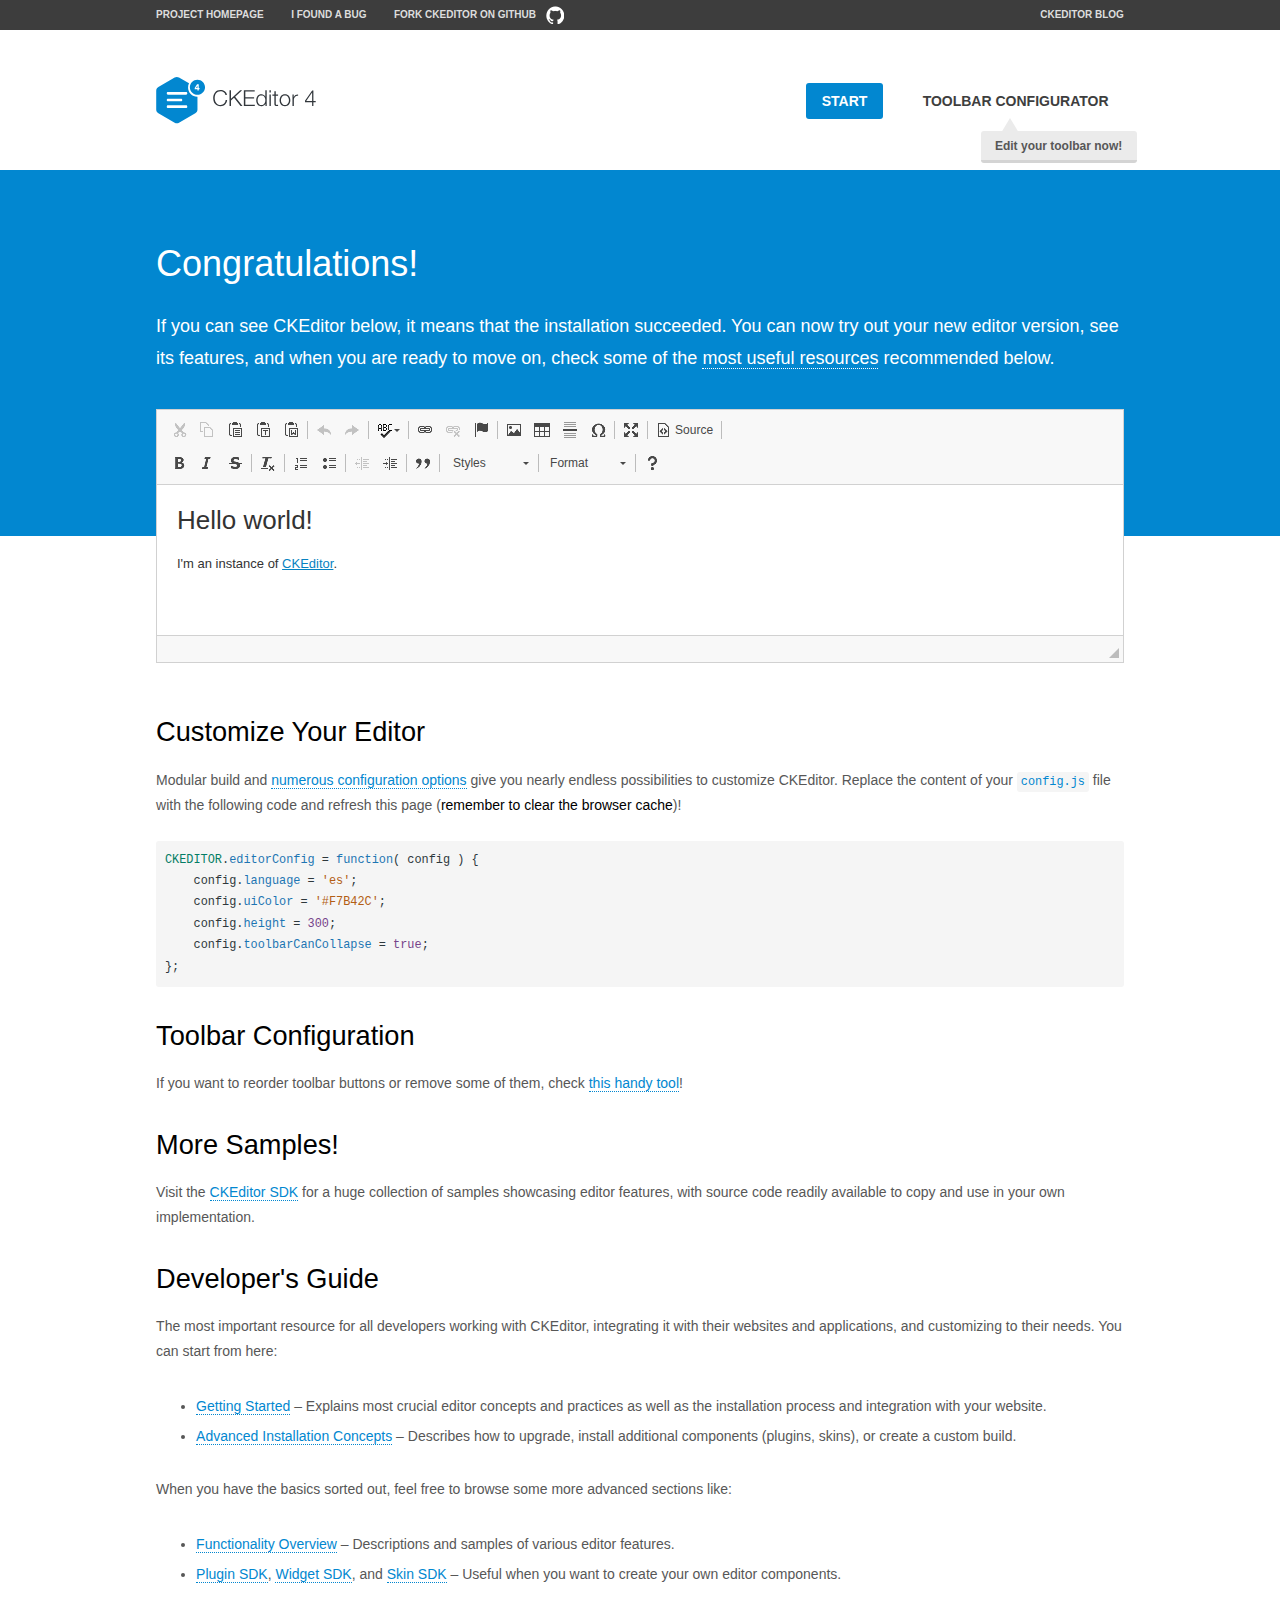
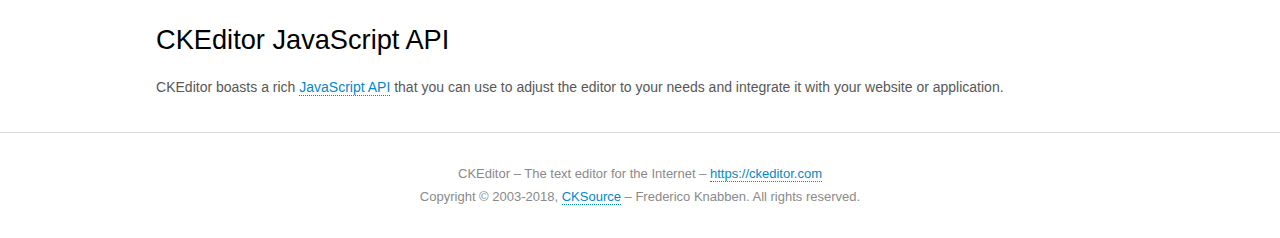
<file: app/static/ckeditor/samples/index.html>
<!DOCTYPE html>
<!--
Copyright (c) 2003-2018, CKSource - Frederico Knabben. All rights reserved.
For licensing, see LICENSE.md or https://ckeditor.com/legal/ckeditor-oss-license
-->
<html>
<head>
	<meta charset="utf-8">
	<title>CKEditor Sample</title>
	<script src="../ckeditor.js"></script>
	<script src="js/sample.js"></script>
	<link rel="stylesheet" href="css/samples.css">
	<link rel="stylesheet" href="toolbarconfigurator/lib/codemirror/neo.css">
</head>
<body id="main">

<nav class="navigation-a">
	<div class="grid-container">
		<ul class="navigation-a-left grid-width-70">
			<li><a href="https://ckeditor.com/ckeditor-4/">Project Homepage</a></li>
			<li><a href="https://github.com/ckeditor/ckeditor-dev/issues">I found a bug</a></li>
			<li><a href="http://github.com/ckeditor/ckeditor-dev" class="icon-pos-right icon-navigation-a-github">Fork CKEditor on GitHub</a></li>
		</ul>
		<ul class="navigation-a-right grid-width-30">
			<li><a href="https://ckeditor.com/blog/">CKEditor Blog</a></li>
		</ul>
	</div>
</nav>

<header class="header-a">
	<div class="grid-container">
		<h1 class="header-a-logo grid-width-30">
			<a href="index.html"><img src="img/logo.svg" onerror="this.src='img/logo.png'; this.onerror=null;" alt="CKEditor Sample"></a>
		</h1>

		<nav class="navigation-b grid-width-70">
			<ul>
				<li><a href="index.html" class="button-a button-a-background">Start</a></li>
				<li><a href="toolbarconfigurator/index.html" class="button-a">Toolbar configurator <span class="balloon-a balloon-a-nw">Edit your toolbar now!</span></a></li>
			</ul>
		</nav>
	</div>
</header>

<main>
	<div class="adjoined-top">
		<div class="grid-container">
			<div class="content grid-width-100">
				<h1>Congratulations!</h1>
				<p>
					If you can see CKEditor below, it means that the installation succeeded.
					You can now try out your new editor version, see its features, and when you are ready to move on, check some of the <a href="#sample-customize">most useful resources</a> recommended below.
				</p>
			</div>
		</div>
	</div>
	<div class="adjoined-bottom">
		<div class="grid-container">
			<div class="grid-width-100">
				<div id="editor">
					<h1>Hello world!</h1>
					<p>I'm an instance of <a href="https://ckeditor.com">CKEditor</a>.</p>
				</div>
			</div>
		</div>
	</div>

	<div class="grid-container">
		<div class="content grid-width-100">
			<section id="sample-customize">
				<h2>Customize Your Editor</h2>
				<p>Modular build and <a href="https://docs.ckeditor.com/ckeditor4/docs/#!/guide/dev_configuration">numerous configuration options</a> give you nearly endless possibilities to customize CKEditor. Replace the content of your <code><a href="../config.js">config.js</a></code> file with the following code and refresh this page (<strong>remember to clear the browser cache</strong>)!</p>
		<pre class="cm-s-neo CodeMirror"><code><span style="padding-right: 0.1px;"><span class="cm-variable">CKEDITOR</span>.<span class="cm-property">editorConfig</span> <span class="cm-operator">=</span> <span class="cm-keyword">function</span>( <span class="cm-def">config</span> ) {</span>
<span style="padding-right: 0.1px;"><span class="cm-tab">	</span><span class="cm-variable-2">config</span>.<span class="cm-property">language</span> <span class="cm-operator">=</span> <span class="cm-string">'es'</span>;</span>
<span style="padding-right: 0.1px;"><span class="cm-tab">	</span><span class="cm-variable-2">config</span>.<span class="cm-property">uiColor</span> <span class="cm-operator">=</span> <span class="cm-string">'#F7B42C'</span>;</span>
<span style="padding-right: 0.1px;"><span class="cm-tab">	</span><span class="cm-variable-2">config</span>.<span class="cm-property">height</span> <span class="cm-operator">=</span> <span class="cm-number">300</span>;</span>
<span style="padding-right: 0.1px;"><span class="cm-tab">	</span><span class="cm-variable-2">config</span>.<span class="cm-property">toolbarCanCollapse</span> <span class="cm-operator">=</span> <span class="cm-atom">true</span>;</span>
<span style="padding-right: 0.1px;">};</span></code></pre>
			</section>

			<section>
				<h2>Toolbar Configuration</h2>
				<p>If you want to reorder toolbar buttons or remove some of them, check <a href="toolbarconfigurator/index.html">this handy tool</a>!</p>
			</section>

			<section>
				<h2>More Samples!</h2>
				<p>Visit the <a href="https://sdk.ckeditor.com">CKEditor SDK</a> for a huge collection of samples showcasing editor features, with source code readily available to copy and use in your own implementation.</p>
			</section>

			<section>
				<h2>Developer's Guide</h2>
				<p>The most important resource for all developers working with CKEditor, integrating it with their websites and applications, and customizing to their needs. You can start from here:</p>
				<ul>
					<li><a href="https://docs.ckeditor.com/ckeditor4/docs/#!/guide/dev_installation">Getting Started</a> &ndash; Explains most crucial editor concepts and practices as well as the installation process and integration with your website.</li>
					<li><a href="https://docs.ckeditor.com/ckeditor4/docs/#!/guide/dev_advanced_installation">Advanced Installation Concepts</a> &ndash; Describes how to upgrade, install additional components (plugins, skins), or create a custom build.</li>
				</ul>
					<p>When you have the basics sorted out, feel free to browse some more advanced sections like:</p>
				<ul>
					<li><a href="https://docs.ckeditor.com/ckeditor4/docs/#!/guide/dev_features">Functionality Overview</a> &ndash; Descriptions and samples of various editor features.</li>
					<li><a href="https://docs.ckeditor.com/ckeditor4/docs/#!/guide/plugin_sdk_intro">Plugin SDK</a>, <a href="https://docs.ckeditor.com/ckeditor4/docs/#!/guide/widget_sdk_intro">Widget SDK</a>, and <a href="https://docs.ckeditor.com/ckeditor4/docs/#!/guide/skin_sdk_intro">Skin SDK</a> &ndash; Useful when you want to create your own editor components.</li>
				</ul>
			</section>

			<section>
				<h2>CKEditor JavaScript API</h2>
				<p>CKEditor boasts a rich <a href="https://docs.ckeditor.com/ckeditor4/docs/#!/api">JavaScript API</a> that you can use to adjust the editor to your needs and integrate it with your website or application.</p>
			</section>
		</div>
	</div>
</main>

<footer class="footer-a grid-container">
	<div class="grid-container">
		<p class="grid-width-100">
			CKEditor &ndash; The text editor for the Internet &ndash; <a class="samples" href="https://ckeditor.com/">https://ckeditor.com</a>
		</p>
		<p class="grid-width-100" id="copy">
			Copyright &copy; 2003-2018, <a class="samples" href="https://cksource.com/">CKSource</a> &ndash; Frederico Knabben. All rights reserved.
		</p>
	</div>
</footer>
<script>
	initSample();
</script>

</body>
</html>
</file>
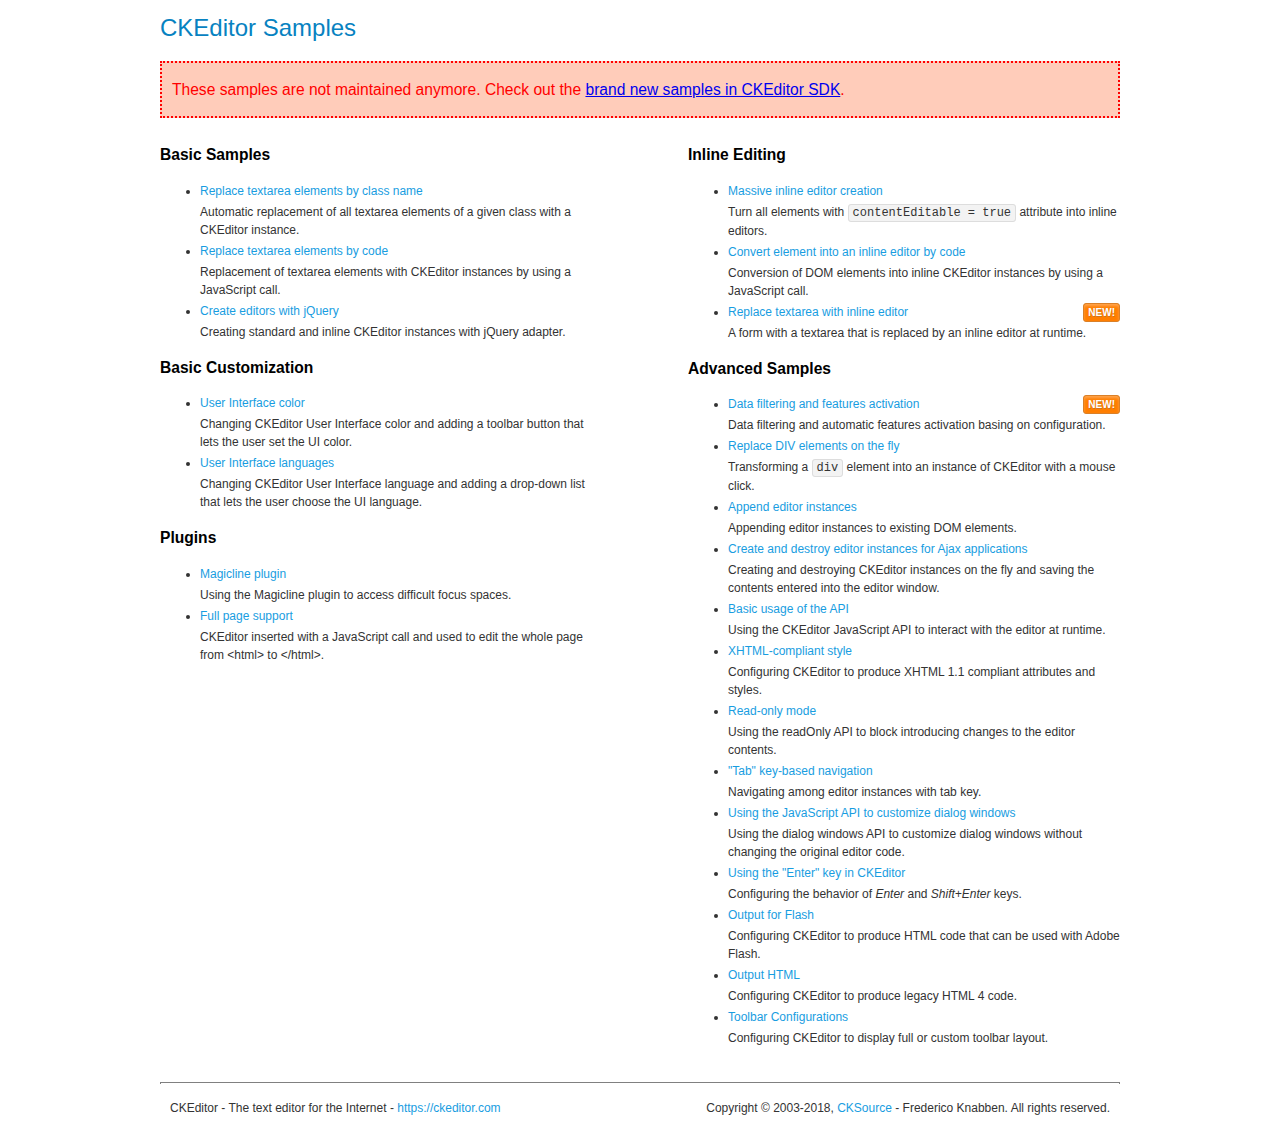
<file: app/static/ckeditor/samples/old/index.html>
<!DOCTYPE html>
<!--
Copyright (c) 2003-2018, CKSource - Frederico Knabben. All rights reserved.
For licensing, see LICENSE.md or https://ckeditor.com/legal/ckeditor-oss-license
-->
<html>
<head>
	<meta charset="utf-8">
	<title>CKEditor Samples</title>
	<link rel="stylesheet" href="sample.css">
</head>
<body>
	<h1 class="samples">
		CKEditor Samples
	</h1>
	<div class="warning deprecated">
		These samples are not maintained anymore. Check out the <a href="https://sdk.ckeditor.com/">brand new samples in CKEditor SDK</a>.
	</div>
	<div class="twoColumns">
		<div class="twoColumnsLeft">
			<h2 class="samples">
				Basic Samples
			</h2>
			<dl class="samples">
				<dt><a class="samples" href="replacebyclass.html">Replace textarea elements by class name</a></dt>
				<dd>Automatic replacement of all textarea elements of a given class with a CKEditor instance.</dd>

				<dt><a class="samples" href="replacebycode.html">Replace textarea elements by code</a></dt>
				<dd>Replacement of textarea elements with CKEditor instances by using a JavaScript call.</dd>

				<dt><a class="samples" href="jquery.html">Create editors with jQuery</a></dt>
				<dd>Creating standard and inline CKEditor instances with jQuery adapter.</dd>
			</dl>

			<h2 class="samples">
				Basic Customization
			</h2>
			<dl class="samples">
				<dt><a class="samples" href="uicolor.html">User Interface color</a></dt>
				<dd>Changing CKEditor User Interface color and adding a toolbar button that lets the user set the UI color.</dd>

				<dt><a class="samples" href="uilanguages.html">User Interface languages</a></dt>
				<dd>Changing CKEditor User Interface language and adding a drop-down list that lets the user choose the UI language.</dd>
			</dl>


			<h2 class="samples">Plugins</h2>
<dl class="samples">
<dt><a class="samples" href="magicline/magicline.html">Magicline plugin</a></dt>
<dd>Using the Magicline plugin to access difficult focus spaces.</dd>

<dt><a class="samples" href="wysiwygarea/fullpage.html">Full page support</a></dt>
<dd>CKEditor inserted with a JavaScript call and used to edit the whole page from &lt;html&gt; to &lt;/html&gt;.</dd>
</dl>
		</div>
		<div class="twoColumnsRight">
			<h2 class="samples">
				Inline Editing
			</h2>
			<dl class="samples">
				<dt><a class="samples" href="inlineall.html">Massive inline editor creation</a></dt>
				<dd>Turn all elements with <code>contentEditable = true</code> attribute into inline editors.</dd>

				<dt><a class="samples" href="inlinebycode.html">Convert element into an inline editor by code</a></dt>
				<dd>Conversion of DOM elements into inline CKEditor instances by using a JavaScript call.</dd>

				<dt><a class="samples" href="inlinetextarea.html">Replace textarea with inline editor</a> <span class="new">New!</span></dt>
				<dd>A form with a textarea that is replaced by an inline editor at runtime.</dd>

				
			</dl>

			<h2 class="samples">
				Advanced Samples
			</h2>
			<dl class="samples">
				<dt><a class="samples" href="datafiltering.html">Data filtering and features activation</a> <span class="new">New!</span></dt>
				<dd>Data filtering and automatic features activation basing on configuration.</dd>

				<dt><a class="samples" href="divreplace.html">Replace DIV elements on the fly</a></dt>
				<dd>Transforming a <code>div</code> element into an instance of CKEditor with a mouse click.</dd>

				<dt><a class="samples" href="appendto.html">Append editor instances</a></dt>
				<dd>Appending editor instances to existing DOM elements.</dd>

				<dt><a class="samples" href="ajax.html">Create and destroy editor instances for Ajax applications</a></dt>
				<dd>Creating and destroying CKEditor instances on the fly and saving the contents entered into the editor window.</dd>

				<dt><a class="samples" href="api.html">Basic usage of the API</a></dt>
				<dd>Using the CKEditor JavaScript API to interact with the editor at runtime.</dd>

				<dt><a class="samples" href="xhtmlstyle.html">XHTML-compliant style</a></dt>
				<dd>Configuring CKEditor to produce XHTML 1.1 compliant attributes and styles.</dd>

				<dt><a class="samples" href="readonly.html">Read-only mode</a></dt>
				<dd>Using the readOnly API to block introducing changes to the editor contents.</dd>

				<dt><a class="samples" href="tabindex.html">"Tab" key-based navigation</a></dt>
				<dd>Navigating among editor instances with tab key.</dd>


				
<dt><a class="samples" href="dialog/dialog.html">Using the JavaScript API to customize dialog windows</a></dt>
<dd>Using the dialog windows API to customize dialog windows without changing the original editor code.</dd>

<dt><a class="samples" href="enterkey/enterkey.html">Using the &quot;Enter&quot; key in CKEditor</a></dt>
<dd>Configuring the behavior of <em>Enter</em> and <em>Shift+Enter</em> keys.</dd>

<dt><a class="samples" href="htmlwriter/outputforflash.html">Output for Flash</a></dt>
<dd>Configuring CKEditor to produce HTML code that can be used with Adobe Flash.</dd>

<dt><a class="samples" href="htmlwriter/outputhtml.html">Output HTML</a></dt>
<dd>Configuring CKEditor to produce legacy HTML 4 code.</dd>

<dt><a class="samples" href="toolbar/toolbar.html">Toolbar Configurations</a></dt>
<dd>Configuring CKEditor to display full or custom toolbar layout.</dd>

			</dl>
		</div>
	</div>
	<div id="footer">
		<hr>
		<p>
			CKEditor - The text editor for the Internet - <a class="samples" href="https://ckeditor.com/">https://ckeditor.com</a>
		</p>
		<p id="copy">
			Copyright &copy; 2003-2018, <a class="samples" href="https://cksource.com/">CKSource</a> - Frederico Knabben. All rights reserved.
		</p>
	</div>
</body>
</html>
</file>
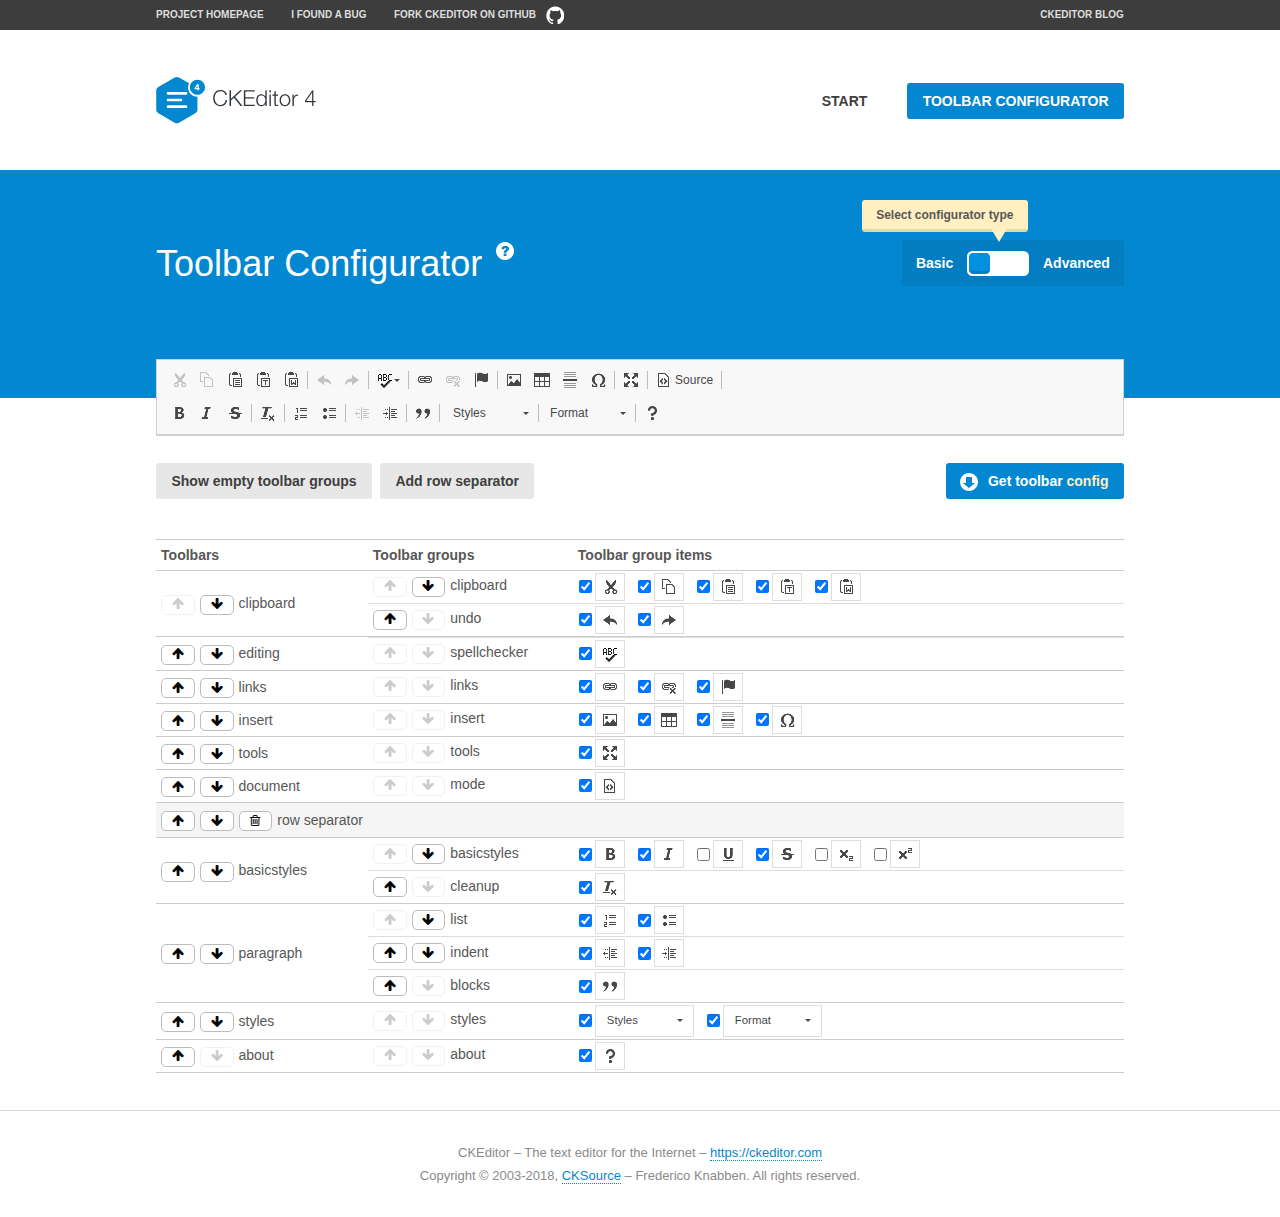
<file: app/static/ckeditor/samples/toolbarconfigurator/index.html>
<!DOCTYPE html>
<!--
Copyright (c) 2003-2018, CKSource - Frederico Knabben. All rights reserved.
For licensing, see LICENSE.md or https://ckeditor.com/legal/ckeditor-oss-license
-->
<!--[if IE 8]><html class="ie8"><![endif]-->
<!--[if gt IE 8]><html><![endif]-->
<!--[if !IE]><!--><html><!--<![endif]-->
<head>
	<meta charset="utf-8">
	<title>Toolbar Configurator</title>
	<script src="../../ckeditor.js"></script>
	<script>
		if ( CKEDITOR.env.ie && CKEDITOR.env.version < 9 )
			CKEDITOR.tools.enableHtml5Elements( document );
	</script>
	<link rel="stylesheet" href="lib/codemirror/codemirror.css">
	<link rel="stylesheet" href="lib/codemirror/show-hint.css">
	<link rel="stylesheet" href="lib/codemirror/neo.css">
	<link rel="stylesheet" href="css/fontello.css">
	<link rel="stylesheet" href="../css/samples.css">
</head>
<body id="toolbar">

<nav class="navigation-a">
	<div class="grid-container">
		<ul class="navigation-a-left grid-width-70">
			<li><a href="https://ckeditor.com/ckeditor-4/">Project Homepage</a></li>
			<li><a href="https://github.com/ckeditor/ckeditor-dev/issues">I found a bug</a></li>
			<li><a href="http://github.com/ckeditor/ckeditor-dev" class="icon-pos-right icon-navigation-a-github">Fork CKEditor on GitHub</a></li>
		</ul>
		<ul class="navigation-a-right grid-width-30">
			<li><a href="https://ckeditor.com/blog/">CKEditor Blog</a></li>
		</ul>
	</div>
</nav>

<header class="header-a">
	<div class="grid-container">
		<h1 class="header-a-logo grid-width-30">
			<a href="../index.html"><img src="../img/logo.svg" onerror="this.src='../img/logo.png'; this.onerror=null;" alt="CKEditor Logo"></a>
		</h1>
		<nav class="navigation-b grid-width-70">
			<ul>
				<li><a href="../index.html"  class="button-a">Start</a></li>
				<li><a href="index.html"  class="button-a button-a-background">Toolbar configurator</a></li>
			</ul>
		</nav>
	</div>
</header>

<main>
	<div class="adjoined-top">
		<div class="grid-container">
			<div class="content grid-width-100">
				<div class="grid-container-nested">
					<h1 class="grid-width-60">
						Toolbar Configurator
						<a href="#help-content" type="button" title="Configurator help" id="help" class="button-a button-a-background button-a-no-text icon-pos-left icon-question-mark">Help</a>
					</h1>

					<div class="grid-width-40 grid-switch-magic">
						<div class="switch">
							<span class="balloon-a balloon-a-se">Select configurator type</span>
							<input type="radio" name="radio" data-num="1" id="radio-basic" />
							<input type="radio" name="radio" data-num="2" id="radio-advanced" />
							<label data-for="1" for="radio-basic">Basic</label>
							<span class="switch-inner">
								<span class="handler"></span>
							</span>
							<label data-for="2" for="radio-advanced">Advanced</label>
						</div>
					</div>
				</div>
			</div>
		</div>
	</div>
	<div class="adjoined-bottom">
		<div class="grid-container">
			<div class="grid-width-100">
				<div class="editors-container">
					<div id="editor-basic"></div>
					<div id="editor-advanced"></div>
				</div>
			</div>
		</div>
	</div>

	<div class="grid-container configurator">
		<div class="content grid-width-100">
			<div class="configurator">
				<div>
					<div id="toolbarModifierWrapper"></div>
				</div>
			</div>
		</div>
	</div>

	<div id="help-content">
		<div class="grid-container">
			<div class="grid-width-100">
				<h2>What Am I Doing Here?</h2>

				<div class="grid-container grid-container-nested">
					<div class="basic">
						<div class="grid-width-50">
							<p>Arrange <a href="https://docs.ckeditor.com/ckeditor4/docs/#!/api/CKEDITOR.config-cfg-toolbarGroups">toolbar groups</a>, toggle <a href="https://docs.ckeditor.com/ckeditor4/docs/#!/api/CKEDITOR.config-cfg-removeButtons">button visibility</a> according to your needs and get your toolbar configuration.</p>
							<p>You can replace the content of the <a href="../../config.js"><code>config.js</code></a> file with the generated configuration. If you already set some configuration options you will need to merge both configurations.</p>
						</div>
						<div class="grid-width-50">
							<p>Read more about different ways of <a href="https://docs.ckeditor.com/ckeditor4/docs/#!/guide/dev_configuration">setting configuration</a> and do not forget about <strong>clearing browser cache</strong>.</p>
							<p>Arranging toolbar groups is the recommended way of configuring the toolbar, but if you need more freedom you can use the <a href="#advanced">advanced configurator</a>.</p>
						</div>
					</div>
					<div class="advanced" style="display: none;">
						<div class="grid-width-50">
							<p>With this code editor you can edit your <a href="https://docs.ckeditor.com/ckeditor4/docs/#!/api/CKEDITOR.config-cfg-toolbar">toolbar configuration</a> live.</p>
							<p>You can replace the content of the <a href="../../config.js"><code>config.js</code></a> file with the generated configuration. If you already set some configuration options you will need to merge both configurations.</p>
						</div>
						<div class="grid-width-50">
							<p>Read more about different ways of <a href="https://docs.ckeditor.com/ckeditor4/docs/#!/guide/dev_configuration">setting configuration</a> and do not forget about <strong>clearing browser cache</strong>.</p>
						</div>
					</div>
				</div>

				<p class="grid-container grid-container-nested">
					<button type="button" class="help-content-close grid-width-100 button-a button-a-background">Got it. Let's play!</button>
				</p>
			</div>
		</div>
	</div>
</main>

<footer class="footer-a grid-container">
	<p class="grid-width-100">
		CKEditor &ndash; The text editor for the Internet &ndash; <a class="samples" href="https://ckeditor.com/">https://ckeditor.com</a>
	</p>
	<p class="grid-width-100" id="copy">
		Copyright &copy; 2003-2018, <a class="samples" href="https://cksource.com/">CKSource</a> &ndash; Frederico Knabben. All rights reserved.
	</p>
</footer>

<script src="lib/codemirror/codemirror.js"></script>
<script src="lib/codemirror/javascript.js"></script>
<script src="lib/codemirror/show-hint.js"></script>

<script src="js/fulltoolbareditor.js"></script>
<script src="js/abstracttoolbarmodifier.js"></script>
<script src="js/toolbarmodifier.js"></script>
<script src="js/toolbartextmodifier.js"></script>
<script src="../js/sf.js"></script>

<script>
	( function() {
		'use strict';

		var mode = ( window.location.hash.substr( 1 ) === 'advanced' ) ? 'advanced' : 'basic',
			configuratorSection = CKEDITOR.document.findOne( 'main > .grid-container.configurator' ),
			basicInstruction = CKEDITOR.document.findOne( '#help-content .basic' ),
			advancedInstruction = CKEDITOR.document.findOne( '#help-content .advanced' ),

			// Configurator mode switcher.
			modeSwitchBasic = CKEDITOR.document.getById( 'radio-basic' ),
			modeSwitchAdvanced = CKEDITOR.document.getById( 'radio-advanced' );

		// Initial setup
		function updateSwitcher() {
			if ( mode === 'advanced' ) {
				modeSwitchAdvanced.$.checked = true;
			} else {
				modeSwitchBasic.$.checked = true;
			}
		}

		updateSwitcher();

		CKEDITOR.document.getWindow().on( 'hashchange', function( e ) {
			var hash = window.location.hash.substr( 1 );
			if ( !( hash === 'advanced' || hash === 'basic' ) ) {
				return;
			}
			mode = hash;
			onToolbarsDone( mode );
		} );

		CKEDITOR.document.getWindow().on( 'resize', function() {
			updateToolbar( ( mode === 'basic' ? toolbarModifier : toolbarTextModifier )[ 'editorInstance' ] );
		} );

		function onRefresh( modifier ) {
			modifier = modifier || this;

			if ( mode === 'basic' && modifier instanceof ToolbarConfigurator.ToolbarTextModifier ) {
				return;
			}

			// CodeMirror container becomes visible, so we need to refresh and to avoid rendering problems.
			if ( mode === 'advanced' && modifier instanceof ToolbarConfigurator.ToolbarTextModifier ) {
				modifier.codeContainer.refresh();
			}

			updateToolbar( modifier.editorInstance );
		}

		function updateToolbar( editor ) {
			var editorContainer = editor.container;

			// Not always editor is loaded.
			if ( !editorContainer ) {
				return;
			}

			var displayStyle = editorContainer.getStyle( 'display' );

			editorContainer.setStyle( 'display', 'block' );

			var newHeight = editorContainer.getSize( 'height' );

			var newMarginTop = parseInt( editorContainer.getComputedStyle( 'margin-top' ), 10 );
			newMarginTop = ( isNaN( newMarginTop ) ? 0 : Number( newMarginTop ) );

			var newMarginBottom = parseInt( editorContainer.getComputedStyle( 'margin-bottom' ), 10 );
			newMarginBottom = ( isNaN( newMarginBottom ) ? 0 : Number( newMarginBottom ) );

			var result = newHeight + newMarginTop + newMarginBottom;

			editorContainer.setStyle( 'display', displayStyle );

			editor.container.getAscendant( 'div' ).setStyle( 'height', result + 'px' );
		}

		var toolbarModifier = new ToolbarConfigurator.ToolbarModifier( 'editor-basic' );

		var done = 0;
		toolbarModifier.init( onToolbarInit );
		toolbarModifier.onRefresh = onRefresh;

		CKEDITOR.document.getById( 'toolbarModifierWrapper' ).append( toolbarModifier.mainContainer );

		var toolbarTextModifier = new ToolbarConfigurator.ToolbarTextModifier( 'editor-advanced' );
		toolbarTextModifier.init( onToolbarInit );
		toolbarTextModifier.onRefresh = onRefresh;

		function onToolbarInit() {
			if ( ++done === 2 ) {
				onToolbarsDone();

				positionSticky.watch( CKEDITOR.document.findOne( '.toolbar' ), function() {
					return mode === 'advanced';
				} );
			}
		}

		function onToolbarsDone() {
			if ( mode === 'basic' ) {
				toggleModeBasic( false );
			} else {
				toggleModeAdvanced( false );
			}

			updateSwitcher();

			setTimeout( function() {
				CKEDITOR.document.findOne( '.editors-container' ).addClass( 'active' );
				CKEDITOR.document.findOne( '#toolbarModifierWrapper' ).addClass( 'active' );
			}, 200 );
		}

		CKEDITOR.document.getById( 'toolbarModifierWrapper' ).append( toolbarTextModifier.mainContainer );

		function toogleModeSwitch( onElement, offElement, onModifier, offModifier ) {
			onElement.addClass( 'fancy-button-active' );
			offElement.removeClass( 'fancy-button-active' );

			onModifier.showUI();
			offModifier.hideUI();
		}

		function toggleModeBasic( callOnRefresh ) {
			callOnRefresh = ( callOnRefresh !== false );
			mode = 'basic';
			window.location.hash = '#basic';
			toogleModeSwitch( modeSwitchBasic, modeSwitchAdvanced, toolbarModifier, toolbarTextModifier );

			configuratorSection.removeClass( 'freed-width' );
			basicInstruction.show();
			advancedInstruction.hide();

			callOnRefresh && onRefresh( toolbarModifier );
		}

		function toggleModeAdvanced( callOnRefresh ) {
			callOnRefresh = ( callOnRefresh !== false );
			mode = 'advanced';
			window.location.hash = '#advanced';
			toogleModeSwitch( modeSwitchAdvanced, modeSwitchBasic, toolbarTextModifier, toolbarModifier );

			configuratorSection.addClass( 'freed-width' );
			advancedInstruction.show();
			basicInstruction.hide();

			callOnRefresh && onRefresh( toolbarTextModifier );
		}

		modeSwitchBasic.on( 'click', toggleModeBasic );
		modeSwitchAdvanced.on( 'click', toggleModeAdvanced );

		//
		// Position:sticky for the toolbar.
		//

		// Will make elements behave like they were styled with position:sticky.
		var positionSticky = {
			// Store object: {
			// 		element: CKEDITOR.dom.element, // Element which will float.
			// 		placeholder: CKEDITOR.dom.element, // Placeholder which is place to prevent page bounce.
			// 		isFixed: boolean // Whether element float now.
			// }
			watched: [],

			active: [],

			staticContainer: null,

			init: function() {
				var element = CKEDITOR.dom.element.createFromHtml(
					'<div class="staticContainer">' +
						'<div class="grid-container" >' +
							'<div class="grid-width-100">' +
								'<div class="inner"></div>' +
							'</div>' +
						'</div>' +
					'</div>' );

				this.staticContainer = element.findOne( '.inner' );

				CKEDITOR.document.getBody().append( element );
			},

			watch: function( element, preventFunc ) {
				this.watched.push( {
					element: element,
					placeholder: new CKEDITOR.dom.element( 'div' ),
					isFixed: false,
					preventFunc: preventFunc
				} );
			},

			checkAll: function() {
				for ( var i = 0; i < this.watched.length; i++ ) {
					this.check( this.watched[ i ] );
				}
			},

			check: function( element ) {
				var isFixed = element.isFixed;
				var shouldBeFixed = this.shouldBeFixed( element );

				// Nothing to be done.
				if ( isFixed === shouldBeFixed ) {
					return;
				}

				var placeholder = element.placeholder;

				if ( isFixed ) {
					// Unfixing.

					element.element.insertBefore( placeholder );
					placeholder.remove();

					element.element.removeStyle( 'margin' );

					this.active.splice( CKEDITOR.tools.indexOf( this.active, element ), 1 );

				} else {
					// Fixing.
					placeholder.setStyle( 'width', element.element.getSize( 'width' ) + 'px' );
					placeholder.setStyle( 'height', element.element.getSize( 'height' ) + 'px' );
					placeholder.setStyle( 'margin-bottom', element.element.getComputedStyle( 'margin-bottom' ) );
					placeholder.setStyle( 'display', element.element.getComputedStyle( 'display' ) );
					placeholder.insertAfter( element.element );

					this.staticContainer.append( element.element );

					this.active.push( element );
				}

				element.isFixed = !element.isFixed;
			},

			shouldBeFixed: function( element ) {
				if ( element.preventFunc && element.preventFunc() ) {
					return false;
				}

				// If element is already fixed we are checking it's placeholder.
				var related = ( element.isFixed ? element.placeholder : element.element ),
					clientRect = related.$.getBoundingClientRect(),
					staticHeight = this.staticContainer.getSize('height' ),
					elemHeight = element.element.getSize( 'height' );

				if ( element.isFixed ) {
					return ( clientRect.top + elemHeight < staticHeight );
				} else {
					return ( clientRect.top < staticHeight );
				}
			}
		};

		positionSticky.init();

		CKEDITOR.document.getWindow().on( 'scroll',
			new CKEDITOR.tools.eventsBuffer( 100, positionSticky.checkAll, positionSticky ).input
		);

		// Make the toolbar sticky.
		positionSticky.watch( CKEDITOR.document.findOne( '.editors-container' ) );

		// Help button and help-content.
		( function() {
			var helpButton = CKEDITOR.document.getById( 'help' ),
				helpContent = CKEDITOR.document.getById( 'help-content' );

			// Don't show help button on IE8 because it's unsupported by Pico Modal.
			if ( CKEDITOR.env.ie && CKEDITOR.env.version == 8 ) {
				helpButton.hide();
			} else {
				// Display help modal when the button is clicked.
				helpButton.on( 'click', function( evt ) {
					SF.modal( {
						// Clone modal content from DOM.
						content: helpContent.getHtml(),

						afterCreate: function( modal ) {
							// Enable modal content button to close the modal.
							new CKEDITOR.dom.element( modal.modalElem() ).findOne( '.help-content-close' ).once( 'click', modal.close );
						}
					} ).show();
				} );
			}
		} )();
	} )();
</script>
</body>
</html>
</file>
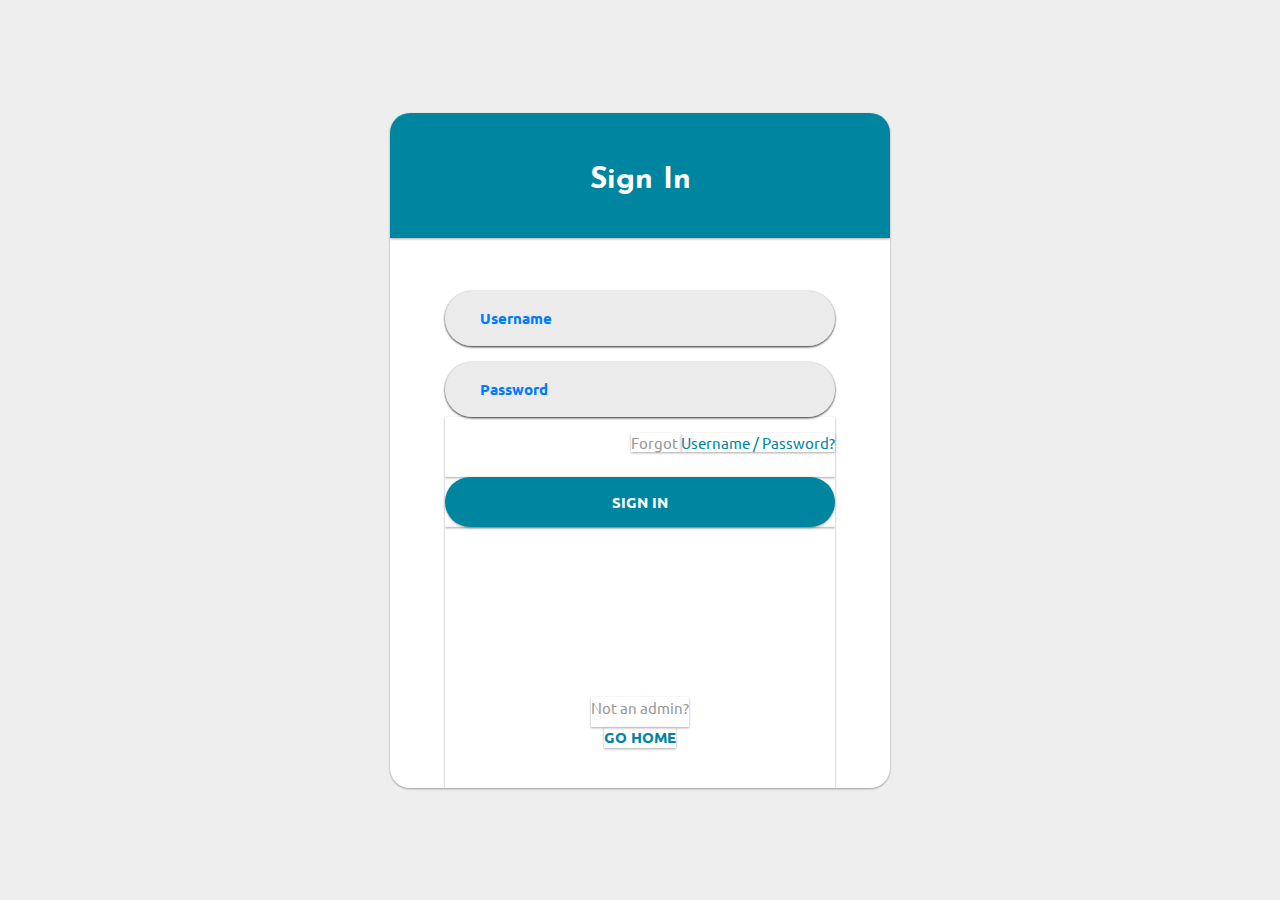
<file: app/templates/login.html>
<!DOCTYPE html>
<html lang="en">
<head>
	<title>Admin login</title>
	<meta charset="UTF-8">
	<meta name="viewport" content="width=device-width, initial-scale=1">
<!--===============================================================================================-->
	<link rel="stylesheet" type="text/css" href="../static/1vendor/bootstrap/css/bootstrap.min.css">
<!--===============================================================================================-->
	<link rel="stylesheet" type="text/css" href="../static/1fonts/font-awesome-4.7.0/css/font-awesome.min.css">
<!--===============================================================================================-->
	<link rel="stylesheet" type="text/css" href="../static/1vendor/animate/animate.css">
<!--===============================================================================================-->	
	<link rel="stylesheet" type="text/css" href="../static/1vendor/css-hamburgers/hamburgers.min.css">
<!--===============================================================================================-->
	<link rel="stylesheet" type="text/css" href="../static/1vendor/animsition/css/animsition.min.css">
<!--===============================================================================================-->
	<link rel="stylesheet" type="text/css" href="../static/1vendor/select2/select2.min.css">
<!--===============================================================================================-->	
	<link rel="stylesheet" type="text/css" href="../static/1vendor/daterangepicker/daterangepicker.css">
<!--===============================================================================================-->
	<link rel="stylesheet" type="text/css" href="../static/1css/util.css">
	<link rel="stylesheet" type="text/css" href="../static/1css/main.css">
<!--===============================================================================================-->
</head>
<body>
	
	<div class="limiter">
		<div class="container-login100">
			<div class="wrap-login100">
				<form class="login100-form validate-form p-l-55 p-r-55 p-t-178">
					<span class="login100-form-title">
						Sign In
					</span>

					<div class="wrap-input100 validate-input m-b-16" data-validate='Please enter username'>
						<input class="input100" type="text" name="username" placeholder="Username">
						<span class="focus-input100"></span>
					</div>

					<div class="wrap-input100 validate-input" data-validate = "Please enter password">
						<input class="input100" type="password" name="pass" placeholder="Password">
						<span class="focus-input100"></span>
					</div>

					<div class="text-right p-t-13 p-b-23">
						<span class="txt1">
							Forgot
						</span>

						<a href="#" class="txt2">
							Username / Password?
						</a>
					</div>

					<div class="container-login100-form-btn">
						<button class="login100-form-btn">
							Sign in
						</button>
					</div>

					<div class="flex-col-c p-t-170 p-b-40">
						<span class="txt1 p-b-9">
							Not an admin?
						</span>

						<a href="{{ url_for('index')}}" class="txt3">
							Go Home 
						</a>
					</div>
				</form>
			</div>
		</div>
	</div>
	
	
<!--===============================================================================================-->
	<script src="../static/1vendor/jquery/jquery-3.2.1.min.js"></script>
<!--===============================================================================================-->
	<script src="../static/1vendor/animsition/js/animsition.min.js"></script>
<!--===============================================================================================-->
	<script src="../static/1vendor/bootstrap/js/popper.js"></script>
	<script src="../static/1vendor/bootstrap/js/bootstrap.min.js"></script>
<!--===============================================================================================-->
	<script src="../static/1vendor/select2/select2.min.js"></script>
<!--===============================================================================================-->
	<script src="../static/1vendor/daterangepicker/moment.min.js"></script>
	<script src="../static/1vendor/daterangepicker/daterangepicker.js"></script>
<!--===============================================================================================-->
	<script src="../static/1vendor/countdowntime/countdowntime.js"></script>
<!--===============================================================================================-->
	<script src="../static/1js/main.js"></script>

</body>
</html>
</file>
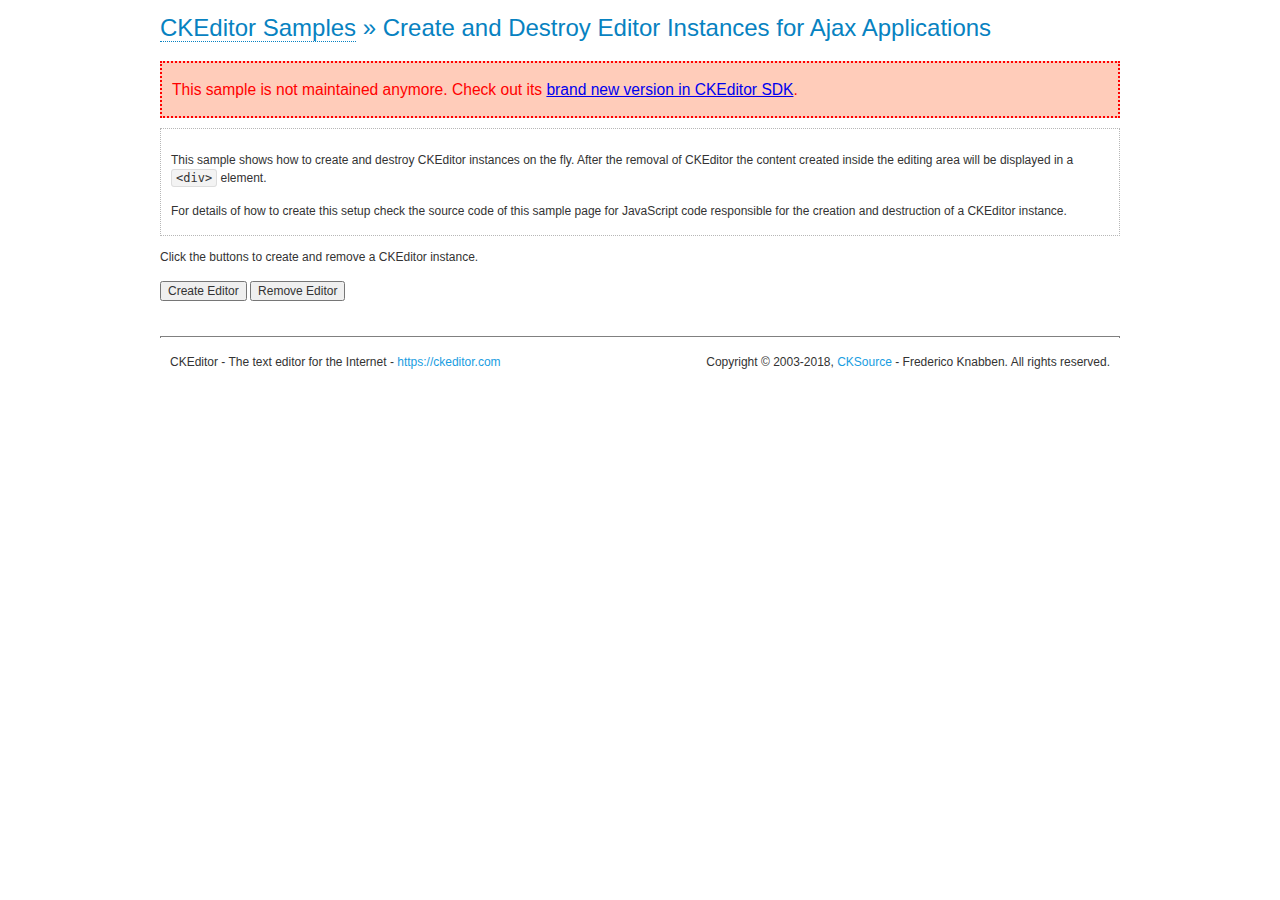
<file: app/static/ckeditor/samples/old/ajax.html>
<!DOCTYPE html>
<!--
Copyright (c) 2003-2018, CKSource - Frederico Knabben. All rights reserved.
For licensing, see LICENSE.md or https://ckeditor.com/legal/ckeditor-oss-license
-->
<html>
<head>
	<meta charset="utf-8">
	<title>Ajax &mdash; CKEditor Sample</title>
	<script src="../../ckeditor.js"></script>
	<link rel="stylesheet" href="sample.css">
	<script>

		var editor, html = '';

		function createEditor() {
			if ( editor )
				return;

			// Create a new editor inside the <div id="editor">, setting its value to html
			var config = {};
			editor = CKEDITOR.appendTo( 'editor', config, html );
		}

		function removeEditor() {
			if ( !editor )
				return;

			// Retrieve the editor contents. In an Ajax application, this data would be
			// sent to the server or used in any other way.
			document.getElementById( 'editorcontents' ).innerHTML = html = editor.getData();
			document.getElementById( 'contents' ).style.display = '';

			// Destroy the editor.
			editor.destroy();
			editor = null;
		}

	</script>
</head>
<body>
	<h1 class="samples">
		<a href="index.html">CKEditor Samples</a> &raquo; Create and Destroy Editor Instances for Ajax Applications
	</h1>
	<div class="warning deprecated">
		This sample is not maintained anymore. Check out its <a href="https://sdk.ckeditor.com/samples/saveajax.html">brand new version in CKEditor SDK</a>.
	</div>
	<div class="description">
		<p>
			This sample shows how to create and destroy CKEditor instances on the fly. After the removal of CKEditor the content created inside the editing
			area will be displayed in a <code>&lt;div&gt;</code> element.
		</p>
		<p>
			For details of how to create this setup check the source code of this sample page
			for JavaScript code responsible for the creation and destruction of a CKEditor instance.
		</p>
	</div>
	<p>Click the buttons to create and remove a CKEditor instance.</p>
	<p>
		<input onclick="createEditor();" type="button" value="Create Editor">
		<input onclick="removeEditor();" type="button" value="Remove Editor">
	</p>
	<!-- This div will hold the editor. -->
	<div id="editor">
	</div>
	<div id="contents" style="display: none">
		<p>
			Edited Contents:
		</p>
		<!-- This div will be used to display the editor contents. -->
		<div id="editorcontents">
		</div>
	</div>
	<div id="footer">
		<hr>
		<p>
			CKEditor - The text editor for the Internet - <a class="samples" href="https://ckeditor.com/">https://ckeditor.com</a>
		</p>
		<p id="copy">
			Copyright &copy; 2003-2018, <a class="samples" href="https://cksource.com/">CKSource</a> - Frederico
			Knabben. All rights reserved.
		</p>
	</div>
</body>
</html>
</file>
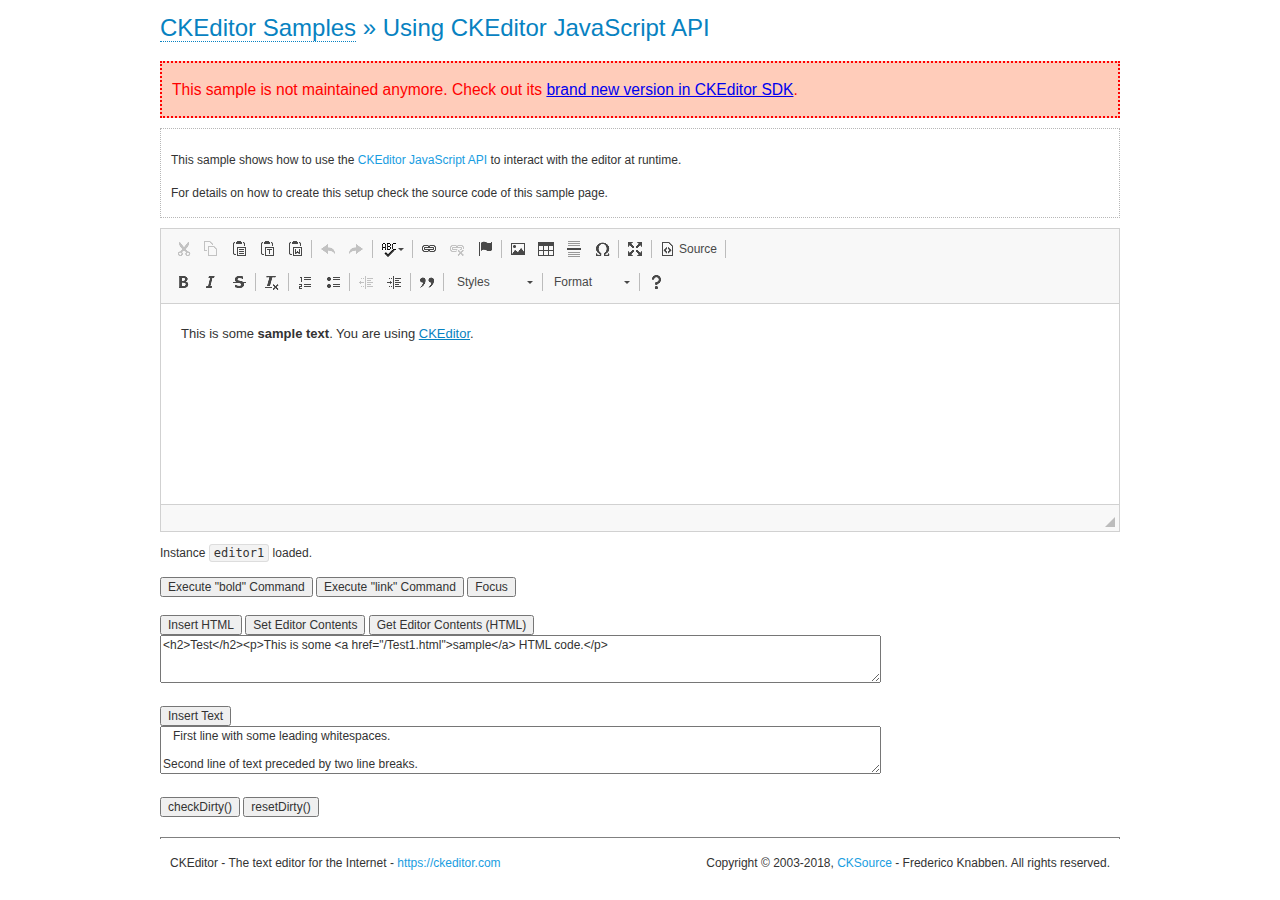
<file: app/static/ckeditor/samples/old/api.html>
<!DOCTYPE html>
<!--
Copyright (c) 2003-2018, CKSource - Frederico Knabben. All rights reserved.
For licensing, see LICENSE.md or https://ckeditor.com/legal/ckeditor-oss-license
-->
<html>
<head>
	<meta charset="utf-8">
	<title>API Usage &mdash; CKEditor Sample</title>
	<script src="../../ckeditor.js"></script>
	<link href="sample.css" rel="stylesheet">
	<script>

// The instanceReady event is fired, when an instance of CKEditor has finished
// its initialization.
CKEDITOR.on( 'instanceReady', function( ev ) {
	// Show the editor name and description in the browser status bar.
	document.getElementById( 'eMessage' ).innerHTML = 'Instance <code>' + ev.editor.name + '<\/code> loaded.';

	// Show this sample buttons.
	document.getElementById( 'eButtons' ).style.display = 'block';
});

function InsertHTML() {
	// Get the editor instance that we want to interact with.
	var editor = CKEDITOR.instances.editor1;
	var value = document.getElementById( 'htmlArea' ).value;

	// Check the active editing mode.
	if ( editor.mode == 'wysiwyg' )
	{
		// Insert HTML code.
		// https://docs.ckeditor.com/ckeditor4/docs/#!/api/CKEDITOR.editor-method-insertHtml
		editor.insertHtml( value );
	}
	else
		alert( 'You must be in WYSIWYG mode!' );
}

function InsertText() {
	// Get the editor instance that we want to interact with.
	var editor = CKEDITOR.instances.editor1;
	var value = document.getElementById( 'txtArea' ).value;

	// Check the active editing mode.
	if ( editor.mode == 'wysiwyg' )
	{
		// Insert as plain text.
		// https://docs.ckeditor.com/ckeditor4/docs/#!/api/CKEDITOR.editor-method-insertText
		editor.insertText( value );
	}
	else
		alert( 'You must be in WYSIWYG mode!' );
}

function SetContents() {
	// Get the editor instance that we want to interact with.
	var editor = CKEDITOR.instances.editor1;
	var value = document.getElementById( 'htmlArea' ).value;

	// Set editor contents (replace current contents).
	// https://docs.ckeditor.com/ckeditor4/docs/#!/api/CKEDITOR.editor-method-setData
	editor.setData( value );
}

function GetContents() {
	// Get the editor instance that you want to interact with.
	var editor = CKEDITOR.instances.editor1;

	// Get editor contents
	// https://docs.ckeditor.com/ckeditor4/docs/#!/api/CKEDITOR.editor-method-getData
	alert( editor.getData() );
}

function ExecuteCommand( commandName ) {
	// Get the editor instance that we want to interact with.
	var editor = CKEDITOR.instances.editor1;

	// Check the active editing mode.
	if ( editor.mode == 'wysiwyg' )
	{
		// Execute the command.
		// https://docs.ckeditor.com/ckeditor4/docs/#!/api/CKEDITOR.editor-method-execCommand
		editor.execCommand( commandName );
	}
	else
		alert( 'You must be in WYSIWYG mode!' );
}

function CheckDirty() {
	// Get the editor instance that we want to interact with.
	var editor = CKEDITOR.instances.editor1;
	// Checks whether the current editor contents present changes when compared
	// to the contents loaded into the editor at startup
	// https://docs.ckeditor.com/ckeditor4/docs/#!/api/CKEDITOR.editor-method-checkDirty
	alert( editor.checkDirty() );
}

function ResetDirty() {
	// Get the editor instance that we want to interact with.
	var editor = CKEDITOR.instances.editor1;
	// Resets the "dirty state" of the editor (see CheckDirty())
	// https://docs.ckeditor.com/ckeditor4/docs/#!/api/CKEDITOR.editor-method-resetDirty
	editor.resetDirty();
	alert( 'The "IsDirty" status has been reset' );
}

function Focus() {
	CKEDITOR.instances.editor1.focus();
}

function onFocus() {
	document.getElementById( 'eMessage' ).innerHTML = '<b>' + this.name + ' is focused </b>';
}

function onBlur() {
	document.getElementById( 'eMessage' ).innerHTML = this.name + ' lost focus';
}

	</script>

</head>
<body>
	<h1 class="samples">
		<a href="index.html">CKEditor Samples</a> &raquo; Using CKEditor JavaScript API
	</h1>
	<div class="warning deprecated">
		This sample is not maintained anymore. Check out its <a href="https://sdk.ckeditor.com/samples/api.html">brand new version in CKEditor SDK</a>.
	</div>
	<div class="description">
	<p>
		This sample shows how to use the
		<a class="samples" href="https://docs.ckeditor.com/ckeditor4/docs/#!/api/CKEDITOR.editor">CKEditor JavaScript API</a>
		to interact with the editor at runtime.
	</p>
	<p>
		For details on how to create this setup check the source code of this sample page.
	</p>
	</div>

	<!-- This <div> holds alert messages to be display in the sample page. -->
	<div id="alerts">
		<noscript>
			<p>
				<strong>CKEditor requires JavaScript to run</strong>. In a browser with no JavaScript
				support, like yours, you should still see the contents (HTML data) and you should
				be able to edit it normally, without a rich editor interface.
			</p>
		</noscript>
	</div>
	<form action="../../../samples/sample_posteddata.php" method="post">
		<textarea cols="100" id="editor1" name="editor1" rows="10">&lt;p&gt;This is some &lt;strong&gt;sample text&lt;/strong&gt;. You are using &lt;a href="https://ckeditor.com/"&gt;CKEditor&lt;/a&gt;.&lt;/p&gt;</textarea>

		<script>
			// Replace the <textarea id="editor1"> with an CKEditor instance.
			CKEDITOR.replace( 'editor1', {
				on: {
					focus: onFocus,
					blur: onBlur,

					// Check for availability of corresponding plugins.
					pluginsLoaded: function( evt ) {
						var doc = CKEDITOR.document, ed = evt.editor;
						if ( !ed.getCommand( 'bold' ) )
							doc.getById( 'exec-bold' ).hide();
						if ( !ed.getCommand( 'link' ) )
							doc.getById( 'exec-link' ).hide();
					}
				}
			});
		</script>

		<p id="eMessage">
		</p>

		<div id="eButtons" style="display: none">
			<input id="exec-bold" onclick="ExecuteCommand('bold');" type="button" value="Execute &quot;bold&quot; Command">
			<input id="exec-link" onclick="ExecuteCommand('link');" type="button" value="Execute &quot;link&quot; Command">
			<input onclick="Focus();" type="button" value="Focus">
			<br><br>
			<input onclick="InsertHTML();" type="button" value="Insert HTML">
			<input onclick="SetContents();" type="button" value="Set Editor Contents">
			<input onclick="GetContents();" type="button" value="Get Editor Contents (HTML)">
			<br>
			<textarea cols="100" id="htmlArea" rows="3">&lt;h2&gt;Test&lt;/h2&gt;&lt;p&gt;This is some &lt;a href="/Test1.html"&gt;sample&lt;/a&gt; HTML code.&lt;/p&gt;</textarea>
			<br>
			<br>
			<input onclick="InsertText();" type="button" value="Insert Text">
			<br>
			<textarea cols="100" id="txtArea" rows="3">   First line with some leading whitespaces.

Second line of text preceded by two line breaks.</textarea>
			<br>
			<br>
			<input onclick="CheckDirty();" type="button" value="checkDirty()">
			<input onclick="ResetDirty();" type="button" value="resetDirty()">
		</div>
	</form>
	<div id="footer">
		<hr>
		<p>
			CKEditor - The text editor for the Internet - <a class="samples" href="https://ckeditor.com/">https://ckeditor.com</a>
		</p>
		<p id="copy">
			Copyright &copy; 2003-2018, <a class="samples" href="https://cksource.com/">CKSource</a> - Frederico
			Knabben. All rights reserved.
		</p>
	</div>
</body>
</html>
</file>
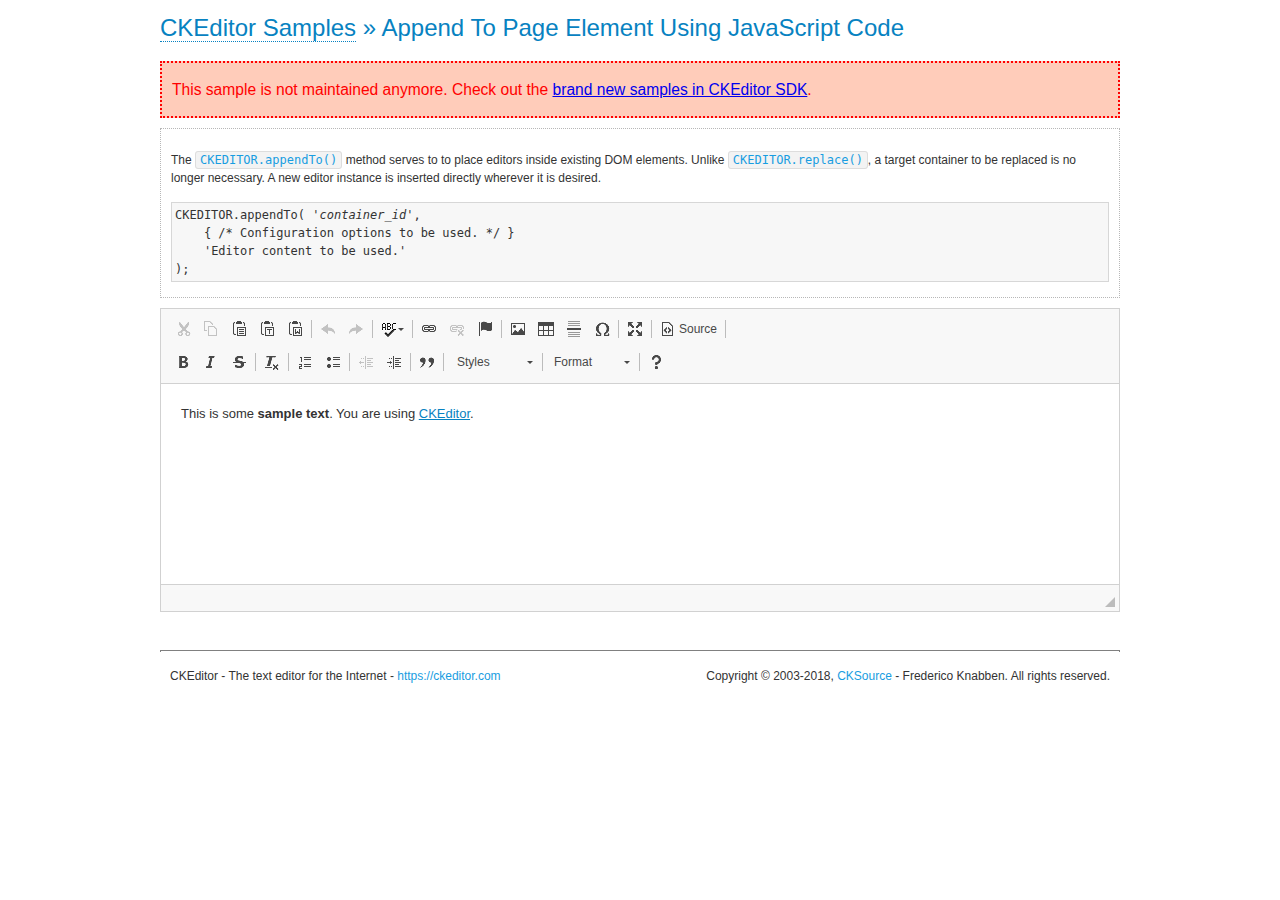
<file: app/static/ckeditor/samples/old/appendto.html>
<!DOCTYPE html>
<!--
Copyright (c) 2003-2018, CKSource - Frederico Knabben. All rights reserved.
For licensing, see LICENSE.md or https://ckeditor.com/legal/ckeditor-oss-license
-->
<html>
<head>
	<meta charset="utf-8">
	<title>Append To Page Element Using JavaScript Code &mdash; CKEditor Sample</title>
	<script src="../../ckeditor.js"></script>
	<link rel="stylesheet" href="sample.css">
</head>
<body>
	<h1 class="samples">
		<a href="index.html">CKEditor Samples</a> &raquo; Append To Page Element Using JavaScript Code
	</h1>
	<div class="warning deprecated">
		This sample is not maintained anymore. Check out the <a href="https://sdk.ckeditor.com/">brand new samples in CKEditor SDK</a>.
	</div>
	<div id="section1">
		<div class="description">
			<p>
				The <code><a class="samples" href="https://docs.ckeditor.com/ckeditor4/docs/#!/api/CKEDITOR-method-appendTo">CKEDITOR.appendTo()</a></code> method serves to to place editors inside existing DOM elements. Unlike <code><a class="samples" href="https://docs.ckeditor.com/ckeditor4/docs/#!/api/CKEDITOR-method-replace">CKEDITOR.replace()</a></code>,
				a target container to be replaced is no longer necessary. A new editor
				instance is inserted directly wherever it is desired.
			</p>
<pre class="samples">CKEDITOR.appendTo( '<em>container_id</em>',
	{ /* Configuration options to be used. */ }
	'Editor content to be used.'
);</pre>
		</div>
		<script>

			// This call can be placed at any point after the
			// DOM element to append CKEditor to or inside the <head><script>
			// in a window.onload event handler.

			// Append a CKEditor instance using the default configuration and the
			// provided content to the <div> element of ID "section1".
			CKEDITOR.appendTo( 'section1',
				null,
				'<p>This is some <strong>sample text</strong>. You are using <a href="https://ckeditor.com/">CKEditor</a>.</p>'
			);

		</script>
	</div>
	<br>
	<div id="footer">
		<hr>
		<p>
			CKEditor - The text editor for the Internet - <a class="samples" href="https://ckeditor.com/">https://ckeditor.com</a>
		</p>
		<p id="copy">
			Copyright &copy; 2003-2018, <a class="samples" href="https://cksource.com/">CKSource</a> - Frederico
			Knabben. All rights reserved.
		</p>
	</div>
</body>
</html>
</file>
<file: app/static/ckeditor/samples/css/samples.css>
/**
 * @license Copyright (c) 2003-2018, CKSource - Frederico Knabben. All rights reserved.
 * For licensing, see LICENSE.md or https://ckeditor.com/legal/ckeditor-oss-license
 */
@media (max-width: 900px) {
  .global-is-mobile-hidden {
    display: none !important;
  }
}
article,
aside,
details,
figcaption,
figure,
footer,
header,
hgroup,
main,
menu,
nav,
section {
  display: block;
}
body,
html {
  margin: 0;
  padding: 0;
  font: 16px / 1.8 Arial, 'Helvetica Neue', Helvetica, sans-serif;
  font-weight: 300;
  color: #575757;
}
.grid-width-10 {
  width: 10%;
}
.grid-width-20 {
  width: 20%;
}
.grid-width-30 {
  width: 30%;
}
.grid-width-40 {
  width: 40%;
}
.grid-width-50 {
  width: 50%;
}
.grid-width-60 {
  width: 60%;
}
.grid-width-70 {
  width: 70%;
}
.grid-width-80 {
  width: 80%;
}
.grid-width-90 {
  width: 90%;
}
.grid-width-100 {
  width: 100%;
}
@media (max-width: 900px) {
  .grid-width-10,
  .grid-width-20,
  .grid-width-30,
  .grid-width-40,
  .grid-width-50,
  .grid-width-60,
  .grid-width-70,
  .grid-width-80,
  .grid-width-90,
  .grid-width-100 {
    width: 100%;
  }
}
*[class*="grid-width"] {
  -webkit-box-sizing: border-box;
  -moz-box-sizing: border-box;
  box-sizing: border-box;
  padding-left: 4%;
  padding-right: 4%;
  float: left;
}
*[class*="grid-width"]:after,
.grid-container:after,
*[class*="grid-width"]:before,
.grid-container:before {
  content: '';
  display: block;
  overflow: hidden;
  visibility: hidden;
  font-size: 0;
  line-height: 0;
  width: 0;
  height: 0;
}
*[class*="grid-width"]:after,
.grid-container:after {
  clear: both;
}
.grid-container {
  -webkit-box-sizing: border-box;
  -moz-box-sizing: border-box;
  box-sizing: border-box;
  margin-left: auto;
  margin-right: auto;
}
.grid-container-nested *[class*="grid-width"]:first-child {
  padding-left: 0;
}
.grid-container-nested *[class*="grid-width"]:last-child {
  padding-right: 0;
}
@media (max-width: 900px) {
  .grid-container-nested *[class*="grid-width"]:first-child {
    padding-left: 4%;
  }
  .grid-container-nested *[class*="grid-width"]:last-child {
    padding-right: 4%;
  }
}
.header-a {
  min-height: 140px;
  overflow: hidden;
}
.header-a .header-a-logo {
  margin: 40px 0 0;
}
@media (max-width: 900px) {
  .header-a .header-a-logo {
    text-align: center;
  }
}
.header-a .header-a-logo img {
  border: transparent;
}
.navigation-a {
  height: 30px;
  background: #3D3D3D;
  position: absolute;
  left: 0;
  right: 0;
  top: 0;
  padding: 0;
  overflow: hidden;
}
@media (max-width: 900px) {
  .navigation-a {
    text-align: center;
  }
}
.navigation-a ul {
  list-style: none;
  margin: 0;
  overflow: hidden;
}
.navigation-a ul li,
.navigation-a ul li a {
  display: inline-block;
}
@media (max-width: 900px) {
  .navigation-a ul {
    width: auto;
    text-overflow: ellipsis;
    white-space: nowrap;
    display: inline-block;
    float: none;
  }
  .navigation-a ul:before,
  .navigation-a ul:after {
    display: none;
  }
}
.navigation-a ul.navigation-a-left {
  text-align: left;
}
@media (max-width: 900px) {
  .navigation-a ul.navigation-a-left {
    padding-right: 0;
  }
}
.navigation-a ul.navigation-a-right {
  text-align: right;
}
@media (max-width: 900px) {
  .navigation-a ul.navigation-a-right {
    padding-left: 23px;
  }
}
.navigation-a ul li + li {
  margin-left: 23px;
}
.navigation-a ul li a {
  font-size: 10px;
  font-size: 0.625rem;
  line-height: 18px;
  line-height: 1.13rem;
  line-height: 30px;
  float: left;
  color: #ddd;
  font-weight: bold;
  text-decoration: none;
  text-transform: uppercase;
}
.navigation-a ul li a:hover {
  cursor: pointer;
  color: #fff;
}
.icon-navigation-a-github:before,
.icon-navigation-a-github:after {
  background-image: url("[data-uri]");
}
.navigation-b {
  text-align: right;
  margin: 52px 0 0;
  overflow: visible;
}
@media (max-width: 900px) {
  .navigation-b {
    text-align: center;
    margin-top: 20px;
    padding: 0;
  }
}
.navigation-b ul {
  padding: 0;
  list-style: none;
  margin: 0;
  overflow: visible;
}
.navigation-b ul li,
.navigation-b ul li a {
  display: inline-block;
}
@media (max-width: 900px) {
  .navigation-b ul {
    display: table;
    width: 100%;
    padding-bottom: 1.5em;
  }
}
@media (max-width: 900px) {
  .navigation-b ul li {
    display: table-row;
  }
}
.navigation-b ul li + li {
  margin-left: 20px;
}
@media (max-width: 900px) {
  .navigation-b ul li + li {
    margin-left: 0;
  }
}
.navigation-b ul li a {
  -webkit-box-sizing: border-box;
  -moz-box-sizing: border-box;
  box-sizing: border-box;
  text-transform: uppercase;
  text-decoration: none;
  outline: none;
}
@media (max-width: 900px) {
  .navigation-b ul li a {
    width: 100%;
    -webkit-border-radius: 0;
    -webkit-background-clip: padding-box;
    -moz-border-radius: 0;
    -moz-background-clip: padding;
    border-radius: 0;
    background-clip: padding-box;
  }
}
.footer-a {
  font-size: 13px;
  font-size: 0.8125rem;
  line-height: 23.4px;
  line-height: 1.46rem;
  padding-top: 2.25em;
  padding-bottom: 2.25em;
  overflow: hidden;
  color: #8a8a8a;
}
.footer-a a {
  color: #0287D0;
  text-decoration: none;
  border-bottom: 1px dotted #0287D0;
}
.footer-a a:hover {
  color: #0277b7;
}
.footer-a p {
  margin: 0;
  display: inline-block;
  text-align: center;
}
.content {
  font-size: 14px;
  font-size: 0.875rem;
  line-height: 25.2px;
  line-height: 1.57rem;
  overflow: hidden;
  padding-top: 1.5em;
  padding-bottom: 1.5em;
}
.content p {
  margin: 0.75em 0;
}
.content ul,
.content ol,
.content pre,
.content blockquote,
.content textarea:not([class^="cke"]),
.content .cke {
  margin: 1.875em 0;
}
.content code,
.content kbd {
  -webkit-border-radius: 3px;
  -webkit-background-clip: padding-box;
  -moz-border-radius: 3px;
  -moz-background-clip: padding;
  border-radius: 3px;
  background-clip: padding-box;
  padding: 3px 4px;
}
.content pre,
.content code,
.content kbd,
.content blockquote {
  background: #f5f5f5;
}
.content blockquote,
.content pre {
  background: none;
  border-left: 4px solid #0287D0;
  padding: 1.5em 2.25em;
}
.content p a,
.content ul a,
.content ol a,
.content blockquote a,
.content h1 a,
.content h2 a,
.content h3 a,
.content h4 a,
.content h5 a {
  color: #0287D0;
  text-decoration: none;
  border-bottom: 1px dotted #0287D0;
}
.content p a:hover,
.content ul a:hover,
.content ol a:hover,
.content blockquote a:hover,
.content h1 a:hover,
.content h2 a:hover,
.content h3 a:hover,
.content h4 a:hover,
.content h5 a:hover {
  color: #0277b7;
}
.content h1,
.content h2,
.content h3,
.content h4,
.content h5 {
  color: #000;
  font-weight: 100;
}
.content h1 code,
.content h2 code,
.content h3 code,
.content h4 code,
.content h5 code,
.content h1 kbd,
.content h2 kbd,
.content h3 kbd,
.content h4 kbd,
.content h5 kbd {
  font-size: inherit;
}
.content h1 a.content-heading-anchor,
.content h2 a.content-heading-anchor,
.content h3 a.content-heading-anchor,
.content h4 a.content-heading-anchor,
.content h5 a.content-heading-anchor {
  font-weight: 100;
  vertical-align: middle;
  opacity: 0;
  border: 0;
}
.content h1:hover a.content-heading-anchor,
.content h2:hover a.content-heading-anchor,
.content h3:hover a.content-heading-anchor,
.content h4:hover a.content-heading-anchor,
.content h5:hover a.content-heading-anchor {
  opacity: 1;
}
.content h1:target a,
.content h2:target a,
.content h3:target a,
.content h4:target a,
.content h5:target a {
  -webkit-animation: targetLinkOpacity 0.5s linear alternate;
  -moz-animation: targetLinkOpacity 0.5s linear alternate;
  -o-animation: targetLinkOpacity 0.5s linear alternate;
  animation: targetLinkOpacity 0.5s linear alternate;
  opacity: 1;
}
.content input,
.content select,
.content textarea:not([class^="cke"]) {
  -webkit-border-radius: 3px;
  -webkit-background-clip: padding-box;
  -moz-border-radius: 3px;
  -moz-background-clip: padding;
  border-radius: 3px;
  background-clip: padding-box;
  -webkit-box-shadow: inset 0 1px 1px rgba(0, 0, 0, 0.08);
  -moz-box-shadow: inset 0 1px 1px rgba(0, 0, 0, 0.08);
  box-shadow: inset 0 1px 1px rgba(0, 0, 0, 0.08);
  font: inherit;
  color: inherit;
  border: 1px solid #D9D9D9;
  padding: .2em .5em;
}
.content input:focus,
.content select:focus,
.content textarea:not([class^="cke"]):focus {
  border-color: #66afe9;
  outline: 0;
  -webkit-box-shadow: inset 0 1px 1px rgba(0, 0, 0, 0.08), 0 0 8px #93c6ef;
  -moz-box-shadow: inset 0 1px 1px rgba(0, 0, 0, 0.08), 0 0 8px #93c6ef;
  box-shadow: inset 0 1px 1px rgba(0, 0, 0, 0.08), 0 0 8px #93c6ef;
}
.content abbr {
  border-bottom: 1px dotted #666;
  cursor: pointer;
}
.content blockquote {
  font-style: italic;
  font-family: Georgia, Times, "Times New Roman", serif;
  font-size: 16px;
  font-size: 1rem;
  line-height: 28.8px;
  line-height: 1.8rem;
}
.content em {
  font-style: italic;
}
.content h1 {
  font-size: 36px;
  font-size: 2.25rem;
  line-height: 64.8px;
  line-height: 4.05rem;
  margin: 1.125em 0 0;
}
.content h2 {
  font-size: 27.2px;
  font-size: 1.7rem;
  line-height: 48.96px;
  line-height: 3.06rem;
  margin: 0.9em 0 0;
}
.content h3 {
  font-size: 24px;
  font-size: 1.5rem;
  line-height: 43.2px;
  line-height: 2.7rem;
  font-weight: 500;
  margin: 0.75em 0 0;
}
.content h4 {
  font-size: 19.2px;
  font-size: 1.2rem;
  line-height: 34.56px;
  line-height: 2.16rem;
  font-weight: 500;
  margin: 0.75em 0 0;
}
.content h5 {
  font-size: 17.6px;
  font-size: 1.1rem;
  line-height: 31.68px;
  line-height: 1.98rem;
  font-weight: 500;
  margin: 0.75em 0 0;
}
.content hr {
  border: 0;
  border-top: 4px solid #D9D9D9;
  margin: 1.5em 0;
}
.content input[type="text"] {
  height: 1.8em;
  line-height: 1.8em;
}
.content input[type="button"] {
  -webkit-appearance: button;
  -moz-appearance: button;
  appearance: button;
}
.content kbd {
  font-size: 12px;
  font-size: 0.75rem;
  line-height: 21.6px;
  line-height: 1.35rem;
  font-family: Arial, 'Helvetica Neue', Helvetica, sans-serif;
  padding: 2px 6px;
  -webkit-box-shadow: 0 0 4px #fff inset, 0 2px 0 #D9D9D9;
  -moz-box-shadow: 0 0 4px #fff inset, 0 2px 0 #D9D9D9;
  box-shadow: 0 0 4px #fff inset, 0 2px 0 #D9D9D9;
}
.content p img {
  vertical-align: middle;
}
.content p pre {
  padding: 1.5em;
}
.content pre {
  padding: 0;
  border: 0;
  tab-size: 4;
  -o-tab-size: 4;
  -moz-tab-size: 4;
}
.content pre,
.content code {
  font-size: 11.89px;
  font-size: 0.743rem;
  line-height: 21.4px;
  line-height: 1.34rem;
  font-family: Consolas, Menlo, Monaco, Lucida Console, Liberation Mono, DejaVu Sans Mono, Bitstream Vera Sans Mono, Courier New, monospace, serif;
}
.content pre a,
.content code a {
  border: 0;
}
.content pre code {
  padding: 0.75em;
  display: block;
}
.content strong {
  color: #000;
}
.content ul ul,
.content ol ul,
.content ul ol,
.content ol ol {
  margin: 0.75em 0;
}
.content ul li,
.content ol li {
  font-size: 14px;
  font-size: 0.875rem;
  line-height: 30.24px;
  line-height: 1.89rem;
}
.content textarea:not([class^="cke"]) {
  width: 100%;
}
.content div.todo {
  border: 2px dotted #444;
  padding: 10px;
  margin: 60px 0 10px 0;
  /* Remove me some day */
}
.content div.todo:before {
  content: "TODO";
  font-weight: bold;
}
body a.button-a,
body button.button-a,
body input.button-a {
  -webkit-border-radius: 3px;
  -webkit-background-clip: padding-box;
  -moz-border-radius: 3px;
  -moz-background-clip: padding;
  border-radius: 3px;
  background-clip: padding-box;
  font-size: 14px;
  font-size: 0.875rem;
  line-height: 25.2px;
  line-height: 1.57rem;
  height: 36px;
  line-height: 36px;
  padding: 0 1.1em;
  font-weight: 700;
  color: #3e3e3e;
  white-space: nowrap;
  text-decoration: none;
  display: inline-block;
  cursor: pointer;
  border: 0;
  vertical-align: middle;
  margin: 1px 0;
  background: transparent;
}
body a.button-a.icon-pos-left,
body button.button-a.icon-pos-left,
body input.button-a.icon-pos-left {
  padding-left: .8em;
}
body a.button-a.icon-pos-right,
body button.button-a.icon-pos-right,
body input.button-a.icon-pos-right {
  padding-right: .8em;
}
body a.button-a.button-a-no-text,
body button.button-a.button-a-no-text,
body input.button-a.button-a-no-text {
  -webkit-border-radius: 100px;
  -webkit-background-clip: padding-box;
  -moz-border-radius: 100px;
  -moz-background-clip: padding;
  border-radius: 100px;
  background-clip: padding-box;
  width: 36px;
  padding: 0;
  text-indent: -999px;
  overflow: hidden;
  position: relative;
  text-align: center;
}
body a.button-a.button-a-no-text:before,
body button.button-a.button-a-no-text:before,
body input.button-a.button-a-no-text:before {
  position: absolute;
  left: 50%;
  top: 50%;
  margin: -9px 0 0 -9px;
}
@media (max-width: 900px) {
  body a.button-a.button-a-mobile-collapsed,
  body button.button-a.button-a-mobile-collapsed,
  body input.button-a.button-a-mobile-collapsed {
    -webkit-border-radius: 100px;
    -webkit-background-clip: padding-box;
    -moz-border-radius: 100px;
    -moz-background-clip: padding;
    border-radius: 100px;
    background-clip: padding-box;
    width: 36px;
    padding: 0;
    text-indent: -999px;
    overflow: hidden;
    position: relative;
    text-align: center;
  }
  body a.button-a.button-a-mobile-collapsed:before,
  body button.button-a.button-a-mobile-collapsed:before,
  body input.button-a.button-a-mobile-collapsed:before {
    position: absolute;
    left: 50%;
    top: 50%;
    margin: -9px 0 0 -9px;
  }
  body a.button-a.button-a-mobile-collapsed:before,
  body button.button-a.button-a-mobile-collapsed:before,
  body input.button-a.button-a-mobile-collapsed:before {
    position: absolute;
    left: 50%;
    top: 50%;
    margin: -9px 0 0 -9px;
  }
}
body a.button-a:active,
body button.button-a:active,
body input.button-a:active,
body a.button-a:hover,
body button.button-a:hover,
body input.button-a:hover {
  color: #fff;
  background: #0277b7;
}
body a.button-a:focus,
body button.button-a:focus,
body input.button-a:focus {
  border-color: #66afe9;
  outline: 0;
  -webkit-box-shadow: inset 0 1px 1px rgba(0, 0, 0, 0.075), 0 0 8px #93c6ef;
  -moz-box-shadow: inset 0 1px 1px rgba(0, 0, 0, 0.075), 0 0 8px #93c6ef;
  box-shadow: inset 0 1px 1px rgba(0, 0, 0, 0.075), 0 0 8px #93c6ef;
}
body a.button-a-soft,
body button.button-a-soft,
body input.button-a-soft {
  background: #e7e7e7;
}
body a.button-a-soft:active,
body button.button-a-soft:active,
body input.button-a-soft:active,
body a.button-a-soft:hover,
body button.button-a-soft:hover,
body input.button-a-soft:hover {
  color: #3e3e3e;
  background: #cecece;
}
body a.button-a-background,
body button.button-a-background,
body input.button-a-background,
body a.navigation-b ul li a:hover,
body button.navigation-b ul li a:hover,
body input.navigation-b ul li a:hover {
  color: #fff;
  background: #0287D0;
}
body a.button-a-background:active,
body button.button-a-background:active,
body input.button-a-background:active,
body a.button-a-background:hover,
body button.button-a-background:hover,
body input.button-a-background:hover,
body a.navigation-b ul li a:hover:active,
body button.navigation-b ul li a:hover:active,
body input.navigation-b ul li a:hover:active,
body a.navigation-b ul li a:hover:hover,
body button.navigation-b ul li a:hover:hover,
body input.navigation-b ul li a:hover:hover {
  color: #fff;
  background: #0277b7;
}
.balloon-a {
  font-size: 12px;
  font-size: 0.75rem;
  line-height: 21.6px;
  line-height: 1.35rem;
  -webkit-border-radius: 3px;
  -webkit-background-clip: padding-box;
  -moz-border-radius: 3px;
  -moz-background-clip: padding;
  border-radius: 3px;
  background-clip: padding-box;
  border-bottom: 3px solid #d4d4d4;
  background: #ebebeb;
  display: inline-block;
  white-space: nowrap;
  padding: .4em 1.2em .2em;
  font-weight: 700;
  position: relative;
  z-index: 1000;
  text-transform: none;
  color: #575757;
}
.balloon-a:hover {
  color: #575757;
}
.balloon-a:before {
  content: '';
  width: 0;
  height: 0;
  border-style: solid;
  position: absolute;
}
.balloon-a-ne:before,
.balloon-a-nw:before {
  top: -13px;
  border-width: 0 9px 15.6px 9px;
  border-color: transparent transparent #ebebeb transparent;
}
.balloon-a-se:before,
.balloon-a-sw:before {
  bottom: -13px;
  border-width: 15.6px 9px 0 9px;
  border-color: #ebebeb transparent transparent transparent;
}
.balloon-a-nw:before,
.balloon-a-sw:before {
  left: 20px;
}
.balloon-a-ne:before,
.balloon-a-se:before {
  right: 20px;
}
.icon-pos-left:before,
.icon-pos-right:after {
  content: '';
  display: inline-block;
  width: 18px;
  height: 18px;
  vertical-align: middle;
  background-repeat: no-repeat;
}
.icon-pos-left:before {
  margin-right: 10px;
}
.icon-pos-right:after {
  margin-left: 10px;
}
.icon-download:before,
.icon-download:after {
  background-image: url("[data-uri]");
}
.icon-question-mark:before,
.icon-question-mark:after {
  background-image: url("[data-uri]");
}
.icon-close:before,
.icon-close:after {
  background-image: url("[data-uri]");
}
.ie8 .switch > * {
  vertical-align: middle;
}
.ie8 .switch input[type="radio"] {
  margin: 0 0.25em;
  display: inline-block;
}
.ie8 .switch label {
  margin-left: 0 !important;
  margin-right: 0 !important;
}
.ie8 .switch label[data-for="1"] {
  float: left;
}
.ie8 .switch label[data-for="2"] {
  float: right;
}
.ie8 .switch .switch-inner {
  display: none;
}
.switch {
  font-size: 14px;
  font-size: 0.875rem;
  line-height: 25.2px;
  line-height: 1.57rem;
  font-weight: bold;
  background-color: #0287D0;
  overflow: hidden;
  display: inline-block;
  padding: 0.75em 0.25em;
  color: #fff;
  -webkit-border-radius: 3px;
  -webkit-background-clip: padding-box;
  -moz-border-radius: 3px;
  -moz-background-clip: padding;
  border-radius: 3px;
  background-clip: padding-box;
  position: relative;
}
.switch input[type="radio"] {
  display: none;
}
.switch label {
  position: relative;
  z-index: 2;
  float: left;
  cursor: pointer;
  padding: 0 0.75em;
}
.switch label:hover {
  text-decoration: underline;
}
.switch .switch-inner {
  float: left;
  background-color: #FFF;
  height: 1.5em;
  width: 4.125em;
  padding: 2px;
  margin: 0 0.25em;
  -webkit-border-radius: 5.5px;
  -webkit-background-clip: padding-box;
  -moz-border-radius: 5.5px;
  -moz-background-clip: padding;
  border-radius: 5.5px;
  background-clip: padding-box;
}
.switch .switch-inner .handler {
  overflow: hidden;
  position: relative;
  display: block;
  height: 1.5em;
  width: 1.5em;
  background: #027dc1;
  -webkit-border-radius: 4.5px;
  -webkit-background-clip: padding-box;
  -moz-border-radius: 4.5px;
  -moz-background-clip: padding;
  border-radius: 4.5px;
  background-clip: padding-box;
}
.switch .switch-inner .handler:before {
  content: '';
  display: block;
  position: absolute;
  top: 0;
  right: 0;
  bottom: 3px;
  left: 0;
  background-color: #0291df;
  -webkit-border-bottom-left-radius: 4.5px;
  -moz-border-radius-bottomleft: 4.5px;
  border-bottom-left-radius: 4.5px;
  -webkit-border-bottom-right-radius: 4.5px;
  -webkit-background-clip: padding-box;
  -moz-border-radius-bottomright: 4.5px;
  -moz-background-clip: padding;
  border-bottom-right-radius: 4.5px;
  background-clip: padding-box;
}
.switch:hover .switch-inner .handler:before {
  background: #029ef3;
}
.switch input[data-num="2"]:checked ~ .switch-inner > .handler {
  margin-left: auto;
}
.switch input[data-num="2"]:checked ~ label[data-for="1"] {
  padding-right: 5.125em;
  margin-right: -4.375em;
}
.switch input[data-num="1"]:checked ~ label[data-for="2"] {
  padding-left: 5.125em;
  margin-left: -4.375em;
}
.toggler {
  -webkit-user-select: none;
  -moz-user-select: none;
  -ms-user-select: none;
  user-select: none;
}
.toggler label {
  cursor: pointer;
}
.toggler [data-collapse] {
  display: inherit;
}
.toggler [data-expand] {
  display: none;
}
.toggler.collapsed [data-collapse] {
  display: none;
}
.toggler.collapsed [data-expand] {
  display: inherit;
}
.toggler-container {
  overflow: hidden;
}
.toggler-container.collapsed {
  height: 0;
}
.icon-toggler-expanded:before,
.icon-toggler-collapsed:before,
.icon-toggler-expanded:after,
.icon-toggler-collapsed:after {
  background-image: url("[data-uri]");
}
.icon-toggler-expanded.icon-light:before,
.icon-toggler-collapsed.icon-light:before,
.icon-toggler-expanded.icon-light:after,
.icon-toggler-collapsed.icon-light:after {
  background-image: url("[data-uri]");
}
.icon-toggler-expanded:before,
.icon-toggler-expanded:after {
  background-position: top left;
}
.icon-toggler-collapsed:before,
.icon-toggler-collapsed:after {
  background-position: bottom left;
}
.modal {
  padding: 20px;
  border-radius: 3px;
  background-color: white;
  max-width: 700px;
  -webkit-box-sizing: border-box;
  -moz-box-sizing: border-box;
  box-sizing: border-box;
  width: 80% !important;
  top: 50% !important;
  -webkit-transform: translate(-50%, -50%) !important;
  -moz-transform: translate(-50%, -50%) !important;
  -ms-transform: translate(-50%, -50%) !important;
  -o-transform: translate(-50%, -50%) !important;
  transform: translate(-50%, -50%) !important;
}
.modal-close {
  -webkit-border-radius: 100px;
  -webkit-background-clip: padding-box;
  -moz-border-radius: 100px;
  -moz-background-clip: padding;
  border-radius: 100px;
  background-clip: padding-box;
  cursor: pointer;
  height: 18px;
  width: 18px;
  position: absolute;
  top: 10px;
  right: 10px;
  font-size: 17px;
  text-align: center;
  line-height: 19px;
  background: #cccccc;
}
main .grid-container,
header .grid-container,
.navigation-a > div,
footer > div {
  max-width: 968px;
}
.header-a {
  margin-top: 30px;
}
.footer-a {
  border-top: 1px solid #D9D9D9;
}
.adjoined-top {
  background-color: #0287D0;
  color: #fff;
}
.adjoined-top .content h1,
.adjoined-top .content h2,
.adjoined-top .content h3,
.adjoined-top .content h4,
.adjoined-top .content h5 {
  color: #fff;
}
.adjoined-top .content p {
  font-size: 18px;
  font-size: 1.125rem;
  line-height: 32.4px;
  line-height: 2.02rem;
  font-weight: 100;
}
.adjoined-top .content p a {
  text-decoration: none;
  border-bottom: 1px dotted #fff;
  color: inherit;
}
.adjoined-top .content p a:hover {
  color: #e6e6e6;
}
.adjoined-top .content button {
  color: #fff;
}
.adjoined-top .content strong {
  color: #fff;
}
.adjoined-top .content code {
  font-size: inherit;
  color: #0287D0;
}
.adjoined-bottom {
  position: relative;
}
.adjoined-bottom:before {
  z-index: -1;
  content: '';
  background: #0287D0;
  position: absolute;
  top: 0;
  left: 0;
  right: 0;
  height: 50%;
}
main .grid-container,
header .grid-container,
.navigation-a > div,
footer > div {
  max-width: 1052px;
}
main .grid-container.freed-width {
  max-width: none;
}
.switch {
  background: #027dc1;
  float: right;
  overflow: visible;
}
.switch .balloon-a {
  position: absolute;
  top: -40px;
  right: 50%;
  margin-right: -15px;
  background: #FFEFC1;
  border-bottom-color: #DCDCA4;
}
.switch .balloon-a:before {
  border-color: #FFEFC1 transparent transparent transparent;
}
#toolbar .editors-container {
  overflow: hidden;
  height: 0;
  transition: height 200ms;
}
#toolbar .editors-container.active {
  height: auto;
}
#main #editor {
  background: #FFF;
  padding: 2% 4%;
  border: dashed 5px #0287D0;
}
#main .adjoined-top:before {
  height: 335px;
}
#toolbar .adjoined-top:before {
  height: 219px;
}
#toolbar .adjoined-top .grid-container-nested {
  height: 147px;
}
.content .grid-switch-magic {
  margin: 3.5em 0 0;
}
#info-box {
  padding-bottom: 0;
}
#info-box > div {
  width: 100%;
  text-align: right;
}
#info-box > div .toggler {
  padding-right: 0;
}
#info-box > div .toggler:hover {
  background: transparent;
  color: #000;
}
#info-box > div .toggler:hover > label {
  text-decoration: underline;
}
#info-box > div h2 {
  float: left;
  margin-top: 0;
}
#info-box > div#instructions-container {
  text-align: left;
}
#toolbarModifierWrapper {
  overflow: hidden;
  height: 0;
  opacity: 0;
  transition: height 200ms;
}
#toolbarModifierWrapper.active {
  height: auto;
  opacity: 1;
}
header {
  overflow: visible;
}
header div.grid-container {
  overflow: visible;
}
header .navigation-b {
  overflow: visible;
}
header .navigation-b ul {
  overflow: visible;
}
header .navigation-b a {
  position: relative;
}
header .balloon-a {
  position: absolute;
  top: 48px;
  left: 50%;
  margin-left: -35px;
}
@media (max-width: 1140px) {
  header .balloon-a {
    left: auto;
    margin-left: auto;
    right: 50%;
    margin-right: -35px;
  }
  header .balloon-a:before {
    left: auto;
    right: 22px;
  }
}
@media (max-width: 900px) {
  header .balloon-a {
    display: none;
  }
}
header .header-a-logo img {
  width: 160px;
  height: 60px;
}

#toolbar .cke_toolbar {
  pointer-events: none;
  -webkit-user-select: none;
  -moz-user-select: none;
  -ms-user-select: none;
  user-select: none;
  cursor: default;
}
.some-toolbar-active .cke_toolbar {
  zoom: 1;
  filter: alpha(opacity=50);
  -webkit-opacity: 0.5;
  -moz-opacity: 0.5;
  opacity: 0.5;
}
.cke_toolbar.active {
  position: relative;
  zoom: 1;
  filter: alpha(opacity=100);
  -webkit-opacity: 1;
  -moz-opacity: 1;
  opacity: 1;
}
.cke_toolbar.active:after {
  content: '';
  display: block;
  position: absolute;
  top: 0;
  right: 6px;
  bottom: 5px;
  left: 0;
  -webkit-border-radius: 5px;
  -webkit-background-clip: padding-box;
  -moz-border-radius: 5px;
  -moz-background-clip: padding;
  border-radius: 5px;
  background-clip: padding-box;
  -webkit-box-shadow: 0px 0px 15px 3px #fff4b0;
  -moz-box-shadow: 0px 0px 15px 3px #fff4b0;
  box-shadow: 0px 0px 15px 3px #fff4b0;
}
.cke_toolbar.active .cke_toolgroup {
  -webkit-box-shadow: none;
  -moz-box-shadow: none;
  box-shadow: none;
  border-color: #e3c300;
}
.cke_toolbar.active .cke_combo,
.cke_toolbar.active .cke_toolgroup {
  position: relative;
  z-index: 2;
}
.cke_toolbar.active .cke_combo_button {
  -webkit-box-shadow: none;
  -moz-box-shadow: none;
  box-shadow: none;
}
.unselectable {
  -webkit-user-select: none;
  -moz-user-select: none;
  -ms-user-select: none;
  user-select: none;
}
.toolbar {
  padding: 5px 0;
  margin-bottom: 2.4em;
  overflow: hidden;
  background: #fff;
}
.toolbar button.button-a.cke_button {
  cursor: pointer;
  display: inline-block;
  padding: 4px 6px;
  outline: 0;
  border: 1px solid #a6a6a6;
}
.toolbar button.button-a.hidden {
  display: none;
}
.toolbar button.button-a.left {
  float: left;
  margin-right: 8px;
}
.toolbar button.button-a.right {
  float: right;
  margin-left: 8px;
}
.toolbar button.button-a .highlight {
  color: #ffefc1;
}
.configContainer.hidden,
.toolbarModifier.hidden,
.toolbarModifier-hints.hidden {
  display: none;
}
.toolbarModifier :focus,
.toolbar button:focus,
.configContainer textarea.configCode:focus {
  outline: none;
}
div.toolbarModifier {
  padding: 0;
  overflow: hidden;
  width: 100%;
  position: relative;
  display: table;
  border-collapse: collapse;
}
div.toolbarModifier ::-moz-focus-inner {
  border: 0;
}
div.toolbarModifier .empty {
  display: none;
}
div.toolbarModifier.empty-visible .empty {
  display: table-row;
  zoom: 1;
  filter: alpha(opacity=60);
  -webkit-opacity: 0.6;
  -moz-opacity: 0.6;
  opacity: 0.6;
}
div.toolbarModifier .empty > p {
  line-height: 31px;
}
div.toolbarModifier > ul {
  padding: 0;
  margin: 0;
  border-top: 1px solid #ccc;
  width: 100%;
}
div.toolbarModifier > ul[data-type="table-header"] {
  display: table-header-group;
}
div.toolbarModifier > ul[data-type="table-body"] {
  display: table-row-group;
}
div.toolbarModifier > ul p {
  padding: 0;
  margin: 0;
}
div.toolbarModifier > ul > li {
  display: table-row;
}
div.toolbarModifier > ul > li[data-type="header"] {
  font-weight: bold;
  user-select: none;
  cursor: default;
}
div.toolbarModifier > ul > li[data-type="group"],
div.toolbarModifier > ul > li[data-type="separator"] {
  border-bottom: 1px solid #ccc;
}
div.toolbarModifier > ul > li[data-type="subgroup"] {
  border-top: 1px solid #eee;
}
div.toolbarModifier > ul > li[data-type="subgroup"]:first-child {
  border-top: none;
}
div.toolbarModifier > ul > li[data-type="group"].active,
div.toolbarModifier > ul > li[data-type="group"]:hover,
div.toolbarModifier > ul > li[data-type="separator"].active,
div.toolbarModifier > ul > li[data-type="separator"]:hover {
  overflow: hidden;
  z-index: 2;
}
div.toolbarModifier > ul > li[data-type="group"].active,
div.toolbarModifier > ul > li[data-type="separator"].active,
div.toolbarModifier > ul > li[data-type="group"].active:hover,
div.toolbarModifier > ul > li[data-type="separator"].active:hover {
  background: #f0fafb;
}
div.toolbarModifier > ul > li[data-type="group"]:hover,
div.toolbarModifier > ul > li[data-type="separator"]:hover {
  background: #fffbe3;
}
div.toolbarModifier > ul > li[data-type="separator"] {
  background: #f5f5f5;
}
div.toolbarModifier > ul > li[data-type="separator"]:after {
  content: '';
  width: 100%;
}
div.toolbarModifier > ul > li[data-type="separator"] > p {
  padding: 2px 5px;
}
div.toolbarModifier > ul > li > p,
div.toolbarModifier > ul > li > ul {
  display: table-cell;
  vertical-align: middle;
}
div.toolbarModifier > ul > li p {
  padding-left: 5px;
  min-width: 200px;
}
div.toolbarModifier > ul > li p span {
  white-space: nowrap;
  cursor: default;
}
div.toolbarModifier > ul > li p span button {
  font-size: 12.666px;
  margin-right: 5px;
  cursor: pointer;
  background: #fff;
  -webkit-border-radius: 5px;
  -webkit-background-clip: padding-box;
  -moz-border-radius: 5px;
  -moz-background-clip: padding;
  border-radius: 5px;
  background-clip: padding-box;
  border: 1px solid #bbb;
  padding: 0 7px;
  line-height: 12px;
  height: 20px;
}
div.toolbarModifier > ul > li p span button:not(.disabled):hover,
div.toolbarModifier > ul > li p span button:not(.disabled):focus {
  color: #fff;
  background-color: #454545;
  border-color: transparent;
}
div.toolbarModifier > ul > li p span button.move.disabled {
  cursor: default;
  zoom: 1;
  filter: alpha(opacity=20);
  -webkit-opacity: 0.2;
  -moz-opacity: 0.2;
  opacity: 0.2;
}
div.toolbarModifier > ul > li ul {
  border-collapse: collapse;
  padding: 0;
  width: 100%;
}
div.toolbarModifier > ul > li ul li {
  display: table-row;
  list-style-type: none;
  line-height: 1;
}
div.toolbarModifier > ul > li ul li[data-type="subgroup"] {
  border-top: 1px solid #ddd;
}
div.toolbarModifier > ul > li ul li[data-type="subgroup"]:first-child {
  border-top: 0;
}
div.toolbarModifier > ul > li ul li[data-type="subgroup"] [data-type="button"] {
  -webkit-border-radius: 3px;
  -webkit-background-clip: padding-box;
  -moz-border-radius: 3px;
  -moz-background-clip: padding;
  border-radius: 3px;
  background-clip: padding-box;
  padding: 0 2px;
}
div.toolbarModifier > ul > li ul li[data-type="subgroup"] [data-type="button"]:focus {
  background: rgba(0, 0, 0, 0.04);
}
div.toolbarModifier > ul > li ul li[data-type="subgroup"] [data-type="button"] input {
  vertical-align: middle;
}
div.toolbarModifier > ul > li ul li > p,
div.toolbarModifier > ul > li ul li > ul {
  display: table-cell;
  vertical-align: middle;
}
div.toolbarModifier > ul > li ul li ul {
  padding: 0;
}
div.toolbarModifier > ul > li ul li ul li {
  padding: 0;
  display: inline-block;
  cursor: pointer;
  margin: 2px 5px 2px 0;
}
div.toolbarModifier > ul > li ul li ul li .cke_combo_text {
  cursor: pointer;
  white-space: nowrap;
}
div.toolbarModifier > ul > li ul li ul li .cke_toolgroup,
div.toolbarModifier > ul > li ul li ul li .cke_combo_button {
  cursor: pointer;
  margin: 0;
  vertical-align: middle;
  border: 1px solid #ddd;
  font-size: 11.41px;
  font-size: 0.713rem;
  line-height: 20.54px;
  line-height: 1.28rem;
}
div.toolbarModifier > .codemirror-wrapper {
  overflow-y: auto;
}
div.toolbarModifier-hints {
  float: right;
  width: 350px;
  min-width: 150px;
  overflow-y: auto;
  margin-left: 1.5em;
}
div.toolbarModifier-hints h3 {
  font-size: 18.08px;
  font-size: 1.13rem;
  line-height: 32.54px;
  line-height: 2.03rem;
  padding: 0.36em 1.5em;
  background: #f5f5f5;
  border-bottom: 1px solid #ddd;
  margin-top: 0;
  margin-bottom: 1.2em;
}
div.toolbarModifier-hints dl {
  margin-bottom: 1.2em;
  overflow: hidden;
}
div.toolbarModifier-hints dl .list-header {
  font-weight: bold;
  border: 0;
  padding-bottom: 0.6em;
}
div.toolbarModifier-hints dl > p {
  text-align: center;
}
div.toolbarModifier-hints dl dt {
  float: left;
  width: 9em;
  clear: both;
  text-align: right;
  border-top: 1px solid #ddd;
  padding-left: 1.5em;
  padding-right: .1em;
  -webkit-box-sizing: border-box;
  -moz-box-sizing: border-box;
  box-sizing: border-box;
}
div.toolbarModifier-hints dl dt code {
  background: none;
  border: none;
  vertical-align: middle;
}
div.toolbarModifier-hints dl dd {
  margin-left: 10em;
  clear: right;
  padding-right: 1.5em;
}
div.toolbarModifier-hints dl dd code {
  line-height: 2.2em;
}
div.toolbarModifier-hints dl dd:after {
  content: '\00a0';
  display: block;
  clear: left;
  float: right;
  height: 0;
  width: 0;
}
.toolbarModifier-hints,
.configContainer textarea.configCode,
.CodeMirror {
  -webkit-border-radius: 3px;
  -webkit-background-clip: padding-box;
  -moz-border-radius: 3px;
  -moz-background-clip: padding;
  border-radius: 3px;
  background-clip: padding-box;
  border: 1px solid #ccc;
  font-size: 13.01px;
  font-size: 0.813rem;
  line-height: 23.42px;
  line-height: 1.46rem;
}
.configContainer textarea.configCode,
.CodeMirror pre,
.CodeMirror-linenumber {
  font-size: 13.01px;
  font-size: 0.813rem;
  line-height: 23.42px;
  line-height: 1.46rem;
  font-family: Consolas, Menlo, Monaco, Lucida Console, Liberation Mono, DejaVu Sans Mono, Bitstream Vera Sans Mono, Courier New, monospace, serif;
}
.CodeMirror pre {
  border: none;
  padding: 0;
  margin: 0;
}
.configContainer textarea.configCode {
  -webkit-box-sizing: border-box;
  -moz-box-sizing: border-box;
  box-sizing: border-box;
  color: #575757;
  padding: 10px;
  width: 100%;
  min-height: 500px;
  margin: 0;
  resize: none;
  outline: none;
  -moz-tab-size: 4;
  tab-size: 4;
  white-space: pre;
  word-wrap: normal;
  overflow: auto;
}
.CodeMirror-hints.toolbar-modifier {
  padding: 0;
  color: #575757;
  font-size: 14px;
  font-size: 0.875rem;
  line-height: 25.2px;
  line-height: 1.57rem;
  font-family: Consolas, Menlo, Monaco, Lucida Console, Liberation Mono, DejaVu Sans Mono, Bitstream Vera Sans Mono, Courier New, monospace, serif;
}
.CodeMirror-hints.toolbar-modifier .CodeMirror-hint-active {
  color: #575757;
  background: #f0fafb;
}
.CodeMirror-hints.toolbar-modifier > li:hover {
  background: #fffbe3;
}
/* Text modifier */
#toolbarModifierWrapper {
  margin-bottom: 1.2em;
}
#toolbarModifierWrapper .invalid .CodeMirror {
  background: #fff8f8;
  border-color: red;
}
#toolbarModifierWrapper .CodeMirror {
  height: auto;
  padding: 0 0.6em;
}
.staticContainer {
  position: fixed;
  top: 0;
  width: 100%;
  z-index: 10;
}
.staticContainer > .grid-container {
  max-width: 1052px;
}
.staticContainer > .grid-container .inner {
  background: #fff;
}
.staticContainer > .grid-container .inner .toolbar {
  margin-bottom: 0;
}
#help {
  position: relative;
  top: -15px;
  left: -5px;
}
#help-content {
  display: none;
}
/*# sourceMappingURL=[data-uri] */
</file>
<file: app/static/ckeditor/samples/toolbarconfigurator/lib/codemirror/neo.css>
/* neo theme for codemirror */

/* Color scheme */

.cm-s-neo.CodeMirror {
  background-color:#ffffff;
  color:#2e383c;
  line-height:1.4375;
}
.cm-s-neo .cm-comment {color:#75787b}
.cm-s-neo .cm-keyword, .cm-s-neo .cm-property {color:#1d75b3}
.cm-s-neo .cm-atom,.cm-s-neo .cm-number {color:#75438a}
.cm-s-neo .cm-node,.cm-s-neo .cm-tag {color:#9c3328}
.cm-s-neo .cm-string {color:#b35e14}
.cm-s-neo .cm-variable,.cm-s-neo .cm-qualifier {color:#047d65}


/* Editor styling */

.cm-s-neo pre {
  padding:0;
}

.cm-s-neo .CodeMirror-gutters {
  border:none;
  border-right:10px solid transparent;
  background-color:transparent;
}

.cm-s-neo .CodeMirror-linenumber {
  padding:0;
  color:#e0e2e5;
}

.cm-s-neo .CodeMirror-guttermarker { color: #1d75b3; }
.cm-s-neo .CodeMirror-guttermarker-subtle { color: #e0e2e5; }
</file>
<file: app/static/ckeditor/samples/old/sample.css>
/*
Copyright (c) 2003-2018, CKSource - Frederico Knabben. All rights reserved.
For licensing, see LICENSE.md or https://ckeditor.com/legal/ckeditor-oss-license
*/

html, body, h1, h2, h3, h4, h5, h6, div, span, blockquote, p, address, form, fieldset, img, ul, ol, dl, dt, dd, li, hr, table, td, th, strong, em, sup, sub, dfn, ins, del, q, cite, var, samp, code, kbd, tt, pre
{
	line-height: 1.5;
}

body
{
	padding: 10px 30px;
}

input, textarea, select, option, optgroup, button, td, th
{
	font-size: 100%;
}

pre
{
	-moz-tab-size: 4;
	tab-size: 4;
}

pre, code, kbd, samp, tt
{
	font-family: monospace,monospace;
	font-size: 1em;
}

body {
	width: 960px;
	margin: 0 auto;
}

code
{
	background: #f3f3f3;
	border: 1px solid #ddd;
	padding: 1px 4px;
	border-radius: 3px;
}

abbr
{
	border-bottom: 1px dotted #555;
	cursor: pointer;
}

.new, .beta
{
	text-transform: uppercase;
	font-size: 10px;
	font-weight: bold;
	padding: 1px 4px;
	margin: 0 0 0 5px;
	color: #fff;
	float: right;
	border-radius: 3px;
}

.new
{
	background: #FF7E00;
	border: 1px solid #DA8028;
	text-shadow: 0 1px 0 #C97626;

	box-shadow: 0 2px 3px 0 #FFA54E inset;
}

.beta
{
	background: #18C0DF;
	border: 1px solid #19AAD8;
	text-shadow: 0 1px 0 #048CAD;
	font-style: italic;

	box-shadow: 0 2px 3px 0 #50D4FD inset;
}

h1.samples
{
	color: #0782C1;
	font-size: 200%;
	font-weight: normal;
	margin: 0;
	padding: 0;
}

h1.samples a
{
	color: #0782C1;
	text-decoration: none;
	border-bottom: 1px dotted #0782C1;
}

.samples a:hover
{
	border-bottom: 1px dotted #0782C1;
}

h2.samples
{
	color: #000000;
	font-size: 130%;
	margin: 15px 0 0 0;
	padding: 0;
}

p, blockquote, address, form, pre, dl, h1.samples, h2.samples
{
	margin-bottom: 15px;
}

ul.samples
{
	margin-bottom: 15px;
}

.clear
{
	clear: both;
}

fieldset
{
	margin: 0;
	padding: 10px;
}

body, input, textarea
{
	color: #333333;
	font-family: Arial, Helvetica, sans-serif;
}

body
{
	font-size: 75%;
}

a.samples
{
	color: #189DE1;
	text-decoration: none;
}

form
{
	margin: 0;
	padding: 0;
}

pre.samples
{
	background-color: #F7F7F7;
	border: 1px solid #D7D7D7;
	overflow: auto;
	padding: 0.25em;
	white-space: pre-wrap; /* CSS 2.1 */
	word-wrap: break-word; /* IE7 */
}

#footer
{
	clear: both;
	padding-top: 10px;
}

#footer hr
{
	margin: 10px 0 15px 0;
	height: 1px;
	border: solid 1px gray;
	border-bottom: none;
}

#footer p
{
	margin: 0 10px 10px 10px;
	float: left;
}

#footer #copy
{
	float: right;
}

#outputSample
{
	width: 100%;
	table-layout: fixed;
}

#outputSample thead th
{
	color: #dddddd;
	background-color: #999999;
	padding: 4px;
	white-space: nowrap;
}

#outputSample tbody th
{
	vertical-align: top;
	text-align: left;
}

#outputSample pre
{
	margin: 0;
	padding: 0;
}

.description
{
	border: 1px dotted #B7B7B7;
	margin-bottom: 10px;
	padding: 10px 10px 0;
	overflow: hidden;
}

label
{
	display: block;
	margin-bottom: 6px;
}

/**
 *	CKEditor editables are automatically set with the "cke_editable" class
 *	plus cke_editable_(inline|themed) depending on the editor type.
 */

/* Style a bit the inline editables. */
.cke_editable.cke_editable_inline
{
	cursor: pointer;
}

/* Once an editable element gets focused, the "cke_focus" class is
   added to it, so we can style it differently. */
.cke_editable.cke_editable_inline.cke_focus
{
	box-shadow: inset 0px 0px 20px 3px #ddd, inset 0 0 1px #000;
	outline: none;
	background: #eee;
	cursor: text;
}

/* Avoid pre-formatted overflows inline editable. */
.cke_editable_inline pre
{
	white-space: pre-wrap;
	word-wrap: break-word;
}

/**
 *	Samples index styles.
 */

.twoColumns,
.twoColumnsLeft,
.twoColumnsRight
{
	overflow: hidden;
}

.twoColumnsLeft,
.twoColumnsRight
{
	width: 45%;
}

.twoColumnsLeft
{
	float: left;
}

.twoColumnsRight
{
	float: right;
}

dl.samples
{
	padding: 0 0 0 40px;
}
dl.samples > dt
{
	display: list-item;
	list-style-type: disc;
	list-style-position: outside;
	margin: 0 0 3px;
}
dl.samples > dd
{
	margin: 0 0 3px;
}
.warning
{
	color: #ff0000;
	background-color: #FFCCBA;
	border: 2px dotted #ff0000;
	padding: 15px 10px;
	margin: 10px 0;
}

.warning.deprecated {
	font-size: 1.3em;
}

/* Used on inline samples */

blockquote
{
	font-style: italic;
	font-family: Georgia, Times, "Times New Roman", serif;
	padding: 2px 0;
	border-style: solid;
	border-color: #ccc;
	border-width: 0;
}

.cke_contents_ltr blockquote
{
	padding-left: 20px;
	padding-right: 8px;
	border-left-width: 5px;
}

.cke_contents_rtl blockquote
{
	padding-left: 8px;
	padding-right: 20px;
	border-right-width: 5px;
}

img.right {
	border: 1px solid #ccc;
	float: right;
	margin-left: 15px;
	padding: 5px;
}

img.left {
	border: 1px solid #ccc;
	float: left;
	margin-right: 15px;
	padding: 5px;
}

.marker
{
	background-color: Yellow;
}
</file>
<file: app/static/ckeditor/samples/toolbarconfigurator/lib/codemirror/codemirror.css>
/* BASICS */

.CodeMirror {
  /* Set height, width, borders, and global font properties here */
  font-family: monospace;
  height: 300px;
  color: black;
}

/* PADDING */

.CodeMirror-lines {
  padding: 4px 0; /* Vertical padding around content */
}
.CodeMirror pre {
  padding: 0 4px; /* Horizontal padding of content */
}

.CodeMirror-scrollbar-filler, .CodeMirror-gutter-filler {
  background-color: white; /* The little square between H and V scrollbars */
}

/* GUTTER */

.CodeMirror-gutters {
  border-right: 1px solid #ddd;
  background-color: #f7f7f7;
  white-space: nowrap;
}
.CodeMirror-linenumbers {}
.CodeMirror-linenumber {
  padding: 0 3px 0 5px;
  min-width: 20px;
  text-align: right;
  color: #999;
  white-space: nowrap;
}

.CodeMirror-guttermarker { color: black; }
.CodeMirror-guttermarker-subtle { color: #999; }

/* CURSOR */

.CodeMirror div.CodeMirror-cursor {
  border-left: 1px solid black;
}
/* Shown when moving in bi-directional text */
.CodeMirror div.CodeMirror-secondarycursor {
  border-left: 1px solid silver;
}
.CodeMirror.cm-fat-cursor div.CodeMirror-cursor {
  width: auto;
  border: 0;
  background: #7e7;
}
.CodeMirror.cm-fat-cursor div.CodeMirror-cursors {
  z-index: 1;
}

.cm-animate-fat-cursor {
  width: auto;
  border: 0;
  -webkit-animation: blink 1.06s steps(1) infinite;
  -moz-animation: blink 1.06s steps(1) infinite;
  animation: blink 1.06s steps(1) infinite;
}
@-moz-keyframes blink {
  0% { background: #7e7; }
  50% { background: none; }
  100% { background: #7e7; }
}
@-webkit-keyframes blink {
  0% { background: #7e7; }
  50% { background: none; }
  100% { background: #7e7; }
}
@keyframes blink {
  0% { background: #7e7; }
  50% { background: none; }
  100% { background: #7e7; }
}

/* Can style cursor different in overwrite (non-insert) mode */
div.CodeMirror-overwrite div.CodeMirror-cursor {}

.cm-tab { display: inline-block; text-decoration: inherit; }

.CodeMirror-ruler {
  border-left: 1px solid #ccc;
  position: absolute;
}

/* DEFAULT THEME */

.cm-s-default .cm-keyword {color: #708;}
.cm-s-default .cm-atom {color: #219;}
.cm-s-default .cm-number {color: #164;}
.cm-s-default .cm-def {color: #00f;}
.cm-s-default .cm-variable,
.cm-s-default .cm-punctuation,
.cm-s-default .cm-property,
.cm-s-default .cm-operator {}
.cm-s-default .cm-variable-2 {color: #05a;}
.cm-s-default .cm-variable-3 {color: #085;}
.cm-s-default .cm-comment {color: #a50;}
.cm-s-default .cm-string {color: #a11;}
.cm-s-default .cm-string-2 {color: #f50;}
.cm-s-default .cm-meta {color: #555;}
.cm-s-default .cm-qualifier {color: #555;}
.cm-s-default .cm-builtin {color: #30a;}
.cm-s-default .cm-bracket {color: #997;}
.cm-s-default .cm-tag {color: #170;}
.cm-s-default .cm-attribute {color: #00c;}
.cm-s-default .cm-header {color: blue;}
.cm-s-default .cm-quote {color: #090;}
.cm-s-default .cm-hr {color: #999;}
.cm-s-default .cm-link {color: #00c;}

.cm-negative {color: #d44;}
.cm-positive {color: #292;}
.cm-header, .cm-strong {font-weight: bold;}
.cm-em {font-style: italic;}
.cm-link {text-decoration: underline;}
.cm-strikethrough {text-decoration: line-through;}

.cm-s-default .cm-error {color: #f00;}
.cm-invalidchar {color: #f00;}

.CodeMirror-composing { border-bottom: 2px solid; }

/* Default styles for common addons */

div.CodeMirror span.CodeMirror-matchingbracket {color: #0f0;}
div.CodeMirror span.CodeMirror-nonmatchingbracket {color: #f22;}
.CodeMirror-matchingtag { background: rgba(255, 150, 0, .3); }
.CodeMirror-activeline-background {background: #e8f2ff;}

/* STOP */

/* The rest of this file contains styles related to the mechanics of
   the editor. You probably shouldn't touch them. */

.CodeMirror {
  position: relative;
  overflow: hidden;
  background: white;
}

.CodeMirror-scroll {
  overflow: scroll !important; /* Things will break if this is overridden */
  /* 30px is the magic margin used to hide the element's real scrollbars */
  /* See overflow: hidden in .CodeMirror */
  margin-bottom: -30px; margin-right: -30px;
  padding-bottom: 30px;
  height: 100%;
  outline: none; /* Prevent dragging from highlighting the element */
  position: relative;
}
.CodeMirror-sizer {
  position: relative;
  border-right: 30px solid transparent;
}

/* The fake, visible scrollbars. Used to force redraw during scrolling
   before actuall scrolling happens, thus preventing shaking and
   flickering artifacts. */
.CodeMirror-vscrollbar, .CodeMirror-hscrollbar, .CodeMirror-scrollbar-filler, .CodeMirror-gutter-filler {
  position: absolute;
  z-index: 6;
  display: none;
}
.CodeMirror-vscrollbar {
  right: 0; top: 0;
  overflow-x: hidden;
  overflow-y: scroll;
}
.CodeMirror-hscrollbar {
  bottom: 0; left: 0;
  overflow-y: hidden;
  overflow-x: scroll;
}
.CodeMirror-scrollbar-filler {
  right: 0; bottom: 0;
}
.CodeMirror-gutter-filler {
  left: 0; bottom: 0;
}

.CodeMirror-gutters {
  position: absolute; left: 0; top: 0;
  z-index: 3;
}
.CodeMirror-gutter {
  white-space: normal;
  height: 100%;
  display: inline-block;
  margin-bottom: -30px;
  /* Hack to make IE7 behave */
  *zoom:1;
  *display:inline;
}
.CodeMirror-gutter-wrapper {
  position: absolute;
  z-index: 4;
  height: 100%;
}
.CodeMirror-gutter-elt {
  position: absolute;
  cursor: default;
  z-index: 4;
}
.CodeMirror-gutter-wrapper {
  -webkit-user-select: none;
  -moz-user-select: none;
  user-select: none;
}

.CodeMirror-lines {
  cursor: text;
  min-height: 1px; /* prevents collapsing before first draw */
}
.CodeMirror pre {
  /* Reset some styles that the rest of the page might have set */
  -moz-border-radius: 0; -webkit-border-radius: 0; border-radius: 0;
  border-width: 0;
  background: transparent;
  font-family: inherit;
  font-size: inherit;
  margin: 0;
  white-space: pre;
  word-wrap: normal;
  line-height: inherit;
  color: inherit;
  z-index: 2;
  position: relative;
  overflow: visible;
  -webkit-tap-highlight-color: transparent;
}
.CodeMirror-wrap pre {
  word-wrap: break-word;
  white-space: pre-wrap;
  word-break: normal;
}

.CodeMirror-linebackground {
  position: absolute;
  left: 0; right: 0; top: 0; bottom: 0;
  z-index: 0;
}

.CodeMirror-linewidget {
  position: relative;
  z-index: 2;
  overflow: auto;
}

.CodeMirror-widget {}

.CodeMirror-code {
  outline: none;
}

/* Force content-box sizing for the elements where we expect it */
.CodeMirror-scroll,
.CodeMirror-sizer,
.CodeMirror-gutter,
.CodeMirror-gutters,
.CodeMirror-linenumber {
  -moz-box-sizing: content-box;
  box-sizing: content-box;
}

.CodeMirror-measure {
  position: absolute;
  width: 100%;
  height: 0;
  overflow: hidden;
  visibility: hidden;
}
.CodeMirror-measure pre { position: static; }

.CodeMirror div.CodeMirror-cursor {
  position: absolute;
  border-right: none;
  width: 0;
}

div.CodeMirror-cursors {
  visibility: hidden;
  position: relative;
  z-index: 3;
}
.CodeMirror-focused div.CodeMirror-cursors {
  visibility: visible;
}

.CodeMirror-selected { background: #d9d9d9; }
.CodeMirror-focused .CodeMirror-selected { background: #d7d4f0; }
.CodeMirror-crosshair { cursor: crosshair; }
.CodeMirror ::selection { background: #d7d4f0; }
.CodeMirror ::-moz-selection { background: #d7d4f0; }

.cm-searching {
  background: #ffa;
  background: rgba(255, 255, 0, .4);
}

/* IE7 hack to prevent it from returning funny offsetTops on the spans */
.CodeMirror span { *vertical-align: text-bottom; }

/* Used to force a border model for a node */
.cm-force-border { padding-right: .1px; }

@media print {
  /* Hide the cursor when printing */
  .CodeMirror div.CodeMirror-cursors {
    visibility: hidden;
  }
}

/* See issue #2901 */
.cm-tab-wrap-hack:after { content: ''; }

/* Help users use markselection to safely style text background */
span.CodeMirror-selectedtext { background: none; }
</file>
<file: app/static/ckeditor/samples/toolbarconfigurator/lib/codemirror/show-hint.css>
.CodeMirror-hints {
  position: absolute;
  z-index: 10;
  overflow: hidden;
  list-style: none;

  margin: 0;
  padding: 2px;

  -webkit-box-shadow: 2px 3px 5px rgba(0,0,0,.2);
  -moz-box-shadow: 2px 3px 5px rgba(0,0,0,.2);
  box-shadow: 2px 3px 5px rgba(0,0,0,.2);
  border-radius: 3px;
  border: 1px solid silver;

  background: white;
  font-size: 90%;
  font-family: monospace;

  max-height: 20em;
  overflow-y: auto;
}

.CodeMirror-hint {
  margin: 0;
  padding: 0 4px;
  border-radius: 2px;
  max-width: 19em;
  overflow: hidden;
  white-space: pre;
  color: black;
  cursor: pointer;
}

li.CodeMirror-hint-active {
  background: #08f;
  color: white;
}
</file>
<file: app/static/ckeditor/samples/toolbarconfigurator/css/fontello.css>
@font-face {
  font-family: 'fontello';
  src: url('../font/fontello.eot?89024372');
  src: url('../font/fontello.eot?89024372#iefix') format('embedded-opentype'),
       url('../font/fontello.woff?89024372') format('woff'),
       url('../font/fontello.ttf?89024372') format('truetype'),
       url('../font/fontello.svg?89024372#fontello') format('svg');
  font-weight: normal;
  font-style: normal;
}
/* Chrome hack: SVG is rendered more smooth in Windozze. 100% magic, uncomment if you need it. */
/* Note, that will break hinting! In other OS-es font will be not as sharp as it could be */
/*
@media screen and (-webkit-min-device-pixel-ratio:0) {
  @font-face {
    font-family: 'fontello';
    src: url('../font/fontello.svg?89024372#fontello') format('svg');
  }
}
*/

 [class^="icon-"]:before, [class*=" icon-"]:before {
  font-family: "fontello";
  font-style: normal;
  font-weight: normal;
  speak: none;

  display: inline-block;
  text-decoration: inherit;
  width: 1em;
  margin-right: .2em;
  text-align: center;
  /* opacity: .8; */

  /* For safety - reset parent styles, that can break glyph codes*/
  font-variant: normal;
  text-transform: none;

  /* fix buttons height, for twitter bootstrap */
  line-height: 1em;

  /* Animation center compensation - margins should be symmetric */
  /* remove if not needed */
  margin-left: .2em;

  /* you can be more comfortable with increased icons size */
  /* font-size: 120%; */

  /* Uncomment for 3D effect */
  /* text-shadow: 1px 1px 1px rgba(127, 127, 127, 0.3); */
}

.icon-trash:before { content: '\e802'; } /* '' */
.icon-down-big:before { content: '\e800'; } /* '' */
.icon-up-big:before { content: '\e801'; } /* '' */
</file>
<file: app/static/1vendor/daterangepicker/daterangepicker.css>
.daterangepicker {
  position: absolute;
  color: inherit;
  background-color: #fff;
  border-radius: 4px;
  width: 278px;
  padding: 4px;
  margin-top: 1px;
  top: 100px;
  left: 20px;
  /* Calendars */ }
  .daterangepicker:before, .daterangepicker:after {
    position: absolute;
    display: inline-block;
    border-bottom-color: rgba(0, 0, 0, 0.2);
    content: ''; }
  .daterangepicker:before {
    top: -7px;
    border-right: 7px solid transparent;
    border-left: 7px solid transparent;
    border-bottom: 7px solid #ccc; }
  .daterangepicker:after {
    top: -6px;
    border-right: 6px solid transparent;
    border-bottom: 6px solid #fff;
    border-left: 6px solid transparent; }
  .daterangepicker.opensleft:before {
    right: 9px; }
  .daterangepicker.opensleft:after {
    right: 10px; }
  .daterangepicker.openscenter:before {
    left: 0;
    right: 0;
    width: 0;
    margin-left: auto;
    margin-right: auto; }
  .daterangepicker.openscenter:after {
    left: 0;
    right: 0;
    width: 0;
    margin-left: auto;
    margin-right: auto; }
  .daterangepicker.opensright:before {
    left: 9px; }
  .daterangepicker.opensright:after {
    left: 10px; }
  .daterangepicker.dropup {
    margin-top: -5px; }
    .daterangepicker.dropup:before {
      top: initial;
      bottom: -7px;
      border-bottom: initial;
      border-top: 7px solid #ccc; }
    .daterangepicker.dropup:after {
      top: initial;
      bottom: -6px;
      border-bottom: initial;
      border-top: 6px solid #fff; }
  .daterangepicker.dropdown-menu {
    max-width: none;
    z-index: 3001; }
  .daterangepicker.single .ranges, .daterangepicker.single .calendar {
    float: none; }
  .daterangepicker.show-calendar .calendar {
    display: block; }
  .daterangepicker .calendar {
    display: none;
    max-width: 270px;
    margin: 4px; }
    .daterangepicker .calendar.single .calendar-table {
      border: none; }
    .daterangepicker .calendar th, .daterangepicker .calendar td {
      white-space: nowrap;
      text-align: center;
      min-width: 32px; }
  .daterangepicker .calendar-table {
    border: 1px solid #fff;
    padding: 4px;
    border-radius: 4px;
    background-color: #fff; }
  .daterangepicker table {
    width: 100%;
    margin: 0; }
  .daterangepicker td, .daterangepicker th {
    text-align: center;
    width: 20px;
    height: 20px;
    border-radius: 4px;
    border: 1px solid transparent;
    white-space: nowrap;
    cursor: pointer; }
    .daterangepicker td.available:hover, .daterangepicker th.available:hover {
      background-color: #eee;
      border-color: transparent;
      color: inherit; }
    .daterangepicker td.week, .daterangepicker th.week {
      font-size: 80%;
      color: #ccc; }
  .daterangepicker td.off, .daterangepicker td.off.in-range, .daterangepicker td.off.start-date, .daterangepicker td.off.end-date {
    background-color: #fff;
    border-color: transparent;
    color: #999; }
  .daterangepicker td.in-range {
    background-color: #ebf4f8;
    border-color: transparent;
    color: #000;
    border-radius: 0; }
  .daterangepicker td.start-date {
    border-radius: 4px 0 0 4px; }
  .daterangepicker td.end-date {
    border-radius: 0 4px 4px 0; }
  .daterangepicker td.start-date.end-date {
    border-radius: 4px; }
  .daterangepicker td.active, .daterangepicker td.active:hover {
    background-color: #357ebd;
    border-color: transparent;
    color: #fff; }
  .daterangepicker th.month {
    width: auto; }
  .daterangepicker td.disabled, .daterangepicker option.disabled {
    color: #999;
    cursor: not-allowed;
    text-decoration: line-through; }
  .daterangepicker select.monthselect, .daterangepicker select.yearselect {
    font-size: 12px;
    padding: 1px;
    height: auto;
    margin: 0;
    cursor: default; }
  .daterangepicker select.monthselect {
    margin-right: 2%;
    width: 56%; }
  .daterangepicker select.yearselect {
    width: 40%; }
  .daterangepicker select.hourselect, .daterangepicker select.minuteselect, .daterangepicker select.secondselect, .daterangepicker select.ampmselect {
    width: 50px;
    margin-bottom: 0; }
  .daterangepicker .input-mini {
    border: 1px solid #ccc;
    border-radius: 4px;
    color: #555;
    height: 30px;
    line-height: 30px;
    display: block;
    vertical-align: middle;
    margin: 0 0 5px 0;
    padding: 0 6px 0 28px;
    width: 100%; }
    .daterangepicker .input-mini.active {
      border: 1px solid #08c;
      border-radius: 4px; }
  .daterangepicker .daterangepicker_input {
    position: relative; }
    .daterangepicker .daterangepicker_input i {
      position: absolute;
      left: 8px;
      top: 8px; }
  .daterangepicker.rtl .input-mini {
    padding-right: 28px;
    padding-left: 6px; }
  .daterangepicker.rtl .daterangepicker_input i {
    left: auto;
    right: 8px; }
  .daterangepicker .calendar-time {
    text-align: center;
    margin: 5px auto;
    line-height: 30px;
    position: relative;
    padding-left: 28px; }
    .daterangepicker .calendar-time select.disabled {
      color: #ccc;
      cursor: not-allowed; }

.ranges {
  font-size: 11px;
  float: none;
  margin: 4px;
  text-align: left; }
  .ranges ul {
    list-style: none;
    margin: 0 auto;
    padding: 0;
    width: 100%; }
  .ranges li {
    font-size: 13px;
    background-color: #f5f5f5;
    border: 1px solid #f5f5f5;
    border-radius: 4px;
    color: #08c;
    padding: 3px 12px;
    margin-bottom: 8px;
    cursor: pointer; }
    .ranges li:hover {
      background-color: #08c;
      border: 1px solid #08c;
      color: #fff; }
    .ranges li.active {
      background-color: #08c;
      border: 1px solid #08c;
      color: #fff; }

/*  Larger Screen Styling */
@media (min-width: 564px) {
  .daterangepicker {
    width: auto; }
    .daterangepicker .ranges ul {
      width: 160px; }
    .daterangepicker.single .ranges ul {
      width: 100%; }
    .daterangepicker.single .calendar.left {
      clear: none; }
    .daterangepicker.single.ltr .ranges, .daterangepicker.single.ltr .calendar {
      float: left; }
    .daterangepicker.single.rtl .ranges, .daterangepicker.single.rtl .calendar {
      float: right; }
    .daterangepicker.ltr {
      direction: ltr;
      text-align: left; }
      .daterangepicker.ltr .calendar.left {
        clear: left;
        margin-right: 0; }
        .daterangepicker.ltr .calendar.left .calendar-table {
          border-right: none;
          border-top-right-radius: 0;
          border-bottom-right-radius: 0; }
      .daterangepicker.ltr .calendar.right {
        margin-left: 0; }
        .daterangepicker.ltr .calendar.right .calendar-table {
          border-left: none;
          border-top-left-radius: 0;
          border-bottom-left-radius: 0; }
      .daterangepicker.ltr .left .daterangepicker_input {
        padding-right: 12px; }
      .daterangepicker.ltr .calendar.left .calendar-table {
        padding-right: 12px; }
      .daterangepicker.ltr .ranges, .daterangepicker.ltr .calendar {
        float: left; }
    .daterangepicker.rtl {
      direction: rtl;
      text-align: right; }
      .daterangepicker.rtl .calendar.left {
        clear: right;
        margin-left: 0; }
        .daterangepicker.rtl .calendar.left .calendar-table {
          border-left: none;
          border-top-left-radius: 0;
          border-bottom-left-radius: 0; }
      .daterangepicker.rtl .calendar.right {
        margin-right: 0; }
        .daterangepicker.rtl .calendar.right .calendar-table {
          border-right: none;
          border-top-right-radius: 0;
          border-bottom-right-radius: 0; }
      .daterangepicker.rtl .left .daterangepicker_input {
        padding-left: 12px; }
      .daterangepicker.rtl .calendar.left .calendar-table {
        padding-left: 12px; }
      .daterangepicker.rtl .ranges, .daterangepicker.rtl .calendar {
        text-align: right;
        float: right; } }
@media (min-width: 730px) {
  .daterangepicker .ranges {
    width: auto; }
  .daterangepicker.ltr .ranges {
    float: left; }
  .daterangepicker.rtl .ranges {
    float: right; }
  .daterangepicker .calendar.left {
    clear: none !important; } }
</file>
<file: app/static/1css/util.css>
/*[ FONT SIZE ]
///////////////////////////////////////////////////////////
*/
.fs-1 {font-size: 1px;}
.fs-2 {font-size: 2px;}
.fs-3 {font-size: 3px;}
.fs-4 {font-size: 4px;}
.fs-5 {font-size: 5px;}
.fs-6 {font-size: 6px;}
.fs-7 {font-size: 7px;}
.fs-8 {font-size: 8px;}
.fs-9 {font-size: 9px;}
.fs-10 {font-size: 10px;}
.fs-11 {font-size: 11px;}
.fs-12 {font-size: 12px;}
.fs-13 {font-size: 13px;}
.fs-14 {font-size: 14px;}
.fs-15 {font-size: 15px;}
.fs-16 {font-size: 16px;}
.fs-17 {font-size: 17px;}
.fs-18 {font-size: 18px;}
.fs-19 {font-size: 19px;}
.fs-20 {font-size: 20px;}
.fs-21 {font-size: 21px;}
.fs-22 {font-size: 22px;}
.fs-23 {font-size: 23px;}
.fs-24 {font-size: 24px;}
.fs-25 {font-size: 25px;}
.fs-26 {font-size: 26px;}
.fs-27 {font-size: 27px;}
.fs-28 {font-size: 28px;}
.fs-29 {font-size: 29px;}
.fs-30 {font-size: 30px;}
.fs-31 {font-size: 31px;}
.fs-32 {font-size: 32px;}
.fs-33 {font-size: 33px;}
.fs-34 {font-size: 34px;}
.fs-35 {font-size: 35px;}
.fs-36 {font-size: 36px;}
.fs-37 {font-size: 37px;}
.fs-38 {font-size: 38px;}
.fs-39 {font-size: 39px;}
.fs-40 {font-size: 40px;}
.fs-41 {font-size: 41px;}
.fs-42 {font-size: 42px;}
.fs-43 {font-size: 43px;}
.fs-44 {font-size: 44px;}
.fs-45 {font-size: 45px;}
.fs-46 {font-size: 46px;}
.fs-47 {font-size: 47px;}
.fs-48 {font-size: 48px;}
.fs-49 {font-size: 49px;}
.fs-50 {font-size: 50px;}
.fs-51 {font-size: 51px;}
.fs-52 {font-size: 52px;}
.fs-53 {font-size: 53px;}
.fs-54 {font-size: 54px;}
.fs-55 {font-size: 55px;}
.fs-56 {font-size: 56px;}
.fs-57 {font-size: 57px;}
.fs-58 {font-size: 58px;}
.fs-59 {font-size: 59px;}
.fs-60 {font-size: 60px;}
.fs-61 {font-size: 61px;}
.fs-62 {font-size: 62px;}
.fs-63 {font-size: 63px;}
.fs-64 {font-size: 64px;}
.fs-65 {font-size: 65px;}
.fs-66 {font-size: 66px;}
.fs-67 {font-size: 67px;}
.fs-68 {font-size: 68px;}
.fs-69 {font-size: 69px;}
.fs-70 {font-size: 70px;}
.fs-71 {font-size: 71px;}
.fs-72 {font-size: 72px;}
.fs-73 {font-size: 73px;}
.fs-74 {font-size: 74px;}
.fs-75 {font-size: 75px;}
.fs-76 {font-size: 76px;}
.fs-77 {font-size: 77px;}
.fs-78 {font-size: 78px;}
.fs-79 {font-size: 79px;}
.fs-80 {font-size: 80px;}
.fs-81 {font-size: 81px;}
.fs-82 {font-size: 82px;}
.fs-83 {font-size: 83px;}
.fs-84 {font-size: 84px;}
.fs-85 {font-size: 85px;}
.fs-86 {font-size: 86px;}
.fs-87 {font-size: 87px;}
.fs-88 {font-size: 88px;}
.fs-89 {font-size: 89px;}
.fs-90 {font-size: 90px;}
.fs-91 {font-size: 91px;}
.fs-92 {font-size: 92px;}
.fs-93 {font-size: 93px;}
.fs-94 {font-size: 94px;}
.fs-95 {font-size: 95px;}
.fs-96 {font-size: 96px;}
.fs-97 {font-size: 97px;}
.fs-98 {font-size: 98px;}
.fs-99 {font-size: 99px;}
.fs-100 {font-size: 100px;}
.fs-101 {font-size: 101px;}
.fs-102 {font-size: 102px;}
.fs-103 {font-size: 103px;}
.fs-104 {font-size: 104px;}
.fs-105 {font-size: 105px;}
.fs-106 {font-size: 106px;}
.fs-107 {font-size: 107px;}
.fs-108 {font-size: 108px;}
.fs-109 {font-size: 109px;}
.fs-110 {font-size: 110px;}
.fs-111 {font-size: 111px;}
.fs-112 {font-size: 112px;}
.fs-113 {font-size: 113px;}
.fs-114 {font-size: 114px;}
.fs-115 {font-size: 115px;}
.fs-116 {font-size: 116px;}
.fs-117 {font-size: 117px;}
.fs-118 {font-size: 118px;}
.fs-119 {font-size: 119px;}
.fs-120 {font-size: 120px;}
.fs-121 {font-size: 121px;}
.fs-122 {font-size: 122px;}
.fs-123 {font-size: 123px;}
.fs-124 {font-size: 124px;}
.fs-125 {font-size: 125px;}
.fs-126 {font-size: 126px;}
.fs-127 {font-size: 127px;}
.fs-128 {font-size: 128px;}
.fs-129 {font-size: 129px;}
.fs-130 {font-size: 130px;}
.fs-131 {font-size: 131px;}
.fs-132 {font-size: 132px;}
.fs-133 {font-size: 133px;}
.fs-134 {font-size: 134px;}
.fs-135 {font-size: 135px;}
.fs-136 {font-size: 136px;}
.fs-137 {font-size: 137px;}
.fs-138 {font-size: 138px;}
.fs-139 {font-size: 139px;}
.fs-140 {font-size: 140px;}
.fs-141 {font-size: 141px;}
.fs-142 {font-size: 142px;}
.fs-143 {font-size: 143px;}
.fs-144 {font-size: 144px;}
.fs-145 {font-size: 145px;}
.fs-146 {font-size: 146px;}
.fs-147 {font-size: 147px;}
.fs-148 {font-size: 148px;}
.fs-149 {font-size: 149px;}
.fs-150 {font-size: 150px;}
.fs-151 {font-size: 151px;}
.fs-152 {font-size: 152px;}
.fs-153 {font-size: 153px;}
.fs-154 {font-size: 154px;}
.fs-155 {font-size: 155px;}
.fs-156 {font-size: 156px;}
.fs-157 {font-size: 157px;}
.fs-158 {font-size: 158px;}
.fs-159 {font-size: 159px;}
.fs-160 {font-size: 160px;}
.fs-161 {font-size: 161px;}
.fs-162 {font-size: 162px;}
.fs-163 {font-size: 163px;}
.fs-164 {font-size: 164px;}
.fs-165 {font-size: 165px;}
.fs-166 {font-size: 166px;}
.fs-167 {font-size: 167px;}
.fs-168 {font-size: 168px;}
.fs-169 {font-size: 169px;}
.fs-170 {font-size: 170px;}
.fs-171 {font-size: 171px;}
.fs-172 {font-size: 172px;}
.fs-173 {font-size: 173px;}
.fs-174 {font-size: 174px;}
.fs-175 {font-size: 175px;}
.fs-176 {font-size: 176px;}
.fs-177 {font-size: 177px;}
.fs-178 {font-size: 178px;}
.fs-179 {font-size: 179px;}
.fs-180 {font-size: 180px;}
.fs-181 {font-size: 181px;}
.fs-182 {font-size: 182px;}
.fs-183 {font-size: 183px;}
.fs-184 {font-size: 184px;}
.fs-185 {font-size: 185px;}
.fs-186 {font-size: 186px;}
.fs-187 {font-size: 187px;}
.fs-188 {font-size: 188px;}
.fs-189 {font-size: 189px;}
.fs-190 {font-size: 190px;}
.fs-191 {font-size: 191px;}
.fs-192 {font-size: 192px;}
.fs-193 {font-size: 193px;}
.fs-194 {font-size: 194px;}
.fs-195 {font-size: 195px;}
.fs-196 {font-size: 196px;}
.fs-197 {font-size: 197px;}
.fs-198 {font-size: 198px;}
.fs-199 {font-size: 199px;}
.fs-200 {font-size: 200px;}

/*[ PADDING ]
///////////////////////////////////////////////////////////
*/
.p-t-0 {padding-top: 0px;}
.p-t-1 {padding-top: 1px;}
.p-t-2 {padding-top: 2px;}
.p-t-3 {padding-top: 3px;}
.p-t-4 {padding-top: 4px;}
.p-t-5 {padding-top: 5px;}
.p-t-6 {padding-top: 6px;}
.p-t-7 {padding-top: 7px;}
.p-t-8 {padding-top: 8px;}
.p-t-9 {padding-top: 9px;}
.p-t-10 {padding-top: 10px;}
.p-t-11 {padding-top: 11px;}
.p-t-12 {padding-top: 12px;}
.p-t-13 {padding-top: 13px;}
.p-t-14 {padding-top: 14px;}
.p-t-15 {padding-top: 15px;}
.p-t-16 {padding-top: 16px;}
.p-t-17 {padding-top: 17px;}
.p-t-18 {padding-top: 18px;}
.p-t-19 {padding-top: 19px;}
.p-t-20 {padding-top: 20px;}
.p-t-21 {padding-top: 21px;}
.p-t-22 {padding-top: 22px;}
.p-t-23 {padding-top: 23px;}
.p-t-24 {padding-top: 24px;}
.p-t-25 {padding-top: 25px;}
.p-t-26 {padding-top: 26px;}
.p-t-27 {padding-top: 27px;}
.p-t-28 {padding-top: 28px;}
.p-t-29 {padding-top: 29px;}
.p-t-30 {padding-top: 30px;}
.p-t-31 {padding-top: 31px;}
.p-t-32 {padding-top: 32px;}
.p-t-33 {padding-top: 33px;}
.p-t-34 {padding-top: 34px;}
.p-t-35 {padding-top: 35px;}
.p-t-36 {padding-top: 36px;}
.p-t-37 {padding-top: 37px;}
.p-t-38 {padding-top: 38px;}
.p-t-39 {padding-top: 39px;}
.p-t-40 {padding-top: 40px;}
.p-t-41 {padding-top: 41px;}
.p-t-42 {padding-top: 42px;}
.p-t-43 {padding-top: 43px;}
.p-t-44 {padding-top: 44px;}
.p-t-45 {padding-top: 45px;}
.p-t-46 {padding-top: 46px;}
.p-t-47 {padding-top: 47px;}
.p-t-48 {padding-top: 48px;}
.p-t-49 {padding-top: 49px;}
.p-t-50 {padding-top: 50px;}
.p-t-51 {padding-top: 51px;}
.p-t-52 {padding-top: 52px;}
.p-t-53 {padding-top: 53px;}
.p-t-54 {padding-top: 54px;}
.p-t-55 {padding-top: 55px;}
.p-t-56 {padding-top: 56px;}
.p-t-57 {padding-top: 57px;}
.p-t-58 {padding-top: 58px;}
.p-t-59 {padding-top: 59px;}
.p-t-60 {padding-top: 60px;}
.p-t-61 {padding-top: 61px;}
.p-t-62 {padding-top: 62px;}
.p-t-63 {padding-top: 63px;}
.p-t-64 {padding-top: 64px;}
.p-t-65 {padding-top: 65px;}
.p-t-66 {padding-top: 66px;}
.p-t-67 {padding-top: 67px;}
.p-t-68 {padding-top: 68px;}
.p-t-69 {padding-top: 69px;}
.p-t-70 {padding-top: 70px;}
.p-t-71 {padding-top: 71px;}
.p-t-72 {padding-top: 72px;}
.p-t-73 {padding-top: 73px;}
.p-t-74 {padding-top: 74px;}
.p-t-75 {padding-top: 75px;}
.p-t-76 {padding-top: 76px;}
.p-t-77 {padding-top: 77px;}
.p-t-78 {padding-top: 78px;}
.p-t-79 {padding-top: 79px;}
.p-t-80 {padding-top: 80px;}
.p-t-81 {padding-top: 81px;}
.p-t-82 {padding-top: 82px;}
.p-t-83 {padding-top: 83px;}
.p-t-84 {padding-top: 84px;}
.p-t-85 {padding-top: 85px;}
.p-t-86 {padding-top: 86px;}
.p-t-87 {padding-top: 87px;}
.p-t-88 {padding-top: 88px;}
.p-t-89 {padding-top: 89px;}
.p-t-90 {padding-top: 90px;}
.p-t-91 {padding-top: 91px;}
.p-t-92 {padding-top: 92px;}
.p-t-93 {padding-top: 93px;}
.p-t-94 {padding-top: 94px;}
.p-t-95 {padding-top: 95px;}
.p-t-96 {padding-top: 96px;}
.p-t-97 {padding-top: 97px;}
.p-t-98 {padding-top: 98px;}
.p-t-99 {padding-top: 99px;}
.p-t-100 {padding-top: 100px;}
.p-t-101 {padding-top: 101px;}
.p-t-102 {padding-top: 102px;}
.p-t-103 {padding-top: 103px;}
.p-t-104 {padding-top: 104px;}
.p-t-105 {padding-top: 105px;}
.p-t-106 {padding-top: 106px;}
.p-t-107 {padding-top: 107px;}
.p-t-108 {padding-top: 108px;}
.p-t-109 {padding-top: 109px;}
.p-t-110 {padding-top: 110px;}
.p-t-111 {padding-top: 111px;}
.p-t-112 {padding-top: 112px;}
.p-t-113 {padding-top: 113px;}
.p-t-114 {padding-top: 114px;}
.p-t-115 {padding-top: 115px;}
.p-t-116 {padding-top: 116px;}
.p-t-117 {padding-top: 117px;}
.p-t-118 {padding-top: 118px;}
.p-t-119 {padding-top: 119px;}
.p-t-120 {padding-top: 120px;}
.p-t-121 {padding-top: 121px;}
.p-t-122 {padding-top: 122px;}
.p-t-123 {padding-top: 123px;}
.p-t-124 {padding-top: 124px;}
.p-t-125 {padding-top: 125px;}
.p-t-126 {padding-top: 126px;}
.p-t-127 {padding-top: 127px;}
.p-t-128 {padding-top: 128px;}
.p-t-129 {padding-top: 129px;}
.p-t-130 {padding-top: 130px;}
.p-t-131 {padding-top: 131px;}
.p-t-132 {padding-top: 132px;}
.p-t-133 {padding-top: 133px;}
.p-t-134 {padding-top: 134px;}
.p-t-135 {padding-top: 135px;}
.p-t-136 {padding-top: 136px;}
.p-t-137 {padding-top: 137px;}
.p-t-138 {padding-top: 138px;}
.p-t-139 {padding-top: 139px;}
.p-t-140 {padding-top: 140px;}
.p-t-141 {padding-top: 141px;}
.p-t-142 {padding-top: 142px;}
.p-t-143 {padding-top: 143px;}
.p-t-144 {padding-top: 144px;}
.p-t-145 {padding-top: 145px;}
.p-t-146 {padding-top: 146px;}
.p-t-147 {padding-top: 147px;}
.p-t-148 {padding-top: 148px;}
.p-t-149 {padding-top: 149px;}
.p-t-150 {padding-top: 150px;}
.p-t-151 {padding-top: 151px;}
.p-t-152 {padding-top: 152px;}
.p-t-153 {padding-top: 153px;}
.p-t-154 {padding-top: 154px;}
.p-t-155 {padding-top: 155px;}
.p-t-156 {padding-top: 156px;}
.p-t-157 {padding-top: 157px;}
.p-t-158 {padding-top: 158px;}
.p-t-159 {padding-top: 159px;}
.p-t-160 {padding-top: 160px;}
.p-t-161 {padding-top: 161px;}
.p-t-162 {padding-top: 162px;}
.p-t-163 {padding-top: 163px;}
.p-t-164 {padding-top: 164px;}
.p-t-165 {padding-top: 165px;}
.p-t-166 {padding-top: 166px;}
.p-t-167 {padding-top: 167px;}
.p-t-168 {padding-top: 168px;}
.p-t-169 {padding-top: 169px;}
.p-t-170 {padding-top: 170px;}
.p-t-171 {padding-top: 171px;}
.p-t-172 {padding-top: 172px;}
.p-t-173 {padding-top: 173px;}
.p-t-174 {padding-top: 174px;}
.p-t-175 {padding-top: 175px;}
.p-t-176 {padding-top: 176px;}
.p-t-177 {padding-top: 177px;}
.p-t-178 {padding-top: 178px;}
.p-t-179 {padding-top: 179px;}
.p-t-180 {padding-top: 180px;}
.p-t-181 {padding-top: 181px;}
.p-t-182 {padding-top: 182px;}
.p-t-183 {padding-top: 183px;}
.p-t-184 {padding-top: 184px;}
.p-t-185 {padding-top: 185px;}
.p-t-186 {padding-top: 186px;}
.p-t-187 {padding-top: 187px;}
.p-t-188 {padding-top: 188px;}
.p-t-189 {padding-top: 189px;}
.p-t-190 {padding-top: 190px;}
.p-t-191 {padding-top: 191px;}
.p-t-192 {padding-top: 192px;}
.p-t-193 {padding-top: 193px;}
.p-t-194 {padding-top: 194px;}
.p-t-195 {padding-top: 195px;}
.p-t-196 {padding-top: 196px;}
.p-t-197 {padding-top: 197px;}
.p-t-198 {padding-top: 198px;}
.p-t-199 {padding-top: 199px;}
.p-t-200 {padding-top: 200px;}
.p-t-201 {padding-top: 201px;}
.p-t-202 {padding-top: 202px;}
.p-t-203 {padding-top: 203px;}
.p-t-204 {padding-top: 204px;}
.p-t-205 {padding-top: 205px;}
.p-t-206 {padding-top: 206px;}
.p-t-207 {padding-top: 207px;}
.p-t-208 {padding-top: 208px;}
.p-t-209 {padding-top: 209px;}
.p-t-210 {padding-top: 210px;}
.p-t-211 {padding-top: 211px;}
.p-t-212 {padding-top: 212px;}
.p-t-213 {padding-top: 213px;}
.p-t-214 {padding-top: 214px;}
.p-t-215 {padding-top: 215px;}
.p-t-216 {padding-top: 216px;}
.p-t-217 {padding-top: 217px;}
.p-t-218 {padding-top: 218px;}
.p-t-219 {padding-top: 219px;}
.p-t-220 {padding-top: 220px;}
.p-t-221 {padding-top: 221px;}
.p-t-222 {padding-top: 222px;}
.p-t-223 {padding-top: 223px;}
.p-t-224 {padding-top: 224px;}
.p-t-225 {padding-top: 225px;}
.p-t-226 {padding-top: 226px;}
.p-t-227 {padding-top: 227px;}
.p-t-228 {padding-top: 228px;}
.p-t-229 {padding-top: 229px;}
.p-t-230 {padding-top: 230px;}
.p-t-231 {padding-top: 231px;}
.p-t-232 {padding-top: 232px;}
.p-t-233 {padding-top: 233px;}
.p-t-234 {padding-top: 234px;}
.p-t-235 {padding-top: 235px;}
.p-t-236 {padding-top: 236px;}
.p-t-237 {padding-top: 237px;}
.p-t-238 {padding-top: 238px;}
.p-t-239 {padding-top: 239px;}
.p-t-240 {padding-top: 240px;}
.p-t-241 {padding-top: 241px;}
.p-t-242 {padding-top: 242px;}
.p-t-243 {padding-top: 243px;}
.p-t-244 {padding-top: 244px;}
.p-t-245 {padding-top: 245px;}
.p-t-246 {padding-top: 246px;}
.p-t-247 {padding-top: 247px;}
.p-t-248 {padding-top: 248px;}
.p-t-249 {padding-top: 249px;}
.p-t-250 {padding-top: 250px;}
.p-b-0 {padding-bottom: 0px;}
.p-b-1 {padding-bottom: 1px;}
.p-b-2 {padding-bottom: 2px;}
.p-b-3 {padding-bottom: 3px;}
.p-b-4 {padding-bottom: 4px;}
.p-b-5 {padding-bottom: 5px;}
.p-b-6 {padding-bottom: 6px;}
.p-b-7 {padding-bottom: 7px;}
.p-b-8 {padding-bottom: 8px;}
.p-b-9 {padding-bottom: 9px;}
.p-b-10 {padding-bottom: 10px;}
.p-b-11 {padding-bottom: 11px;}
.p-b-12 {padding-bottom: 12px;}
.p-b-13 {padding-bottom: 13px;}
.p-b-14 {padding-bottom: 14px;}
.p-b-15 {padding-bottom: 15px;}
.p-b-16 {padding-bottom: 16px;}
.p-b-17 {padding-bottom: 17px;}
.p-b-18 {padding-bottom: 18px;}
.p-b-19 {padding-bottom: 19px;}
.p-b-20 {padding-bottom: 20px;}
.p-b-21 {padding-bottom: 21px;}
.p-b-22 {padding-bottom: 22px;}
.p-b-23 {padding-bottom: 23px;}
.p-b-24 {padding-bottom: 24px;}
.p-b-25 {padding-bottom: 25px;}
.p-b-26 {padding-bottom: 26px;}
.p-b-27 {padding-bottom: 27px;}
.p-b-28 {padding-bottom: 28px;}
.p-b-29 {padding-bottom: 29px;}
.p-b-30 {padding-bottom: 30px;}
.p-b-31 {padding-bottom: 31px;}
.p-b-32 {padding-bottom: 32px;}
.p-b-33 {padding-bottom: 33px;}
.p-b-34 {padding-bottom: 34px;}
.p-b-35 {padding-bottom: 35px;}
.p-b-36 {padding-bottom: 36px;}
.p-b-37 {padding-bottom: 37px;}
.p-b-38 {padding-bottom: 38px;}
.p-b-39 {padding-bottom: 39px;}
.p-b-40 {padding-bottom: 40px;}
.p-b-41 {padding-bottom: 41px;}
.p-b-42 {padding-bottom: 42px;}
.p-b-43 {padding-bottom: 43px;}
.p-b-44 {padding-bottom: 44px;}
.p-b-45 {padding-bottom: 45px;}
.p-b-46 {padding-bottom: 46px;}
.p-b-47 {padding-bottom: 47px;}
.p-b-48 {padding-bottom: 48px;}
.p-b-49 {padding-bottom: 49px;}
.p-b-50 {padding-bottom: 50px;}
.p-b-51 {padding-bottom: 51px;}
.p-b-52 {padding-bottom: 52px;}
.p-b-53 {padding-bottom: 53px;}
.p-b-54 {padding-bottom: 54px;}
.p-b-55 {padding-bottom: 55px;}
.p-b-56 {padding-bottom: 56px;}
.p-b-57 {padding-bottom: 57px;}
.p-b-58 {padding-bottom: 58px;}
.p-b-59 {padding-bottom: 59px;}
.p-b-60 {padding-bottom: 60px;}
.p-b-61 {padding-bottom: 61px;}
.p-b-62 {padding-bottom: 62px;}
.p-b-63 {padding-bottom: 63px;}
.p-b-64 {padding-bottom: 64px;}
.p-b-65 {padding-bottom: 65px;}
.p-b-66 {padding-bottom: 66px;}
.p-b-67 {padding-bottom: 67px;}
.p-b-68 {padding-bottom: 68px;}
.p-b-69 {padding-bottom: 69px;}
.p-b-70 {padding-bottom: 70px;}
.p-b-71 {padding-bottom: 71px;}
.p-b-72 {padding-bottom: 72px;}
.p-b-73 {padding-bottom: 73px;}
.p-b-74 {padding-bottom: 74px;}
.p-b-75 {padding-bottom: 75px;}
.p-b-76 {padding-bottom: 76px;}
.p-b-77 {padding-bottom: 77px;}
.p-b-78 {padding-bottom: 78px;}
.p-b-79 {padding-bottom: 79px;}
.p-b-80 {padding-bottom: 80px;}
.p-b-81 {padding-bottom: 81px;}
.p-b-82 {padding-bottom: 82px;}
.p-b-83 {padding-bottom: 83px;}
.p-b-84 {padding-bottom: 84px;}
.p-b-85 {padding-bottom: 85px;}
.p-b-86 {padding-bottom: 86px;}
.p-b-87 {padding-bottom: 87px;}
.p-b-88 {padding-bottom: 88px;}
.p-b-89 {padding-bottom: 89px;}
.p-b-90 {padding-bottom: 90px;}
.p-b-91 {padding-bottom: 91px;}
.p-b-92 {padding-bottom: 92px;}
.p-b-93 {padding-bottom: 93px;}
.p-b-94 {padding-bottom: 94px;}
.p-b-95 {padding-bottom: 95px;}
.p-b-96 {padding-bottom: 96px;}
.p-b-97 {padding-bottom: 97px;}
.p-b-98 {padding-bottom: 98px;}
.p-b-99 {padding-bottom: 99px;}
.p-b-100 {padding-bottom: 100px;}
.p-b-101 {padding-bottom: 101px;}
.p-b-102 {padding-bottom: 102px;}
.p-b-103 {padding-bottom: 103px;}
.p-b-104 {padding-bottom: 104px;}
.p-b-105 {padding-bottom: 105px;}
.p-b-106 {padding-bottom: 106px;}
.p-b-107 {padding-bottom: 107px;}
.p-b-108 {padding-bottom: 108px;}
.p-b-109 {padding-bottom: 109px;}
.p-b-110 {padding-bottom: 110px;}
.p-b-111 {padding-bottom: 111px;}
.p-b-112 {padding-bottom: 112px;}
.p-b-113 {padding-bottom: 113px;}
.p-b-114 {padding-bottom: 114px;}
.p-b-115 {padding-bottom: 115px;}
.p-b-116 {padding-bottom: 116px;}
.p-b-117 {padding-bottom: 117px;}
.p-b-118 {padding-bottom: 118px;}
.p-b-119 {padding-bottom: 119px;}
.p-b-120 {padding-bottom: 120px;}
.p-b-121 {padding-bottom: 121px;}
.p-b-122 {padding-bottom: 122px;}
.p-b-123 {padding-bottom: 123px;}
.p-b-124 {padding-bottom: 124px;}
.p-b-125 {padding-bottom: 125px;}
.p-b-126 {padding-bottom: 126px;}
.p-b-127 {padding-bottom: 127px;}
.p-b-128 {padding-bottom: 128px;}
.p-b-129 {padding-bottom: 129px;}
.p-b-130 {padding-bottom: 130px;}
.p-b-131 {padding-bottom: 131px;}
.p-b-132 {padding-bottom: 132px;}
.p-b-133 {padding-bottom: 133px;}
.p-b-134 {padding-bottom: 134px;}
.p-b-135 {padding-bottom: 135px;}
.p-b-136 {padding-bottom: 136px;}
.p-b-137 {padding-bottom: 137px;}
.p-b-138 {padding-bottom: 138px;}
.p-b-139 {padding-bottom: 139px;}
.p-b-140 {padding-bottom: 140px;}
.p-b-141 {padding-bottom: 141px;}
.p-b-142 {padding-bottom: 142px;}
.p-b-143 {padding-bottom: 143px;}
.p-b-144 {padding-bottom: 144px;}
.p-b-145 {padding-bottom: 145px;}
.p-b-146 {padding-bottom: 146px;}
.p-b-147 {padding-bottom: 147px;}
.p-b-148 {padding-bottom: 148px;}
.p-b-149 {padding-bottom: 149px;}
.p-b-150 {padding-bottom: 150px;}
.p-b-151 {padding-bottom: 151px;}
.p-b-152 {padding-bottom: 152px;}
.p-b-153 {padding-bottom: 153px;}
.p-b-154 {padding-bottom: 154px;}
.p-b-155 {padding-bottom: 155px;}
.p-b-156 {padding-bottom: 156px;}
.p-b-157 {padding-bottom: 157px;}
.p-b-158 {padding-bottom: 158px;}
.p-b-159 {padding-bottom: 159px;}
.p-b-160 {padding-bottom: 160px;}
.p-b-161 {padding-bottom: 161px;}
.p-b-162 {padding-bottom: 162px;}
.p-b-163 {padding-bottom: 163px;}
.p-b-164 {padding-bottom: 164px;}
.p-b-165 {padding-bottom: 165px;}
.p-b-166 {padding-bottom: 166px;}
.p-b-167 {padding-bottom: 167px;}
.p-b-168 {padding-bottom: 168px;}
.p-b-169 {padding-bottom: 169px;}
.p-b-170 {padding-bottom: 170px;}
.p-b-171 {padding-bottom: 171px;}
.p-b-172 {padding-bottom: 172px;}
.p-b-173 {padding-bottom: 173px;}
.p-b-174 {padding-bottom: 174px;}
.p-b-175 {padding-bottom: 175px;}
.p-b-176 {padding-bottom: 176px;}
.p-b-177 {padding-bottom: 177px;}
.p-b-178 {padding-bottom: 178px;}
.p-b-179 {padding-bottom: 179px;}
.p-b-180 {padding-bottom: 180px;}
.p-b-181 {padding-bottom: 181px;}
.p-b-182 {padding-bottom: 182px;}
.p-b-183 {padding-bottom: 183px;}
.p-b-184 {padding-bottom: 184px;}
.p-b-185 {padding-bottom: 185px;}
.p-b-186 {padding-bottom: 186px;}
.p-b-187 {padding-bottom: 187px;}
.p-b-188 {padding-bottom: 188px;}
.p-b-189 {padding-bottom: 189px;}
.p-b-190 {padding-bottom: 190px;}
.p-b-191 {padding-bottom: 191px;}
.p-b-192 {padding-bottom: 192px;}
.p-b-193 {padding-bottom: 193px;}
.p-b-194 {padding-bottom: 194px;}
.p-b-195 {padding-bottom: 195px;}
.p-b-196 {padding-bottom: 196px;}
.p-b-197 {padding-bottom: 197px;}
.p-b-198 {padding-bottom: 198px;}
.p-b-199 {padding-bottom: 199px;}
.p-b-200 {padding-bottom: 200px;}
.p-b-201 {padding-bottom: 201px;}
.p-b-202 {padding-bottom: 202px;}
.p-b-203 {padding-bottom: 203px;}
.p-b-204 {padding-bottom: 204px;}
.p-b-205 {padding-bottom: 205px;}
.p-b-206 {padding-bottom: 206px;}
.p-b-207 {padding-bottom: 207px;}
.p-b-208 {padding-bottom: 208px;}
.p-b-209 {padding-bottom: 209px;}
.p-b-210 {padding-bottom: 210px;}
.p-b-211 {padding-bottom: 211px;}
.p-b-212 {padding-bottom: 212px;}
.p-b-213 {padding-bottom: 213px;}
.p-b-214 {padding-bottom: 214px;}
.p-b-215 {padding-bottom: 215px;}
.p-b-216 {padding-bottom: 216px;}
.p-b-217 {padding-bottom: 217px;}
.p-b-218 {padding-bottom: 218px;}
.p-b-219 {padding-bottom: 219px;}
.p-b-220 {padding-bottom: 220px;}
.p-b-221 {padding-bottom: 221px;}
.p-b-222 {padding-bottom: 222px;}
.p-b-223 {padding-bottom: 223px;}
.p-b-224 {padding-bottom: 224px;}
.p-b-225 {padding-bottom: 225px;}
.p-b-226 {padding-bottom: 226px;}
.p-b-227 {padding-bottom: 227px;}
.p-b-228 {padding-bottom: 228px;}
.p-b-229 {padding-bottom: 229px;}
.p-b-230 {padding-bottom: 230px;}
.p-b-231 {padding-bottom: 231px;}
.p-b-232 {padding-bottom: 232px;}
.p-b-233 {padding-bottom: 233px;}
.p-b-234 {padding-bottom: 234px;}
.p-b-235 {padding-bottom: 235px;}
.p-b-236 {padding-bottom: 236px;}
.p-b-237 {padding-bottom: 237px;}
.p-b-238 {padding-bottom: 238px;}
.p-b-239 {padding-bottom: 239px;}
.p-b-240 {padding-bottom: 240px;}
.p-b-241 {padding-bottom: 241px;}
.p-b-242 {padding-bottom: 242px;}
.p-b-243 {padding-bottom: 243px;}
.p-b-244 {padding-bottom: 244px;}
.p-b-245 {padding-bottom: 245px;}
.p-b-246 {padding-bottom: 246px;}
.p-b-247 {padding-bottom: 247px;}
.p-b-248 {padding-bottom: 248px;}
.p-b-249 {padding-bottom: 249px;}
.p-b-250 {padding-bottom: 250px;}
.p-l-0 {padding-left: 0px;}
.p-l-1 {padding-left: 1px;}
.p-l-2 {padding-left: 2px;}
.p-l-3 {padding-left: 3px;}
.p-l-4 {padding-left: 4px;}
.p-l-5 {padding-left: 5px;}
.p-l-6 {padding-left: 6px;}
.p-l-7 {padding-left: 7px;}
.p-l-8 {padding-left: 8px;}
.p-l-9 {padding-left: 9px;}
.p-l-10 {padding-left: 10px;}
.p-l-11 {padding-left: 11px;}
.p-l-12 {padding-left: 12px;}
.p-l-13 {padding-left: 13px;}
.p-l-14 {padding-left: 14px;}
.p-l-15 {padding-left: 15px;}
.p-l-16 {padding-left: 16px;}
.p-l-17 {padding-left: 17px;}
.p-l-18 {padding-left: 18px;}
.p-l-19 {padding-left: 19px;}
.p-l-20 {padding-left: 20px;}
.p-l-21 {padding-left: 21px;}
.p-l-22 {padding-left: 22px;}
.p-l-23 {padding-left: 23px;}
.p-l-24 {padding-left: 24px;}
.p-l-25 {padding-left: 25px;}
.p-l-26 {padding-left: 26px;}
.p-l-27 {padding-left: 27px;}
.p-l-28 {padding-left: 28px;}
.p-l-29 {padding-left: 29px;}
.p-l-30 {padding-left: 30px;}
.p-l-31 {padding-left: 31px;}
.p-l-32 {padding-left: 32px;}
.p-l-33 {padding-left: 33px;}
.p-l-34 {padding-left: 34px;}
.p-l-35 {padding-left: 35px;}
.p-l-36 {padding-left: 36px;}
.p-l-37 {padding-left: 37px;}
.p-l-38 {padding-left: 38px;}
.p-l-39 {padding-left: 39px;}
.p-l-40 {padding-left: 40px;}
.p-l-41 {padding-left: 41px;}
.p-l-42 {padding-left: 42px;}
.p-l-43 {padding-left: 43px;}
.p-l-44 {padding-left: 44px;}
.p-l-45 {padding-left: 45px;}
.p-l-46 {padding-left: 46px;}
.p-l-47 {padding-left: 47px;}
.p-l-48 {padding-left: 48px;}
.p-l-49 {padding-left: 49px;}
.p-l-50 {padding-left: 50px;}
.p-l-51 {padding-left: 51px;}
.p-l-52 {padding-left: 52px;}
.p-l-53 {padding-left: 53px;}
.p-l-54 {padding-left: 54px;}
.p-l-55 {padding-left: 55px;}
.p-l-56 {padding-left: 56px;}
.p-l-57 {padding-left: 57px;}
.p-l-58 {padding-left: 58px;}
.p-l-59 {padding-left: 59px;}
.p-l-60 {padding-left: 60px;}
.p-l-61 {padding-left: 61px;}
.p-l-62 {padding-left: 62px;}
.p-l-63 {padding-left: 63px;}
.p-l-64 {padding-left: 64px;}
.p-l-65 {padding-left: 65px;}
.p-l-66 {padding-left: 66px;}
.p-l-67 {padding-left: 67px;}
.p-l-68 {padding-left: 68px;}
.p-l-69 {padding-left: 69px;}
.p-l-70 {padding-left: 70px;}
.p-l-71 {padding-left: 71px;}
.p-l-72 {padding-left: 72px;}
.p-l-73 {padding-left: 73px;}
.p-l-74 {padding-left: 74px;}
.p-l-75 {padding-left: 75px;}
.p-l-76 {padding-left: 76px;}
.p-l-77 {padding-left: 77px;}
.p-l-78 {padding-left: 78px;}
.p-l-79 {padding-left: 79px;}
.p-l-80 {padding-left: 80px;}
.p-l-81 {padding-left: 81px;}
.p-l-82 {padding-left: 82px;}
.p-l-83 {padding-left: 83px;}
.p-l-84 {padding-left: 84px;}
.p-l-85 {padding-left: 85px;}
.p-l-86 {padding-left: 86px;}
.p-l-87 {padding-left: 87px;}
.p-l-88 {padding-left: 88px;}
.p-l-89 {padding-left: 89px;}
.p-l-90 {padding-left: 90px;}
.p-l-91 {padding-left: 91px;}
.p-l-92 {padding-left: 92px;}
.p-l-93 {padding-left: 93px;}
.p-l-94 {padding-left: 94px;}
.p-l-95 {padding-left: 95px;}
.p-l-96 {padding-left: 96px;}
.p-l-97 {padding-left: 97px;}
.p-l-98 {padding-left: 98px;}
.p-l-99 {padding-left: 99px;}
.p-l-100 {padding-left: 100px;}
.p-l-101 {padding-left: 101px;}
.p-l-102 {padding-left: 102px;}
.p-l-103 {padding-left: 103px;}
.p-l-104 {padding-left: 104px;}
.p-l-105 {padding-left: 105px;}
.p-l-106 {padding-left: 106px;}
.p-l-107 {padding-left: 107px;}
.p-l-108 {padding-left: 108px;}
.p-l-109 {padding-left: 109px;}
.p-l-110 {padding-left: 110px;}
.p-l-111 {padding-left: 111px;}
.p-l-112 {padding-left: 112px;}
.p-l-113 {padding-left: 113px;}
.p-l-114 {padding-left: 114px;}
.p-l-115 {padding-left: 115px;}
.p-l-116 {padding-left: 116px;}
.p-l-117 {padding-left: 117px;}
.p-l-118 {padding-left: 118px;}
.p-l-119 {padding-left: 119px;}
.p-l-120 {padding-left: 120px;}
.p-l-121 {padding-left: 121px;}
.p-l-122 {padding-left: 122px;}
.p-l-123 {padding-left: 123px;}
.p-l-124 {padding-left: 124px;}
.p-l-125 {padding-left: 125px;}
.p-l-126 {padding-left: 126px;}
.p-l-127 {padding-left: 127px;}
.p-l-128 {padding-left: 128px;}
.p-l-129 {padding-left: 129px;}
.p-l-130 {padding-left: 130px;}
.p-l-131 {padding-left: 131px;}
.p-l-132 {padding-left: 132px;}
.p-l-133 {padding-left: 133px;}
.p-l-134 {padding-left: 134px;}
.p-l-135 {padding-left: 135px;}
.p-l-136 {padding-left: 136px;}
.p-l-137 {padding-left: 137px;}
.p-l-138 {padding-left: 138px;}
.p-l-139 {padding-left: 139px;}
.p-l-140 {padding-left: 140px;}
.p-l-141 {padding-left: 141px;}
.p-l-142 {padding-left: 142px;}
.p-l-143 {padding-left: 143px;}
.p-l-144 {padding-left: 144px;}
.p-l-145 {padding-left: 145px;}
.p-l-146 {padding-left: 146px;}
.p-l-147 {padding-left: 147px;}
.p-l-148 {padding-left: 148px;}
.p-l-149 {padding-left: 149px;}
.p-l-150 {padding-left: 150px;}
.p-l-151 {padding-left: 151px;}
.p-l-152 {padding-left: 152px;}
.p-l-153 {padding-left: 153px;}
.p-l-154 {padding-left: 154px;}
.p-l-155 {padding-left: 155px;}
.p-l-156 {padding-left: 156px;}
.p-l-157 {padding-left: 157px;}
.p-l-158 {padding-left: 158px;}
.p-l-159 {padding-left: 159px;}
.p-l-160 {padding-left: 160px;}
.p-l-161 {padding-left: 161px;}
.p-l-162 {padding-left: 162px;}
.p-l-163 {padding-left: 163px;}
.p-l-164 {padding-left: 164px;}
.p-l-165 {padding-left: 165px;}
.p-l-166 {padding-left: 166px;}
.p-l-167 {padding-left: 167px;}
.p-l-168 {padding-left: 168px;}
.p-l-169 {padding-left: 169px;}
.p-l-170 {padding-left: 170px;}
.p-l-171 {padding-left: 171px;}
.p-l-172 {padding-left: 172px;}
.p-l-173 {padding-left: 173px;}
.p-l-174 {padding-left: 174px;}
.p-l-175 {padding-left: 175px;}
.p-l-176 {padding-left: 176px;}
.p-l-177 {padding-left: 177px;}
.p-l-178 {padding-left: 178px;}
.p-l-179 {padding-left: 179px;}
.p-l-180 {padding-left: 180px;}
.p-l-181 {padding-left: 181px;}
.p-l-182 {padding-left: 182px;}
.p-l-183 {padding-left: 183px;}
.p-l-184 {padding-left: 184px;}
.p-l-185 {padding-left: 185px;}
.p-l-186 {padding-left: 186px;}
.p-l-187 {padding-left: 187px;}
.p-l-188 {padding-left: 188px;}
.p-l-189 {padding-left: 189px;}
.p-l-190 {padding-left: 190px;}
.p-l-191 {padding-left: 191px;}
.p-l-192 {padding-left: 192px;}
.p-l-193 {padding-left: 193px;}
.p-l-194 {padding-left: 194px;}
.p-l-195 {padding-left: 195px;}
.p-l-196 {padding-left: 196px;}
.p-l-197 {padding-left: 197px;}
.p-l-198 {padding-left: 198px;}
.p-l-199 {padding-left: 199px;}
.p-l-200 {padding-left: 200px;}
.p-l-201 {padding-left: 201px;}
.p-l-202 {padding-left: 202px;}
.p-l-203 {padding-left: 203px;}
.p-l-204 {padding-left: 204px;}
.p-l-205 {padding-left: 205px;}
.p-l-206 {padding-left: 206px;}
.p-l-207 {padding-left: 207px;}
.p-l-208 {padding-left: 208px;}
.p-l-209 {padding-left: 209px;}
.p-l-210 {padding-left: 210px;}
.p-l-211 {padding-left: 211px;}
.p-l-212 {padding-left: 212px;}
.p-l-213 {padding-left: 213px;}
.p-l-214 {padding-left: 214px;}
.p-l-215 {padding-left: 215px;}
.p-l-216 {padding-left: 216px;}
.p-l-217 {padding-left: 217px;}
.p-l-218 {padding-left: 218px;}
.p-l-219 {padding-left: 219px;}
.p-l-220 {padding-left: 220px;}
.p-l-221 {padding-left: 221px;}
.p-l-222 {padding-left: 222px;}
.p-l-223 {padding-left: 223px;}
.p-l-224 {padding-left: 224px;}
.p-l-225 {padding-left: 225px;}
.p-l-226 {padding-left: 226px;}
.p-l-227 {padding-left: 227px;}
.p-l-228 {padding-left: 228px;}
.p-l-229 {padding-left: 229px;}
.p-l-230 {padding-left: 230px;}
.p-l-231 {padding-left: 231px;}
.p-l-232 {padding-left: 232px;}
.p-l-233 {padding-left: 233px;}
.p-l-234 {padding-left: 234px;}
.p-l-235 {padding-left: 235px;}
.p-l-236 {padding-left: 236px;}
.p-l-237 {padding-left: 237px;}
.p-l-238 {padding-left: 238px;}
.p-l-239 {padding-left: 239px;}
.p-l-240 {padding-left: 240px;}
.p-l-241 {padding-left: 241px;}
.p-l-242 {padding-left: 242px;}
.p-l-243 {padding-left: 243px;}
.p-l-244 {padding-left: 244px;}
.p-l-245 {padding-left: 245px;}
.p-l-246 {padding-left: 246px;}
.p-l-247 {padding-left: 247px;}
.p-l-248 {padding-left: 248px;}
.p-l-249 {padding-left: 249px;}
.p-l-250 {padding-left: 250px;}
.p-r-0 {padding-right: 0px;}
.p-r-1 {padding-right: 1px;}
.p-r-2 {padding-right: 2px;}
.p-r-3 {padding-right: 3px;}
.p-r-4 {padding-right: 4px;}
.p-r-5 {padding-right: 5px;}
.p-r-6 {padding-right: 6px;}
.p-r-7 {padding-right: 7px;}
.p-r-8 {padding-right: 8px;}
.p-r-9 {padding-right: 9px;}
.p-r-10 {padding-right: 10px;}
.p-r-11 {padding-right: 11px;}
.p-r-12 {padding-right: 12px;}
.p-r-13 {padding-right: 13px;}
.p-r-14 {padding-right: 14px;}
.p-r-15 {padding-right: 15px;}
.p-r-16 {padding-right: 16px;}
.p-r-17 {padding-right: 17px;}
.p-r-18 {padding-right: 18px;}
.p-r-19 {padding-right: 19px;}
.p-r-20 {padding-right: 20px;}
.p-r-21 {padding-right: 21px;}
.p-r-22 {padding-right: 22px;}
.p-r-23 {padding-right: 23px;}
.p-r-24 {padding-right: 24px;}
.p-r-25 {padding-right: 25px;}
.p-r-26 {padding-right: 26px;}
.p-r-27 {padding-right: 27px;}
.p-r-28 {padding-right: 28px;}
.p-r-29 {padding-right: 29px;}
.p-r-30 {padding-right: 30px;}
.p-r-31 {padding-right: 31px;}
.p-r-32 {padding-right: 32px;}
.p-r-33 {padding-right: 33px;}
.p-r-34 {padding-right: 34px;}
.p-r-35 {padding-right: 35px;}
.p-r-36 {padding-right: 36px;}
.p-r-37 {padding-right: 37px;}
.p-r-38 {padding-right: 38px;}
.p-r-39 {padding-right: 39px;}
.p-r-40 {padding-right: 40px;}
.p-r-41 {padding-right: 41px;}
.p-r-42 {padding-right: 42px;}
.p-r-43 {padding-right: 43px;}
.p-r-44 {padding-right: 44px;}
.p-r-45 {padding-right: 45px;}
.p-r-46 {padding-right: 46px;}
.p-r-47 {padding-right: 47px;}
.p-r-48 {padding-right: 48px;}
.p-r-49 {padding-right: 49px;}
.p-r-50 {padding-right: 50px;}
.p-r-51 {padding-right: 51px;}
.p-r-52 {padding-right: 52px;}
.p-r-53 {padding-right: 53px;}
.p-r-54 {padding-right: 54px;}
.p-r-55 {padding-right: 55px;}
.p-r-56 {padding-right: 56px;}
.p-r-57 {padding-right: 57px;}
.p-r-58 {padding-right: 58px;}
.p-r-59 {padding-right: 59px;}
.p-r-60 {padding-right: 60px;}
.p-r-61 {padding-right: 61px;}
.p-r-62 {padding-right: 62px;}
.p-r-63 {padding-right: 63px;}
.p-r-64 {padding-right: 64px;}
.p-r-65 {padding-right: 65px;}
.p-r-66 {padding-right: 66px;}
.p-r-67 {padding-right: 67px;}
.p-r-68 {padding-right: 68px;}
.p-r-69 {padding-right: 69px;}
.p-r-70 {padding-right: 70px;}
.p-r-71 {padding-right: 71px;}
.p-r-72 {padding-right: 72px;}
.p-r-73 {padding-right: 73px;}
.p-r-74 {padding-right: 74px;}
.p-r-75 {padding-right: 75px;}
.p-r-76 {padding-right: 76px;}
.p-r-77 {padding-right: 77px;}
.p-r-78 {padding-right: 78px;}
.p-r-79 {padding-right: 79px;}
.p-r-80 {padding-right: 80px;}
.p-r-81 {padding-right: 81px;}
.p-r-82 {padding-right: 82px;}
.p-r-83 {padding-right: 83px;}
.p-r-84 {padding-right: 84px;}
.p-r-85 {padding-right: 85px;}
.p-r-86 {padding-right: 86px;}
.p-r-87 {padding-right: 87px;}
.p-r-88 {padding-right: 88px;}
.p-r-89 {padding-right: 89px;}
.p-r-90 {padding-right: 90px;}
.p-r-91 {padding-right: 91px;}
.p-r-92 {padding-right: 92px;}
.p-r-93 {padding-right: 93px;}
.p-r-94 {padding-right: 94px;}
.p-r-95 {padding-right: 95px;}
.p-r-96 {padding-right: 96px;}
.p-r-97 {padding-right: 97px;}
.p-r-98 {padding-right: 98px;}
.p-r-99 {padding-right: 99px;}
.p-r-100 {padding-right: 100px;}
.p-r-101 {padding-right: 101px;}
.p-r-102 {padding-right: 102px;}
.p-r-103 {padding-right: 103px;}
.p-r-104 {padding-right: 104px;}
.p-r-105 {padding-right: 105px;}
.p-r-106 {padding-right: 106px;}
.p-r-107 {padding-right: 107px;}
.p-r-108 {padding-right: 108px;}
.p-r-109 {padding-right: 109px;}
.p-r-110 {padding-right: 110px;}
.p-r-111 {padding-right: 111px;}
.p-r-112 {padding-right: 112px;}
.p-r-113 {padding-right: 113px;}
.p-r-114 {padding-right: 114px;}
.p-r-115 {padding-right: 115px;}
.p-r-116 {padding-right: 116px;}
.p-r-117 {padding-right: 117px;}
.p-r-118 {padding-right: 118px;}
.p-r-119 {padding-right: 119px;}
.p-r-120 {padding-right: 120px;}
.p-r-121 {padding-right: 121px;}
.p-r-122 {padding-right: 122px;}
.p-r-123 {padding-right: 123px;}
.p-r-124 {padding-right: 124px;}
.p-r-125 {padding-right: 125px;}
.p-r-126 {padding-right: 126px;}
.p-r-127 {padding-right: 127px;}
.p-r-128 {padding-right: 128px;}
.p-r-129 {padding-right: 129px;}
.p-r-130 {padding-right: 130px;}
.p-r-131 {padding-right: 131px;}
.p-r-132 {padding-right: 132px;}
.p-r-133 {padding-right: 133px;}
.p-r-134 {padding-right: 134px;}
.p-r-135 {padding-right: 135px;}
.p-r-136 {padding-right: 136px;}
.p-r-137 {padding-right: 137px;}
.p-r-138 {padding-right: 138px;}
.p-r-139 {padding-right: 139px;}
.p-r-140 {padding-right: 140px;}
.p-r-141 {padding-right: 141px;}
.p-r-142 {padding-right: 142px;}
.p-r-143 {padding-right: 143px;}
.p-r-144 {padding-right: 144px;}
.p-r-145 {padding-right: 145px;}
.p-r-146 {padding-right: 146px;}
.p-r-147 {padding-right: 147px;}
.p-r-148 {padding-right: 148px;}
.p-r-149 {padding-right: 149px;}
.p-r-150 {padding-right: 150px;}
.p-r-151 {padding-right: 151px;}
.p-r-152 {padding-right: 152px;}
.p-r-153 {padding-right: 153px;}
.p-r-154 {padding-right: 154px;}
.p-r-155 {padding-right: 155px;}
.p-r-156 {padding-right: 156px;}
.p-r-157 {padding-right: 157px;}
.p-r-158 {padding-right: 158px;}
.p-r-159 {padding-right: 159px;}
.p-r-160 {padding-right: 160px;}
.p-r-161 {padding-right: 161px;}
.p-r-162 {padding-right: 162px;}
.p-r-163 {padding-right: 163px;}
.p-r-164 {padding-right: 164px;}
.p-r-165 {padding-right: 165px;}
.p-r-166 {padding-right: 166px;}
.p-r-167 {padding-right: 167px;}
.p-r-168 {padding-right: 168px;}
.p-r-169 {padding-right: 169px;}
.p-r-170 {padding-right: 170px;}
.p-r-171 {padding-right: 171px;}
.p-r-172 {padding-right: 172px;}
.p-r-173 {padding-right: 173px;}
.p-r-174 {padding-right: 174px;}
.p-r-175 {padding-right: 175px;}
.p-r-176 {padding-right: 176px;}
.p-r-177 {padding-right: 177px;}
.p-r-178 {padding-right: 178px;}
.p-r-179 {padding-right: 179px;}
.p-r-180 {padding-right: 180px;}
.p-r-181 {padding-right: 181px;}
.p-r-182 {padding-right: 182px;}
.p-r-183 {padding-right: 183px;}
.p-r-184 {padding-right: 184px;}
.p-r-185 {padding-right: 185px;}
.p-r-186 {padding-right: 186px;}
.p-r-187 {padding-right: 187px;}
.p-r-188 {padding-right: 188px;}
.p-r-189 {padding-right: 189px;}
.p-r-190 {padding-right: 190px;}
.p-r-191 {padding-right: 191px;}
.p-r-192 {padding-right: 192px;}
.p-r-193 {padding-right: 193px;}
.p-r-194 {padding-right: 194px;}
.p-r-195 {padding-right: 195px;}
.p-r-196 {padding-right: 196px;}
.p-r-197 {padding-right: 197px;}
.p-r-198 {padding-right: 198px;}
.p-r-199 {padding-right: 199px;}
.p-r-200 {padding-right: 200px;}
.p-r-201 {padding-right: 201px;}
.p-r-202 {padding-right: 202px;}
.p-r-203 {padding-right: 203px;}
.p-r-204 {padding-right: 204px;}
.p-r-205 {padding-right: 205px;}
.p-r-206 {padding-right: 206px;}
.p-r-207 {padding-right: 207px;}
.p-r-208 {padding-right: 208px;}
.p-r-209 {padding-right: 209px;}
.p-r-210 {padding-right: 210px;}
.p-r-211 {padding-right: 211px;}
.p-r-212 {padding-right: 212px;}
.p-r-213 {padding-right: 213px;}
.p-r-214 {padding-right: 214px;}
.p-r-215 {padding-right: 215px;}
.p-r-216 {padding-right: 216px;}
.p-r-217 {padding-right: 217px;}
.p-r-218 {padding-right: 218px;}
.p-r-219 {padding-right: 219px;}
.p-r-220 {padding-right: 220px;}
.p-r-221 {padding-right: 221px;}
.p-r-222 {padding-right: 222px;}
.p-r-223 {padding-right: 223px;}
.p-r-224 {padding-right: 224px;}
.p-r-225 {padding-right: 225px;}
.p-r-226 {padding-right: 226px;}
.p-r-227 {padding-right: 227px;}
.p-r-228 {padding-right: 228px;}
.p-r-229 {padding-right: 229px;}
.p-r-230 {padding-right: 230px;}
.p-r-231 {padding-right: 231px;}
.p-r-232 {padding-right: 232px;}
.p-r-233 {padding-right: 233px;}
.p-r-234 {padding-right: 234px;}
.p-r-235 {padding-right: 235px;}
.p-r-236 {padding-right: 236px;}
.p-r-237 {padding-right: 237px;}
.p-r-238 {padding-right: 238px;}
.p-r-239 {padding-right: 239px;}
.p-r-240 {padding-right: 240px;}
.p-r-241 {padding-right: 241px;}
.p-r-242 {padding-right: 242px;}
.p-r-243 {padding-right: 243px;}
.p-r-244 {padding-right: 244px;}
.p-r-245 {padding-right: 245px;}
.p-r-246 {padding-right: 246px;}
.p-r-247 {padding-right: 247px;}
.p-r-248 {padding-right: 248px;}
.p-r-249 {padding-right: 249px;}
.p-r-250 {padding-right: 250px;}

/*[ MARGIN ]
///////////////////////////////////////////////////////////
*/
.m-t-0 {margin-top: 0px;}
.m-t-1 {margin-top: 1px;}
.m-t-2 {margin-top: 2px;}
.m-t-3 {margin-top: 3px;}
.m-t-4 {margin-top: 4px;}
.m-t-5 {margin-top: 5px;}
.m-t-6 {margin-top: 6px;}
.m-t-7 {margin-top: 7px;}
.m-t-8 {margin-top: 8px;}
.m-t-9 {margin-top: 9px;}
.m-t-10 {margin-top: 10px;}
.m-t-11 {margin-top: 11px;}
.m-t-12 {margin-top: 12px;}
.m-t-13 {margin-top: 13px;}
.m-t-14 {margin-top: 14px;}
.m-t-15 {margin-top: 15px;}
.m-t-16 {margin-top: 16px;}
.m-t-17 {margin-top: 17px;}
.m-t-18 {margin-top: 18px;}
.m-t-19 {margin-top: 19px;}
.m-t-20 {margin-top: 20px;}
.m-t-21 {margin-top: 21px;}
.m-t-22 {margin-top: 22px;}
.m-t-23 {margin-top: 23px;}
.m-t-24 {margin-top: 24px;}
.m-t-25 {margin-top: 25px;}
.m-t-26 {margin-top: 26px;}
.m-t-27 {margin-top: 27px;}
.m-t-28 {margin-top: 28px;}
.m-t-29 {margin-top: 29px;}
.m-t-30 {margin-top: 30px;}
.m-t-31 {margin-top: 31px;}
.m-t-32 {margin-top: 32px;}
.m-t-33 {margin-top: 33px;}
.m-t-34 {margin-top: 34px;}
.m-t-35 {margin-top: 35px;}
.m-t-36 {margin-top: 36px;}
.m-t-37 {margin-top: 37px;}
.m-t-38 {margin-top: 38px;}
.m-t-39 {margin-top: 39px;}
.m-t-40 {margin-top: 40px;}
.m-t-41 {margin-top: 41px;}
.m-t-42 {margin-top: 42px;}
.m-t-43 {margin-top: 43px;}
.m-t-44 {margin-top: 44px;}
.m-t-45 {margin-top: 45px;}
.m-t-46 {margin-top: 46px;}
.m-t-47 {margin-top: 47px;}
.m-t-48 {margin-top: 48px;}
.m-t-49 {margin-top: 49px;}
.m-t-50 {margin-top: 50px;}
.m-t-51 {margin-top: 51px;}
.m-t-52 {margin-top: 52px;}
.m-t-53 {margin-top: 53px;}
.m-t-54 {margin-top: 54px;}
.m-t-55 {margin-top: 55px;}
.m-t-56 {margin-top: 56px;}
.m-t-57 {margin-top: 57px;}
.m-t-58 {margin-top: 58px;}
.m-t-59 {margin-top: 59px;}
.m-t-60 {margin-top: 60px;}
.m-t-61 {margin-top: 61px;}
.m-t-62 {margin-top: 62px;}
.m-t-63 {margin-top: 63px;}
.m-t-64 {margin-top: 64px;}
.m-t-65 {margin-top: 65px;}
.m-t-66 {margin-top: 66px;}
.m-t-67 {margin-top: 67px;}
.m-t-68 {margin-top: 68px;}
.m-t-69 {margin-top: 69px;}
.m-t-70 {margin-top: 70px;}
.m-t-71 {margin-top: 71px;}
.m-t-72 {margin-top: 72px;}
.m-t-73 {margin-top: 73px;}
.m-t-74 {margin-top: 74px;}
.m-t-75 {margin-top: 75px;}
.m-t-76 {margin-top: 76px;}
.m-t-77 {margin-top: 77px;}
.m-t-78 {margin-top: 78px;}
.m-t-79 {margin-top: 79px;}
.m-t-80 {margin-top: 80px;}
.m-t-81 {margin-top: 81px;}
.m-t-82 {margin-top: 82px;}
.m-t-83 {margin-top: 83px;}
.m-t-84 {margin-top: 84px;}
.m-t-85 {margin-top: 85px;}
.m-t-86 {margin-top: 86px;}
.m-t-87 {margin-top: 87px;}
.m-t-88 {margin-top: 88px;}
.m-t-89 {margin-top: 89px;}
.m-t-90 {margin-top: 90px;}
.m-t-91 {margin-top: 91px;}
.m-t-92 {margin-top: 92px;}
.m-t-93 {margin-top: 93px;}
.m-t-94 {margin-top: 94px;}
.m-t-95 {margin-top: 95px;}
.m-t-96 {margin-top: 96px;}
.m-t-97 {margin-top: 97px;}
.m-t-98 {margin-top: 98px;}
.m-t-99 {margin-top: 99px;}
.m-t-100 {margin-top: 100px;}
.m-t-101 {margin-top: 101px;}
.m-t-102 {margin-top: 102px;}
.m-t-103 {margin-top: 103px;}
.m-t-104 {margin-top: 104px;}
.m-t-105 {margin-top: 105px;}
.m-t-106 {margin-top: 106px;}
.m-t-107 {margin-top: 107px;}
.m-t-108 {margin-top: 108px;}
.m-t-109 {margin-top: 109px;}
.m-t-110 {margin-top: 110px;}
.m-t-111 {margin-top: 111px;}
.m-t-112 {margin-top: 112px;}
.m-t-113 {margin-top: 113px;}
.m-t-114 {margin-top: 114px;}
.m-t-115 {margin-top: 115px;}
.m-t-116 {margin-top: 116px;}
.m-t-117 {margin-top: 117px;}
.m-t-118 {margin-top: 118px;}
.m-t-119 {margin-top: 119px;}
.m-t-120 {margin-top: 120px;}
.m-t-121 {margin-top: 121px;}
.m-t-122 {margin-top: 122px;}
.m-t-123 {margin-top: 123px;}
.m-t-124 {margin-top: 124px;}
.m-t-125 {margin-top: 125px;}
.m-t-126 {margin-top: 126px;}
.m-t-127 {margin-top: 127px;}
.m-t-128 {margin-top: 128px;}
.m-t-129 {margin-top: 129px;}
.m-t-130 {margin-top: 130px;}
.m-t-131 {margin-top: 131px;}
.m-t-132 {margin-top: 132px;}
.m-t-133 {margin-top: 133px;}
.m-t-134 {margin-top: 134px;}
.m-t-135 {margin-top: 135px;}
.m-t-136 {margin-top: 136px;}
.m-t-137 {margin-top: 137px;}
.m-t-138 {margin-top: 138px;}
.m-t-139 {margin-top: 139px;}
.m-t-140 {margin-top: 140px;}
.m-t-141 {margin-top: 141px;}
.m-t-142 {margin-top: 142px;}
.m-t-143 {margin-top: 143px;}
.m-t-144 {margin-top: 144px;}
.m-t-145 {margin-top: 145px;}
.m-t-146 {margin-top: 146px;}
.m-t-147 {margin-top: 147px;}
.m-t-148 {margin-top: 148px;}
.m-t-149 {margin-top: 149px;}
.m-t-150 {margin-top: 150px;}
.m-t-151 {margin-top: 151px;}
.m-t-152 {margin-top: 152px;}
.m-t-153 {margin-top: 153px;}
.m-t-154 {margin-top: 154px;}
.m-t-155 {margin-top: 155px;}
.m-t-156 {margin-top: 156px;}
.m-t-157 {margin-top: 157px;}
.m-t-158 {margin-top: 158px;}
.m-t-159 {margin-top: 159px;}
.m-t-160 {margin-top: 160px;}
.m-t-161 {margin-top: 161px;}
.m-t-162 {margin-top: 162px;}
.m-t-163 {margin-top: 163px;}
.m-t-164 {margin-top: 164px;}
.m-t-165 {margin-top: 165px;}
.m-t-166 {margin-top: 166px;}
.m-t-167 {margin-top: 167px;}
.m-t-168 {margin-top: 168px;}
.m-t-169 {margin-top: 169px;}
.m-t-170 {margin-top: 170px;}
.m-t-171 {margin-top: 171px;}
.m-t-172 {margin-top: 172px;}
.m-t-173 {margin-top: 173px;}
.m-t-174 {margin-top: 174px;}
.m-t-175 {margin-top: 175px;}
.m-t-176 {margin-top: 176px;}
.m-t-177 {margin-top: 177px;}
.m-t-178 {margin-top: 178px;}
.m-t-179 {margin-top: 179px;}
.m-t-180 {margin-top: 180px;}
.m-t-181 {margin-top: 181px;}
.m-t-182 {margin-top: 182px;}
.m-t-183 {margin-top: 183px;}
.m-t-184 {margin-top: 184px;}
.m-t-185 {margin-top: 185px;}
.m-t-186 {margin-top: 186px;}
.m-t-187 {margin-top: 187px;}
.m-t-188 {margin-top: 188px;}
.m-t-189 {margin-top: 189px;}
.m-t-190 {margin-top: 190px;}
.m-t-191 {margin-top: 191px;}
.m-t-192 {margin-top: 192px;}
.m-t-193 {margin-top: 193px;}
.m-t-194 {margin-top: 194px;}
.m-t-195 {margin-top: 195px;}
.m-t-196 {margin-top: 196px;}
.m-t-197 {margin-top: 197px;}
.m-t-198 {margin-top: 198px;}
.m-t-199 {margin-top: 199px;}
.m-t-200 {margin-top: 200px;}
.m-t-201 {margin-top: 201px;}
.m-t-202 {margin-top: 202px;}
.m-t-203 {margin-top: 203px;}
.m-t-204 {margin-top: 204px;}
.m-t-205 {margin-top: 205px;}
.m-t-206 {margin-top: 206px;}
.m-t-207 {margin-top: 207px;}
.m-t-208 {margin-top: 208px;}
.m-t-209 {margin-top: 209px;}
.m-t-210 {margin-top: 210px;}
.m-t-211 {margin-top: 211px;}
.m-t-212 {margin-top: 212px;}
.m-t-213 {margin-top: 213px;}
.m-t-214 {margin-top: 214px;}
.m-t-215 {margin-top: 215px;}
.m-t-216 {margin-top: 216px;}
.m-t-217 {margin-top: 217px;}
.m-t-218 {margin-top: 218px;}
.m-t-219 {margin-top: 219px;}
.m-t-220 {margin-top: 220px;}
.m-t-221 {margin-top: 221px;}
.m-t-222 {margin-top: 222px;}
.m-t-223 {margin-top: 223px;}
.m-t-224 {margin-top: 224px;}
.m-t-225 {margin-top: 225px;}
.m-t-226 {margin-top: 226px;}
.m-t-227 {margin-top: 227px;}
.m-t-228 {margin-top: 228px;}
.m-t-229 {margin-top: 229px;}
.m-t-230 {margin-top: 230px;}
.m-t-231 {margin-top: 231px;}
.m-t-232 {margin-top: 232px;}
.m-t-233 {margin-top: 233px;}
.m-t-234 {margin-top: 234px;}
.m-t-235 {margin-top: 235px;}
.m-t-236 {margin-top: 236px;}
.m-t-237 {margin-top: 237px;}
.m-t-238 {margin-top: 238px;}
.m-t-239 {margin-top: 239px;}
.m-t-240 {margin-top: 240px;}
.m-t-241 {margin-top: 241px;}
.m-t-242 {margin-top: 242px;}
.m-t-243 {margin-top: 243px;}
.m-t-244 {margin-top: 244px;}
.m-t-245 {margin-top: 245px;}
.m-t-246 {margin-top: 246px;}
.m-t-247 {margin-top: 247px;}
.m-t-248 {margin-top: 248px;}
.m-t-249 {margin-top: 249px;}
.m-t-250 {margin-top: 250px;}
.m-b-0 {margin-bottom: 0px;}
.m-b-1 {margin-bottom: 1px;}
.m-b-2 {margin-bottom: 2px;}
.m-b-3 {margin-bottom: 3px;}
.m-b-4 {margin-bottom: 4px;}
.m-b-5 {margin-bottom: 5px;}
.m-b-6 {margin-bottom: 6px;}
.m-b-7 {margin-bottom: 7px;}
.m-b-8 {margin-bottom: 8px;}
.m-b-9 {margin-bottom: 9px;}
.m-b-10 {margin-bottom: 10px;}
.m-b-11 {margin-bottom: 11px;}
.m-b-12 {margin-bottom: 12px;}
.m-b-13 {margin-bottom: 13px;}
.m-b-14 {margin-bottom: 14px;}
.m-b-15 {margin-bottom: 15px;}
.m-b-16 {margin-bottom: 16px;}
.m-b-17 {margin-bottom: 17px;}
.m-b-18 {margin-bottom: 18px;}
.m-b-19 {margin-bottom: 19px;}
.m-b-20 {margin-bottom: 20px;}
.m-b-21 {margin-bottom: 21px;}
.m-b-22 {margin-bottom: 22px;}
.m-b-23 {margin-bottom: 23px;}
.m-b-24 {margin-bottom: 24px;}
.m-b-25 {margin-bottom: 25px;}
.m-b-26 {margin-bottom: 26px;}
.m-b-27 {margin-bottom: 27px;}
.m-b-28 {margin-bottom: 28px;}
.m-b-29 {margin-bottom: 29px;}
.m-b-30 {margin-bottom: 30px;}
.m-b-31 {margin-bottom: 31px;}
.m-b-32 {margin-bottom: 32px;}
.m-b-33 {margin-bottom: 33px;}
.m-b-34 {margin-bottom: 34px;}
.m-b-35 {margin-bottom: 35px;}
.m-b-36 {margin-bottom: 36px;}
.m-b-37 {margin-bottom: 37px;}
.m-b-38 {margin-bottom: 38px;}
.m-b-39 {margin-bottom: 39px;}
.m-b-40 {margin-bottom: 40px;}
.m-b-41 {margin-bottom: 41px;}
.m-b-42 {margin-bottom: 42px;}
.m-b-43 {margin-bottom: 43px;}
.m-b-44 {margin-bottom: 44px;}
.m-b-45 {margin-bottom: 45px;}
.m-b-46 {margin-bottom: 46px;}
.m-b-47 {margin-bottom: 47px;}
.m-b-48 {margin-bottom: 48px;}
.m-b-49 {margin-bottom: 49px;}
.m-b-50 {margin-bottom: 50px;}
.m-b-51 {margin-bottom: 51px;}
.m-b-52 {margin-bottom: 52px;}
.m-b-53 {margin-bottom: 53px;}
.m-b-54 {margin-bottom: 54px;}
.m-b-55 {margin-bottom: 55px;}
.m-b-56 {margin-bottom: 56px;}
.m-b-57 {margin-bottom: 57px;}
.m-b-58 {margin-bottom: 58px;}
.m-b-59 {margin-bottom: 59px;}
.m-b-60 {margin-bottom: 60px;}
.m-b-61 {margin-bottom: 61px;}
.m-b-62 {margin-bottom: 62px;}
.m-b-63 {margin-bottom: 63px;}
.m-b-64 {margin-bottom: 64px;}
.m-b-65 {margin-bottom: 65px;}
.m-b-66 {margin-bottom: 66px;}
.m-b-67 {margin-bottom: 67px;}
.m-b-68 {margin-bottom: 68px;}
.m-b-69 {margin-bottom: 69px;}
.m-b-70 {margin-bottom: 70px;}
.m-b-71 {margin-bottom: 71px;}
.m-b-72 {margin-bottom: 72px;}
.m-b-73 {margin-bottom: 73px;}
.m-b-74 {margin-bottom: 74px;}
.m-b-75 {margin-bottom: 75px;}
.m-b-76 {margin-bottom: 76px;}
.m-b-77 {margin-bottom: 77px;}
.m-b-78 {margin-bottom: 78px;}
.m-b-79 {margin-bottom: 79px;}
.m-b-80 {margin-bottom: 80px;}
.m-b-81 {margin-bottom: 81px;}
.m-b-82 {margin-bottom: 82px;}
.m-b-83 {margin-bottom: 83px;}
.m-b-84 {margin-bottom: 84px;}
.m-b-85 {margin-bottom: 85px;}
.m-b-86 {margin-bottom: 86px;}
.m-b-87 {margin-bottom: 87px;}
.m-b-88 {margin-bottom: 88px;}
.m-b-89 {margin-bottom: 89px;}
.m-b-90 {margin-bottom: 90px;}
.m-b-91 {margin-bottom: 91px;}
.m-b-92 {margin-bottom: 92px;}
.m-b-93 {margin-bottom: 93px;}
.m-b-94 {margin-bottom: 94px;}
.m-b-95 {margin-bottom: 95px;}
.m-b-96 {margin-bottom: 96px;}
.m-b-97 {margin-bottom: 97px;}
.m-b-98 {margin-bottom: 98px;}
.m-b-99 {margin-bottom: 99px;}
.m-b-100 {margin-bottom: 100px;}
.m-b-101 {margin-bottom: 101px;}
.m-b-102 {margin-bottom: 102px;}
.m-b-103 {margin-bottom: 103px;}
.m-b-104 {margin-bottom: 104px;}
.m-b-105 {margin-bottom: 105px;}
.m-b-106 {margin-bottom: 106px;}
.m-b-107 {margin-bottom: 107px;}
.m-b-108 {margin-bottom: 108px;}
.m-b-109 {margin-bottom: 109px;}
.m-b-110 {margin-bottom: 110px;}
.m-b-111 {margin-bottom: 111px;}
.m-b-112 {margin-bottom: 112px;}
.m-b-113 {margin-bottom: 113px;}
.m-b-114 {margin-bottom: 114px;}
.m-b-115 {margin-bottom: 115px;}
.m-b-116 {margin-bottom: 116px;}
.m-b-117 {margin-bottom: 117px;}
.m-b-118 {margin-bottom: 118px;}
.m-b-119 {margin-bottom: 119px;}
.m-b-120 {margin-bottom: 120px;}
.m-b-121 {margin-bottom: 121px;}
.m-b-122 {margin-bottom: 122px;}
.m-b-123 {margin-bottom: 123px;}
.m-b-124 {margin-bottom: 124px;}
.m-b-125 {margin-bottom: 125px;}
.m-b-126 {margin-bottom: 126px;}
.m-b-127 {margin-bottom: 127px;}
.m-b-128 {margin-bottom: 128px;}
.m-b-129 {margin-bottom: 129px;}
.m-b-130 {margin-bottom: 130px;}
.m-b-131 {margin-bottom: 131px;}
.m-b-132 {margin-bottom: 132px;}
.m-b-133 {margin-bottom: 133px;}
.m-b-134 {margin-bottom: 134px;}
.m-b-135 {margin-bottom: 135px;}
.m-b-136 {margin-bottom: 136px;}
.m-b-137 {margin-bottom: 137px;}
.m-b-138 {margin-bottom: 138px;}
.m-b-139 {margin-bottom: 139px;}
.m-b-140 {margin-bottom: 140px;}
.m-b-141 {margin-bottom: 141px;}
.m-b-142 {margin-bottom: 142px;}
.m-b-143 {margin-bottom: 143px;}
.m-b-144 {margin-bottom: 144px;}
.m-b-145 {margin-bottom: 145px;}
.m-b-146 {margin-bottom: 146px;}
.m-b-147 {margin-bottom: 147px;}
.m-b-148 {margin-bottom: 148px;}
.m-b-149 {margin-bottom: 149px;}
.m-b-150 {margin-bottom: 150px;}
.m-b-151 {margin-bottom: 151px;}
.m-b-152 {margin-bottom: 152px;}
.m-b-153 {margin-bottom: 153px;}
.m-b-154 {margin-bottom: 154px;}
.m-b-155 {margin-bottom: 155px;}
.m-b-156 {margin-bottom: 156px;}
.m-b-157 {margin-bottom: 157px;}
.m-b-158 {margin-bottom: 158px;}
.m-b-159 {margin-bottom: 159px;}
.m-b-160 {margin-bottom: 160px;}
.m-b-161 {margin-bottom: 161px;}
.m-b-162 {margin-bottom: 162px;}
.m-b-163 {margin-bottom: 163px;}
.m-b-164 {margin-bottom: 164px;}
.m-b-165 {margin-bottom: 165px;}
.m-b-166 {margin-bottom: 166px;}
.m-b-167 {margin-bottom: 167px;}
.m-b-168 {margin-bottom: 168px;}
.m-b-169 {margin-bottom: 169px;}
.m-b-170 {margin-bottom: 170px;}
.m-b-171 {margin-bottom: 171px;}
.m-b-172 {margin-bottom: 172px;}
.m-b-173 {margin-bottom: 173px;}
.m-b-174 {margin-bottom: 174px;}
.m-b-175 {margin-bottom: 175px;}
.m-b-176 {margin-bottom: 176px;}
.m-b-177 {margin-bottom: 177px;}
.m-b-178 {margin-bottom: 178px;}
.m-b-179 {margin-bottom: 179px;}
.m-b-180 {margin-bottom: 180px;}
.m-b-181 {margin-bottom: 181px;}
.m-b-182 {margin-bottom: 182px;}
.m-b-183 {margin-bottom: 183px;}
.m-b-184 {margin-bottom: 184px;}
.m-b-185 {margin-bottom: 185px;}
.m-b-186 {margin-bottom: 186px;}
.m-b-187 {margin-bottom: 187px;}
.m-b-188 {margin-bottom: 188px;}
.m-b-189 {margin-bottom: 189px;}
.m-b-190 {margin-bottom: 190px;}
.m-b-191 {margin-bottom: 191px;}
.m-b-192 {margin-bottom: 192px;}
.m-b-193 {margin-bottom: 193px;}
.m-b-194 {margin-bottom: 194px;}
.m-b-195 {margin-bottom: 195px;}
.m-b-196 {margin-bottom: 196px;}
.m-b-197 {margin-bottom: 197px;}
.m-b-198 {margin-bottom: 198px;}
.m-b-199 {margin-bottom: 199px;}
.m-b-200 {margin-bottom: 200px;}
.m-b-201 {margin-bottom: 201px;}
.m-b-202 {margin-bottom: 202px;}
.m-b-203 {margin-bottom: 203px;}
.m-b-204 {margin-bottom: 204px;}
.m-b-205 {margin-bottom: 205px;}
.m-b-206 {margin-bottom: 206px;}
.m-b-207 {margin-bottom: 207px;}
.m-b-208 {margin-bottom: 208px;}
.m-b-209 {margin-bottom: 209px;}
.m-b-210 {margin-bottom: 210px;}
.m-b-211 {margin-bottom: 211px;}
.m-b-212 {margin-bottom: 212px;}
.m-b-213 {margin-bottom: 213px;}
.m-b-214 {margin-bottom: 214px;}
.m-b-215 {margin-bottom: 215px;}
.m-b-216 {margin-bottom: 216px;}
.m-b-217 {margin-bottom: 217px;}
.m-b-218 {margin-bottom: 218px;}
.m-b-219 {margin-bottom: 219px;}
.m-b-220 {margin-bottom: 220px;}
.m-b-221 {margin-bottom: 221px;}
.m-b-222 {margin-bottom: 222px;}
.m-b-223 {margin-bottom: 223px;}
.m-b-224 {margin-bottom: 224px;}
.m-b-225 {margin-bottom: 225px;}
.m-b-226 {margin-bottom: 226px;}
.m-b-227 {margin-bottom: 227px;}
.m-b-228 {margin-bottom: 228px;}
.m-b-229 {margin-bottom: 229px;}
.m-b-230 {margin-bottom: 230px;}
.m-b-231 {margin-bottom: 231px;}
.m-b-232 {margin-bottom: 232px;}
.m-b-233 {margin-bottom: 233px;}
.m-b-234 {margin-bottom: 234px;}
.m-b-235 {margin-bottom: 235px;}
.m-b-236 {margin-bottom: 236px;}
.m-b-237 {margin-bottom: 237px;}
.m-b-238 {margin-bottom: 238px;}
.m-b-239 {margin-bottom: 239px;}
.m-b-240 {margin-bottom: 240px;}
.m-b-241 {margin-bottom: 241px;}
.m-b-242 {margin-bottom: 242px;}
.m-b-243 {margin-bottom: 243px;}
.m-b-244 {margin-bottom: 244px;}
.m-b-245 {margin-bottom: 245px;}
.m-b-246 {margin-bottom: 246px;}
.m-b-247 {margin-bottom: 247px;}
.m-b-248 {margin-bottom: 248px;}
.m-b-249 {margin-bottom: 249px;}
.m-b-250 {margin-bottom: 250px;}
.m-l-0 {margin-left: 0px;}
.m-l-1 {margin-left: 1px;}
.m-l-2 {margin-left: 2px;}
.m-l-3 {margin-left: 3px;}
.m-l-4 {margin-left: 4px;}
.m-l-5 {margin-left: 5px;}
.m-l-6 {margin-left: 6px;}
.m-l-7 {margin-left: 7px;}
.m-l-8 {margin-left: 8px;}
.m-l-9 {margin-left: 9px;}
.m-l-10 {margin-left: 10px;}
.m-l-11 {margin-left: 11px;}
.m-l-12 {margin-left: 12px;}
.m-l-13 {margin-left: 13px;}
.m-l-14 {margin-left: 14px;}
.m-l-15 {margin-left: 15px;}
.m-l-16 {margin-left: 16px;}
.m-l-17 {margin-left: 17px;}
.m-l-18 {margin-left: 18px;}
.m-l-19 {margin-left: 19px;}
.m-l-20 {margin-left: 20px;}
.m-l-21 {margin-left: 21px;}
.m-l-22 {margin-left: 22px;}
.m-l-23 {margin-left: 23px;}
.m-l-24 {margin-left: 24px;}
.m-l-25 {margin-left: 25px;}
.m-l-26 {margin-left: 26px;}
.m-l-27 {margin-left: 27px;}
.m-l-28 {margin-left: 28px;}
.m-l-29 {margin-left: 29px;}
.m-l-30 {margin-left: 30px;}
.m-l-31 {margin-left: 31px;}
.m-l-32 {margin-left: 32px;}
.m-l-33 {margin-left: 33px;}
.m-l-34 {margin-left: 34px;}
.m-l-35 {margin-left: 35px;}
.m-l-36 {margin-left: 36px;}
.m-l-37 {margin-left: 37px;}
.m-l-38 {margin-left: 38px;}
.m-l-39 {margin-left: 39px;}
.m-l-40 {margin-left: 40px;}
.m-l-41 {margin-left: 41px;}
.m-l-42 {margin-left: 42px;}
.m-l-43 {margin-left: 43px;}
.m-l-44 {margin-left: 44px;}
.m-l-45 {margin-left: 45px;}
.m-l-46 {margin-left: 46px;}
.m-l-47 {margin-left: 47px;}
.m-l-48 {margin-left: 48px;}
.m-l-49 {margin-left: 49px;}
.m-l-50 {margin-left: 50px;}
.m-l-51 {margin-left: 51px;}
.m-l-52 {margin-left: 52px;}
.m-l-53 {margin-left: 53px;}
.m-l-54 {margin-left: 54px;}
.m-l-55 {margin-left: 55px;}
.m-l-56 {margin-left: 56px;}
.m-l-57 {margin-left: 57px;}
.m-l-58 {margin-left: 58px;}
.m-l-59 {margin-left: 59px;}
.m-l-60 {margin-left: 60px;}
.m-l-61 {margin-left: 61px;}
.m-l-62 {margin-left: 62px;}
.m-l-63 {margin-left: 63px;}
.m-l-64 {margin-left: 64px;}
.m-l-65 {margin-left: 65px;}
.m-l-66 {margin-left: 66px;}
.m-l-67 {margin-left: 67px;}
.m-l-68 {margin-left: 68px;}
.m-l-69 {margin-left: 69px;}
.m-l-70 {margin-left: 70px;}
.m-l-71 {margin-left: 71px;}
.m-l-72 {margin-left: 72px;}
.m-l-73 {margin-left: 73px;}
.m-l-74 {margin-left: 74px;}
.m-l-75 {margin-left: 75px;}
.m-l-76 {margin-left: 76px;}
.m-l-77 {margin-left: 77px;}
.m-l-78 {margin-left: 78px;}
.m-l-79 {margin-left: 79px;}
.m-l-80 {margin-left: 80px;}
.m-l-81 {margin-left: 81px;}
.m-l-82 {margin-left: 82px;}
.m-l-83 {margin-left: 83px;}
.m-l-84 {margin-left: 84px;}
.m-l-85 {margin-left: 85px;}
.m-l-86 {margin-left: 86px;}
.m-l-87 {margin-left: 87px;}
.m-l-88 {margin-left: 88px;}
.m-l-89 {margin-left: 89px;}
.m-l-90 {margin-left: 90px;}
.m-l-91 {margin-left: 91px;}
.m-l-92 {margin-left: 92px;}
.m-l-93 {margin-left: 93px;}
.m-l-94 {margin-left: 94px;}
.m-l-95 {margin-left: 95px;}
.m-l-96 {margin-left: 96px;}
.m-l-97 {margin-left: 97px;}
.m-l-98 {margin-left: 98px;}
.m-l-99 {margin-left: 99px;}
.m-l-100 {margin-left: 100px;}
.m-l-101 {margin-left: 101px;}
.m-l-102 {margin-left: 102px;}
.m-l-103 {margin-left: 103px;}
.m-l-104 {margin-left: 104px;}
.m-l-105 {margin-left: 105px;}
.m-l-106 {margin-left: 106px;}
.m-l-107 {margin-left: 107px;}
.m-l-108 {margin-left: 108px;}
.m-l-109 {margin-left: 109px;}
.m-l-110 {margin-left: 110px;}
.m-l-111 {margin-left: 111px;}
.m-l-112 {margin-left: 112px;}
.m-l-113 {margin-left: 113px;}
.m-l-114 {margin-left: 114px;}
.m-l-115 {margin-left: 115px;}
.m-l-116 {margin-left: 116px;}
.m-l-117 {margin-left: 117px;}
.m-l-118 {margin-left: 118px;}
.m-l-119 {margin-left: 119px;}
.m-l-120 {margin-left: 120px;}
.m-l-121 {margin-left: 121px;}
.m-l-122 {margin-left: 122px;}
.m-l-123 {margin-left: 123px;}
.m-l-124 {margin-left: 124px;}
.m-l-125 {margin-left: 125px;}
.m-l-126 {margin-left: 126px;}
.m-l-127 {margin-left: 127px;}
.m-l-128 {margin-left: 128px;}
.m-l-129 {margin-left: 129px;}
.m-l-130 {margin-left: 130px;}
.m-l-131 {margin-left: 131px;}
.m-l-132 {margin-left: 132px;}
.m-l-133 {margin-left: 133px;}
.m-l-134 {margin-left: 134px;}
.m-l-135 {margin-left: 135px;}
.m-l-136 {margin-left: 136px;}
.m-l-137 {margin-left: 137px;}
.m-l-138 {margin-left: 138px;}
.m-l-139 {margin-left: 139px;}
.m-l-140 {margin-left: 140px;}
.m-l-141 {margin-left: 141px;}
.m-l-142 {margin-left: 142px;}
.m-l-143 {margin-left: 143px;}
.m-l-144 {margin-left: 144px;}
.m-l-145 {margin-left: 145px;}
.m-l-146 {margin-left: 146px;}
.m-l-147 {margin-left: 147px;}
.m-l-148 {margin-left: 148px;}
.m-l-149 {margin-left: 149px;}
.m-l-150 {margin-left: 150px;}
.m-l-151 {margin-left: 151px;}
.m-l-152 {margin-left: 152px;}
.m-l-153 {margin-left: 153px;}
.m-l-154 {margin-left: 154px;}
.m-l-155 {margin-left: 155px;}
.m-l-156 {margin-left: 156px;}
.m-l-157 {margin-left: 157px;}
.m-l-158 {margin-left: 158px;}
.m-l-159 {margin-left: 159px;}
.m-l-160 {margin-left: 160px;}
.m-l-161 {margin-left: 161px;}
.m-l-162 {margin-left: 162px;}
.m-l-163 {margin-left: 163px;}
.m-l-164 {margin-left: 164px;}
.m-l-165 {margin-left: 165px;}
.m-l-166 {margin-left: 166px;}
.m-l-167 {margin-left: 167px;}
.m-l-168 {margin-left: 168px;}
.m-l-169 {margin-left: 169px;}
.m-l-170 {margin-left: 170px;}
.m-l-171 {margin-left: 171px;}
.m-l-172 {margin-left: 172px;}
.m-l-173 {margin-left: 173px;}
.m-l-174 {margin-left: 174px;}
.m-l-175 {margin-left: 175px;}
.m-l-176 {margin-left: 176px;}
.m-l-177 {margin-left: 177px;}
.m-l-178 {margin-left: 178px;}
.m-l-179 {margin-left: 179px;}
.m-l-180 {margin-left: 180px;}
.m-l-181 {margin-left: 181px;}
.m-l-182 {margin-left: 182px;}
.m-l-183 {margin-left: 183px;}
.m-l-184 {margin-left: 184px;}
.m-l-185 {margin-left: 185px;}
.m-l-186 {margin-left: 186px;}
.m-l-187 {margin-left: 187px;}
.m-l-188 {margin-left: 188px;}
.m-l-189 {margin-left: 189px;}
.m-l-190 {margin-left: 190px;}
.m-l-191 {margin-left: 191px;}
.m-l-192 {margin-left: 192px;}
.m-l-193 {margin-left: 193px;}
.m-l-194 {margin-left: 194px;}
.m-l-195 {margin-left: 195px;}
.m-l-196 {margin-left: 196px;}
.m-l-197 {margin-left: 197px;}
.m-l-198 {margin-left: 198px;}
.m-l-199 {margin-left: 199px;}
.m-l-200 {margin-left: 200px;}
.m-l-201 {margin-left: 201px;}
.m-l-202 {margin-left: 202px;}
.m-l-203 {margin-left: 203px;}
.m-l-204 {margin-left: 204px;}
.m-l-205 {margin-left: 205px;}
.m-l-206 {margin-left: 206px;}
.m-l-207 {margin-left: 207px;}
.m-l-208 {margin-left: 208px;}
.m-l-209 {margin-left: 209px;}
.m-l-210 {margin-left: 210px;}
.m-l-211 {margin-left: 211px;}
.m-l-212 {margin-left: 212px;}
.m-l-213 {margin-left: 213px;}
.m-l-214 {margin-left: 214px;}
.m-l-215 {margin-left: 215px;}
.m-l-216 {margin-left: 216px;}
.m-l-217 {margin-left: 217px;}
.m-l-218 {margin-left: 218px;}
.m-l-219 {margin-left: 219px;}
.m-l-220 {margin-left: 220px;}
.m-l-221 {margin-left: 221px;}
.m-l-222 {margin-left: 222px;}
.m-l-223 {margin-left: 223px;}
.m-l-224 {margin-left: 224px;}
.m-l-225 {margin-left: 225px;}
.m-l-226 {margin-left: 226px;}
.m-l-227 {margin-left: 227px;}
.m-l-228 {margin-left: 228px;}
.m-l-229 {margin-left: 229px;}
.m-l-230 {margin-left: 230px;}
.m-l-231 {margin-left: 231px;}
.m-l-232 {margin-left: 232px;}
.m-l-233 {margin-left: 233px;}
.m-l-234 {margin-left: 234px;}
.m-l-235 {margin-left: 235px;}
.m-l-236 {margin-left: 236px;}
.m-l-237 {margin-left: 237px;}
.m-l-238 {margin-left: 238px;}
.m-l-239 {margin-left: 239px;}
.m-l-240 {margin-left: 240px;}
.m-l-241 {margin-left: 241px;}
.m-l-242 {margin-left: 242px;}
.m-l-243 {margin-left: 243px;}
.m-l-244 {margin-left: 244px;}
.m-l-245 {margin-left: 245px;}
.m-l-246 {margin-left: 246px;}
.m-l-247 {margin-left: 247px;}
.m-l-248 {margin-left: 248px;}
.m-l-249 {margin-left: 249px;}
.m-l-250 {margin-left: 250px;}
.m-r-0 {margin-right: 0px;}
.m-r-1 {margin-right: 1px;}
.m-r-2 {margin-right: 2px;}
.m-r-3 {margin-right: 3px;}
.m-r-4 {margin-right: 4px;}
.m-r-5 {margin-right: 5px;}
.m-r-6 {margin-right: 6px;}
.m-r-7 {margin-right: 7px;}
.m-r-8 {margin-right: 8px;}
.m-r-9 {margin-right: 9px;}
.m-r-10 {margin-right: 10px;}
.m-r-11 {margin-right: 11px;}
.m-r-12 {margin-right: 12px;}
.m-r-13 {margin-right: 13px;}
.m-r-14 {margin-right: 14px;}
.m-r-15 {margin-right: 15px;}
.m-r-16 {margin-right: 16px;}
.m-r-17 {margin-right: 17px;}
.m-r-18 {margin-right: 18px;}
.m-r-19 {margin-right: 19px;}
.m-r-20 {margin-right: 20px;}
.m-r-21 {margin-right: 21px;}
.m-r-22 {margin-right: 22px;}
.m-r-23 {margin-right: 23px;}
.m-r-24 {margin-right: 24px;}
.m-r-25 {margin-right: 25px;}
.m-r-26 {margin-right: 26px;}
.m-r-27 {margin-right: 27px;}
.m-r-28 {margin-right: 28px;}
.m-r-29 {margin-right: 29px;}
.m-r-30 {margin-right: 30px;}
.m-r-31 {margin-right: 31px;}
.m-r-32 {margin-right: 32px;}
.m-r-33 {margin-right: 33px;}
.m-r-34 {margin-right: 34px;}
.m-r-35 {margin-right: 35px;}
.m-r-36 {margin-right: 36px;}
.m-r-37 {margin-right: 37px;}
.m-r-38 {margin-right: 38px;}
.m-r-39 {margin-right: 39px;}
.m-r-40 {margin-right: 40px;}
.m-r-41 {margin-right: 41px;}
.m-r-42 {margin-right: 42px;}
.m-r-43 {margin-right: 43px;}
.m-r-44 {margin-right: 44px;}
.m-r-45 {margin-right: 45px;}
.m-r-46 {margin-right: 46px;}
.m-r-47 {margin-right: 47px;}
.m-r-48 {margin-right: 48px;}
.m-r-49 {margin-right: 49px;}
.m-r-50 {margin-right: 50px;}
.m-r-51 {margin-right: 51px;}
.m-r-52 {margin-right: 52px;}
.m-r-53 {margin-right: 53px;}
.m-r-54 {margin-right: 54px;}
.m-r-55 {margin-right: 55px;}
.m-r-56 {margin-right: 56px;}
.m-r-57 {margin-right: 57px;}
.m-r-58 {margin-right: 58px;}
.m-r-59 {margin-right: 59px;}
.m-r-60 {margin-right: 60px;}
.m-r-61 {margin-right: 61px;}
.m-r-62 {margin-right: 62px;}
.m-r-63 {margin-right: 63px;}
.m-r-64 {margin-right: 64px;}
.m-r-65 {margin-right: 65px;}
.m-r-66 {margin-right: 66px;}
.m-r-67 {margin-right: 67px;}
.m-r-68 {margin-right: 68px;}
.m-r-69 {margin-right: 69px;}
.m-r-70 {margin-right: 70px;}
.m-r-71 {margin-right: 71px;}
.m-r-72 {margin-right: 72px;}
.m-r-73 {margin-right: 73px;}
.m-r-74 {margin-right: 74px;}
.m-r-75 {margin-right: 75px;}
.m-r-76 {margin-right: 76px;}
.m-r-77 {margin-right: 77px;}
.m-r-78 {margin-right: 78px;}
.m-r-79 {margin-right: 79px;}
.m-r-80 {margin-right: 80px;}
.m-r-81 {margin-right: 81px;}
.m-r-82 {margin-right: 82px;}
.m-r-83 {margin-right: 83px;}
.m-r-84 {margin-right: 84px;}
.m-r-85 {margin-right: 85px;}
.m-r-86 {margin-right: 86px;}
.m-r-87 {margin-right: 87px;}
.m-r-88 {margin-right: 88px;}
.m-r-89 {margin-right: 89px;}
.m-r-90 {margin-right: 90px;}
.m-r-91 {margin-right: 91px;}
.m-r-92 {margin-right: 92px;}
.m-r-93 {margin-right: 93px;}
.m-r-94 {margin-right: 94px;}
.m-r-95 {margin-right: 95px;}
.m-r-96 {margin-right: 96px;}
.m-r-97 {margin-right: 97px;}
.m-r-98 {margin-right: 98px;}
.m-r-99 {margin-right: 99px;}
.m-r-100 {margin-right: 100px;}
.m-r-101 {margin-right: 101px;}
.m-r-102 {margin-right: 102px;}
.m-r-103 {margin-right: 103px;}
.m-r-104 {margin-right: 104px;}
.m-r-105 {margin-right: 105px;}
.m-r-106 {margin-right: 106px;}
.m-r-107 {margin-right: 107px;}
.m-r-108 {margin-right: 108px;}
.m-r-109 {margin-right: 109px;}
.m-r-110 {margin-right: 110px;}
.m-r-111 {margin-right: 111px;}
.m-r-112 {margin-right: 112px;}
.m-r-113 {margin-right: 113px;}
.m-r-114 {margin-right: 114px;}
.m-r-115 {margin-right: 115px;}
.m-r-116 {margin-right: 116px;}
.m-r-117 {margin-right: 117px;}
.m-r-118 {margin-right: 118px;}
.m-r-119 {margin-right: 119px;}
.m-r-120 {margin-right: 120px;}
.m-r-121 {margin-right: 121px;}
.m-r-122 {margin-right: 122px;}
.m-r-123 {margin-right: 123px;}
.m-r-124 {margin-right: 124px;}
.m-r-125 {margin-right: 125px;}
.m-r-126 {margin-right: 126px;}
.m-r-127 {margin-right: 127px;}
.m-r-128 {margin-right: 128px;}
.m-r-129 {margin-right: 129px;}
.m-r-130 {margin-right: 130px;}
.m-r-131 {margin-right: 131px;}
.m-r-132 {margin-right: 132px;}
.m-r-133 {margin-right: 133px;}
.m-r-134 {margin-right: 134px;}
.m-r-135 {margin-right: 135px;}
.m-r-136 {margin-right: 136px;}
.m-r-137 {margin-right: 137px;}
.m-r-138 {margin-right: 138px;}
.m-r-139 {margin-right: 139px;}
.m-r-140 {margin-right: 140px;}
.m-r-141 {margin-right: 141px;}
.m-r-142 {margin-right: 142px;}
.m-r-143 {margin-right: 143px;}
.m-r-144 {margin-right: 144px;}
.m-r-145 {margin-right: 145px;}
.m-r-146 {margin-right: 146px;}
.m-r-147 {margin-right: 147px;}
.m-r-148 {margin-right: 148px;}
.m-r-149 {margin-right: 149px;}
.m-r-150 {margin-right: 150px;}
.m-r-151 {margin-right: 151px;}
.m-r-152 {margin-right: 152px;}
.m-r-153 {margin-right: 153px;}
.m-r-154 {margin-right: 154px;}
.m-r-155 {margin-right: 155px;}
.m-r-156 {margin-right: 156px;}
.m-r-157 {margin-right: 157px;}
.m-r-158 {margin-right: 158px;}
.m-r-159 {margin-right: 159px;}
.m-r-160 {margin-right: 160px;}
.m-r-161 {margin-right: 161px;}
.m-r-162 {margin-right: 162px;}
.m-r-163 {margin-right: 163px;}
.m-r-164 {margin-right: 164px;}
.m-r-165 {margin-right: 165px;}
.m-r-166 {margin-right: 166px;}
.m-r-167 {margin-right: 167px;}
.m-r-168 {margin-right: 168px;}
.m-r-169 {margin-right: 169px;}
.m-r-170 {margin-right: 170px;}
.m-r-171 {margin-right: 171px;}
.m-r-172 {margin-right: 172px;}
.m-r-173 {margin-right: 173px;}
.m-r-174 {margin-right: 174px;}
.m-r-175 {margin-right: 175px;}
.m-r-176 {margin-right: 176px;}
.m-r-177 {margin-right: 177px;}
.m-r-178 {margin-right: 178px;}
.m-r-179 {margin-right: 179px;}
.m-r-180 {margin-right: 180px;}
.m-r-181 {margin-right: 181px;}
.m-r-182 {margin-right: 182px;}
.m-r-183 {margin-right: 183px;}
.m-r-184 {margin-right: 184px;}
.m-r-185 {margin-right: 185px;}
.m-r-186 {margin-right: 186px;}
.m-r-187 {margin-right: 187px;}
.m-r-188 {margin-right: 188px;}
.m-r-189 {margin-right: 189px;}
.m-r-190 {margin-right: 190px;}
.m-r-191 {margin-right: 191px;}
.m-r-192 {margin-right: 192px;}
.m-r-193 {margin-right: 193px;}
.m-r-194 {margin-right: 194px;}
.m-r-195 {margin-right: 195px;}
.m-r-196 {margin-right: 196px;}
.m-r-197 {margin-right: 197px;}
.m-r-198 {margin-right: 198px;}
.m-r-199 {margin-right: 199px;}
.m-r-200 {margin-right: 200px;}
.m-r-201 {margin-right: 201px;}
.m-r-202 {margin-right: 202px;}
.m-r-203 {margin-right: 203px;}
.m-r-204 {margin-right: 204px;}
.m-r-205 {margin-right: 205px;}
.m-r-206 {margin-right: 206px;}
.m-r-207 {margin-right: 207px;}
.m-r-208 {margin-right: 208px;}
.m-r-209 {margin-right: 209px;}
.m-r-210 {margin-right: 210px;}
.m-r-211 {margin-right: 211px;}
.m-r-212 {margin-right: 212px;}
.m-r-213 {margin-right: 213px;}
.m-r-214 {margin-right: 214px;}
.m-r-215 {margin-right: 215px;}
.m-r-216 {margin-right: 216px;}
.m-r-217 {margin-right: 217px;}
.m-r-218 {margin-right: 218px;}
.m-r-219 {margin-right: 219px;}
.m-r-220 {margin-right: 220px;}
.m-r-221 {margin-right: 221px;}
.m-r-222 {margin-right: 222px;}
.m-r-223 {margin-right: 223px;}
.m-r-224 {margin-right: 224px;}
.m-r-225 {margin-right: 225px;}
.m-r-226 {margin-right: 226px;}
.m-r-227 {margin-right: 227px;}
.m-r-228 {margin-right: 228px;}
.m-r-229 {margin-right: 229px;}
.m-r-230 {margin-right: 230px;}
.m-r-231 {margin-right: 231px;}
.m-r-232 {margin-right: 232px;}
.m-r-233 {margin-right: 233px;}
.m-r-234 {margin-right: 234px;}
.m-r-235 {margin-right: 235px;}
.m-r-236 {margin-right: 236px;}
.m-r-237 {margin-right: 237px;}
.m-r-238 {margin-right: 238px;}
.m-r-239 {margin-right: 239px;}
.m-r-240 {margin-right: 240px;}
.m-r-241 {margin-right: 241px;}
.m-r-242 {margin-right: 242px;}
.m-r-243 {margin-right: 243px;}
.m-r-244 {margin-right: 244px;}
.m-r-245 {margin-right: 245px;}
.m-r-246 {margin-right: 246px;}
.m-r-247 {margin-right: 247px;}
.m-r-248 {margin-right: 248px;}
.m-r-249 {margin-right: 249px;}
.m-r-250 {margin-right: 250px;}
.m-l-r-auto {margin-left: auto;	margin-right: auto;}
.m-l-auto {margin-left: auto;}
.m-r-auto {margin-right: auto;}



/*[ TEXT ]
///////////////////////////////////////////////////////////
*/
/* ------------------------------------ */
.text-white {color: white;}
.text-black {color: black;}

.text-hov-white:hover {color: white;}

/* ------------------------------------ */
.text-up {text-transform: uppercase;}

/* ------------------------------------ */
.text-center {text-align: center;}
.text-left {text-align: left;}
.text-right {text-align: right;}
.text-middle {vertical-align: middle;}

/* ------------------------------------ */
.lh-1-0 {line-height: 1.0;}
.lh-1-1 {line-height: 1.1;}
.lh-1-2 {line-height: 1.2;}
.lh-1-3 {line-height: 1.3;}
.lh-1-4 {line-height: 1.4;}
.lh-1-5 {line-height: 1.5;}
.lh-1-6 {line-height: 1.6;}
.lh-1-7 {line-height: 1.7;}
.lh-1-8 {line-height: 1.8;}
.lh-1-9 {line-height: 1.9;}
.lh-2-0 {line-height: 2.0;}
.lh-2-1 {line-height: 2.1;}
.lh-2-2 {line-height: 2.2;}
.lh-2-3 {line-height: 2.3;}
.lh-2-4 {line-height: 2.4;}
.lh-2-5 {line-height: 2.5;}
.lh-2-6 {line-height: 2.6;}
.lh-2-7 {line-height: 2.7;}
.lh-2-8 {line-height: 2.8;}
.lh-2-9 {line-height: 2.9;}





/*[ SHAPE ]
///////////////////////////////////////////////////////////
*/

/*[ Display ]
-----------------------------------------------------------
*/
.dis-none {display: none;}
.dis-block {display: block;}
.dis-inline {display: inline;}
.dis-inline-block {display: inline-block;}
.dis-flex {
	display: -webkit-box;
	display: -webkit-flex;
	display: -moz-box;
	display: -ms-flexbox;
	display: flex;
}

/*[ Position ]
-----------------------------------------------------------
*/
.pos-relative {position: relative;}
.pos-absolute {position: absolute;}
.pos-fixed {position: fixed;}

/*[ float ]
-----------------------------------------------------------
*/
.float-l {float: left;}
.float-r {float: right;}


/*[ Width & Height ]
-----------------------------------------------------------
*/
.sizefull {
	width: 100%;
	height: 100%;
}
.w-full {width: 100%;}
.h-full {height: 100%;}
.max-w-full {max-width: 100%;}
.max-h-full {max-height: 100%;}
.min-w-full {min-width: 100%;}
.min-h-full {min-height: 100%;}

/*[ Top Bottom Left Right ]
-----------------------------------------------------------
*/
.top-0 {top: 0;}
.bottom-0 {bottom: 0;}
.left-0 {left: 0;}
.right-0 {right: 0;}

.top-auto {top: auto;}
.bottom-auto {bottom: auto;}
.left-auto {left: auto;}
.right-auto {right: auto;}


/*[ Opacity ]
-----------------------------------------------------------
*/
.op-0-0 {opacity: 0;}
.op-0-1 {opacity: 0.1;}
.op-0-2 {opacity: 0.2;}
.op-0-3 {opacity: 0.3;}
.op-0-4 {opacity: 0.4;}
.op-0-5 {opacity: 0.5;}
.op-0-6 {opacity: 0.6;}
.op-0-7 {opacity: 0.7;}
.op-0-8 {opacity: 0.8;}
.op-0-9 {opacity: 0.9;}
.op-1-0 {opacity: 1;}

/*[ Background ]
-----------------------------------------------------------
*/
.bgwhite {background-color: white;}
.bgblack {background-color: black;}



/*[ Wrap Picture ]
-----------------------------------------------------------
*/
.wrap-pic-w img {width: 100%;}
.wrap-pic-max-w img {max-width: 100%;}

/* ------------------------------------ */
.wrap-pic-h img {height: 100%;}
.wrap-pic-max-h img {max-height: 100%;}

/* ------------------------------------ */
.wrap-pic-cir {
	border-radius: 50%;
	overflow: hidden;
}
.wrap-pic-cir img {
	width: 100%;
}



/*[ Hover ]
-----------------------------------------------------------
*/
.hov-pointer:hover {cursor: pointer;}

/* ------------------------------------ */
.hov-img-zoom {
	display: block;
	overflow: hidden;
}
.hov-img-zoom img{
	width: 100%;
	-webkit-transition: all 0.6s;
    -o-transition: all 0.6s;
    -moz-transition: all 0.6s;
    transition: all 0.6s;
}
.hov-img-zoom:hover img {
	-webkit-transform: scale(1.1);
  	-moz-transform: scale(1.1);
  	-ms-transform: scale(1.1);
  	-o-transform: scale(1.1);
	transform: scale(1.1);
}



/*[  ]
-----------------------------------------------------------
*/
.bo-cir {border-radius: 50%;}

.of-hidden {overflow: hidden;}

.visible-false {visibility: hidden;}
.visible-true {visibility: visible;}




/*[ Transition ]
-----------------------------------------------------------
*/
.trans-0-1 {
	-webkit-transition: all 0.1s;
    -o-transition: all 0.1s;
    -moz-transition: all 0.1s;
    transition: all 0.1s;
}
.trans-0-2 {
	-webkit-transition: all 0.2s;
    -o-transition: all 0.2s;
    -moz-transition: all 0.2s;
    transition: all 0.2s;
}
.trans-0-3 {
	-webkit-transition: all 0.3s;
    -o-transition: all 0.3s;
    -moz-transition: all 0.3s;
    transition: all 0.3s;
}
.trans-0-4 {
	-webkit-transition: all 0.4s;
    -o-transition: all 0.4s;
    -moz-transition: all 0.4s;
    transition: all 0.4s;
}
.trans-0-5 {
	-webkit-transition: all 0.5s;
    -o-transition: all 0.5s;
    -moz-transition: all 0.5s;
    transition: all 0.5s;
}
.trans-0-6 {
	-webkit-transition: all 0.6s;
    -o-transition: all 0.6s;
    -moz-transition: all 0.6s;
    transition: all 0.6s;
}
.trans-0-9 {
	-webkit-transition: all 0.9s;
    -o-transition: all 0.9s;
    -moz-transition: all 0.9s;
    transition: all 0.9s;
}
.trans-1-0 {
	-webkit-transition: all 1s;
    -o-transition: all 1s;
    -moz-transition: all 1s;
    transition: all 1s;
}



/*[ Layout ]
///////////////////////////////////////////////////////////
*/

/*[ Flex ]
-----------------------------------------------------------
*/
/* ------------------------------------ */
.flex-w {
	display: -webkit-box;
	display: -webkit-flex;
	display: -moz-box;
	display: -ms-flexbox;
	display: flex;
	-webkit-flex-wrap: wrap;
	-moz-flex-wrap: wrap;
	-ms-flex-wrap: wrap;
	-o-flex-wrap: wrap;
	flex-wrap: wrap;
}

/* ------------------------------------ */
.flex-l {
	display: -webkit-box;
	display: -webkit-flex;
	display: -moz-box;
	display: -ms-flexbox;
	display: flex;
	justify-content: flex-start;
}

.flex-r {
	display: -webkit-box;
	display: -webkit-flex;
	display: -moz-box;
	display: -ms-flexbox;
	display: flex;
	justify-content: flex-end;
}

.flex-c {
	display: -webkit-box;
	display: -webkit-flex;
	display: -moz-box;
	display: -ms-flexbox;
	display: flex;
	justify-content: center;
}

.flex-sa {
	display: -webkit-box;
	display: -webkit-flex;
	display: -moz-box;
	display: -ms-flexbox;
	display: flex;
	justify-content: space-around;
}

.flex-sb {
	display: -webkit-box;
	display: -webkit-flex;
	display: -moz-box;
	display: -ms-flexbox;
	display: flex;
	justify-content: space-between;
}

/* ------------------------------------ */
.flex-t {
	display: -webkit-box;
	display: -webkit-flex;
	display: -moz-box;
	display: -ms-flexbox;
	display: flex;
	-ms-align-items: flex-start;
	align-items: flex-start;
}

.flex-b {
	display: -webkit-box;
	display: -webkit-flex;
	display: -moz-box;
	display: -ms-flexbox;
	display: flex;
	-ms-align-items: flex-end;
	align-items: flex-end;
}

.flex-m {
	display: -webkit-box;
	display: -webkit-flex;
	display: -moz-box;
	display: -ms-flexbox;
	display: flex;
	-ms-align-items: center;
	align-items: center;
}

.flex-str {
	display: -webkit-box;
	display: -webkit-flex;
	display: -moz-box;
	display: -ms-flexbox;
	display: flex;
	-ms-align-items: stretch;
	align-items: stretch;
}

/* ------------------------------------ */
.flex-row {
	display: -webkit-box;
	display: -webkit-flex;
	display: -moz-box;
	display: -ms-flexbox;
	display: flex;
	-webkit-flex-direction: row;
	-moz-flex-direction: row;
	-ms-flex-direction: row;
	-o-flex-direction: row;
	flex-direction: row;
}

.flex-row-rev {
	display: -webkit-box;
	display: -webkit-flex;
	display: -moz-box;
	display: -ms-flexbox;
	display: flex;
	-webkit-flex-direction: row-reverse;
	-moz-flex-direction: row-reverse;
	-ms-flex-direction: row-reverse;
	-o-flex-direction: row-reverse;
	flex-direction: row-reverse;
}

.flex-col {
	display: -webkit-box;
	display: -webkit-flex;
	display: -moz-box;
	display: -ms-flexbox;
	display: flex;
	-webkit-flex-direction: column;
	-moz-flex-direction: column;
	-ms-flex-direction: column;
	-o-flex-direction: column;
	flex-direction: column;
}

.flex-col-rev {
	display: -webkit-box;
	display: -webkit-flex;
	display: -moz-box;
	display: -ms-flexbox;
	display: flex;
	-webkit-flex-direction: column-reverse;
	-moz-flex-direction: column-reverse;
	-ms-flex-direction: column-reverse;
	-o-flex-direction: column-reverse;
	flex-direction: column-reverse;
}

/* ------------------------------------ */
.flex-c-m {
	display: -webkit-box;
	display: -webkit-flex;
	display: -moz-box;
	display: -ms-flexbox;
	display: flex;
	justify-content: center;
	-ms-align-items: center;
	align-items: center;
}

.flex-c-t {
	display: -webkit-box;
	display: -webkit-flex;
	display: -moz-box;
	display: -ms-flexbox;
	display: flex;
	justify-content: center;
	-ms-align-items: flex-start;
	align-items: flex-start;
}

.flex-c-b {
	display: -webkit-box;
	display: -webkit-flex;
	display: -moz-box;
	display: -ms-flexbox;
	display: flex;
	justify-content: center;
	-ms-align-items: flex-end;
	align-items: flex-end;
}

.flex-c-str {
	display: -webkit-box;
	display: -webkit-flex;
	display: -moz-box;
	display: -ms-flexbox;
	display: flex;
	justify-content: center;
	-ms-align-items: stretch;
	align-items: stretch;
}

.flex-l-m {
	display: -webkit-box;
	display: -webkit-flex;
	display: -moz-box;
	display: -ms-flexbox;
	display: flex;
	justify-content: flex-start;
	-ms-align-items: center;
	align-items: center;
}

.flex-r-m {
	display: -webkit-box;
	display: -webkit-flex;
	display: -moz-box;
	display: -ms-flexbox;
	display: flex;
	justify-content: flex-end;
	-ms-align-items: center;
	align-items: center;
}

.flex-sa-m {
	display: -webkit-box;
	display: -webkit-flex;
	display: -moz-box;
	display: -ms-flexbox;
	display: flex;
	justify-content: space-around;
	-ms-align-items: center;
	align-items: center;
}

.flex-sb-m {
	display: -webkit-box;
	display: -webkit-flex;
	display: -moz-box;
	display: -ms-flexbox;
	display: flex;
	justify-content: space-between;
	-ms-align-items: center;
	align-items: center;
}

/* ------------------------------------ */
.flex-col-l {
	display: -webkit-box;
	display: -webkit-flex;
	display: -moz-box;
	display: -ms-flexbox;
	display: flex;
	-webkit-flex-direction: column;
	-moz-flex-direction: column;
	-ms-flex-direction: column;
	-o-flex-direction: column;
	flex-direction: column;
	-ms-align-items: flex-start;
	align-items: flex-start;
}

.flex-col-r {
	display: -webkit-box;
	display: -webkit-flex;
	display: -moz-box;
	display: -ms-flexbox;
	display: flex;
	-webkit-flex-direction: column;
	-moz-flex-direction: column;
	-ms-flex-direction: column;
	-o-flex-direction: column;
	flex-direction: column;
	-ms-align-items: flex-end;
	align-items: flex-end;
}

.flex-col-c {
	display: -webkit-box;
	display: -webkit-flex;
	display: -moz-box;
	display: -ms-flexbox;
	display: flex;
	-webkit-flex-direction: column;
	-moz-flex-direction: column;
	-ms-flex-direction: column;
	-o-flex-direction: column;
	flex-direction: column;
	-ms-align-items: center;
	align-items: center;
}

.flex-col-l-m {
	display: -webkit-box;
	display: -webkit-flex;
	display: -moz-box;
	display: -ms-flexbox;
	display: flex;
	-webkit-flex-direction: column;
	-moz-flex-direction: column;
	-ms-flex-direction: column;
	-o-flex-direction: column;
	flex-direction: column;
	-ms-align-items: flex-start;
	align-items: flex-start;
	justify-content: center;
}

.flex-col-r-m {
	display: -webkit-box;
	display: -webkit-flex;
	display: -moz-box;
	display: -ms-flexbox;
	display: flex;
	-webkit-flex-direction: column;
	-moz-flex-direction: column;
	-ms-flex-direction: column;
	-o-flex-direction: column;
	flex-direction: column;
	-ms-align-items: flex-end;
	align-items: flex-end;
	justify-content: center;
}

.flex-col-c-m {
	display: -webkit-box;
	display: -webkit-flex;
	display: -moz-box;
	display: -ms-flexbox;
	display: flex;
	-webkit-flex-direction: column;
	-moz-flex-direction: column;
	-ms-flex-direction: column;
	-o-flex-direction: column;
	flex-direction: column;
	-ms-align-items: center;
	align-items: center;
	justify-content: center;
}

.flex-col-str {
	display: -webkit-box;
	display: -webkit-flex;
	display: -moz-box;
	display: -ms-flexbox;
	display: flex;
	-webkit-flex-direction: column;
	-moz-flex-direction: column;
	-ms-flex-direction: column;
	-o-flex-direction: column;
	flex-direction: column;
	-ms-align-items: stretch;
	align-items: stretch;
}

.flex-col-sb {
	display: -webkit-box;
	display: -webkit-flex;
	display: -moz-box;
	display: -ms-flexbox;
	display: flex;
	-webkit-flex-direction: column;
	-moz-flex-direction: column;
	-ms-flex-direction: column;
	-o-flex-direction: column;
	flex-direction: column;
	justify-content: space-between;
}

/* ------------------------------------ */
.flex-col-rev-l {
	display: -webkit-box;
	display: -webkit-flex;
	display: -moz-box;
	display: -ms-flexbox;
	display: flex;
	-webkit-flex-direction: column-reverse;
	-moz-flex-direction: column-reverse;
	-ms-flex-direction: column-reverse;
	-o-flex-direction: column-reverse;
	flex-direction: column-reverse;
	-ms-align-items: flex-start;
	align-items: flex-start;
}

.flex-col-rev-r {
	display: -webkit-box;
	display: -webkit-flex;
	display: -moz-box;
	display: -ms-flexbox;
	display: flex;
	-webkit-flex-direction: column-reverse;
	-moz-flex-direction: column-reverse;
	-ms-flex-direction: column-reverse;
	-o-flex-direction: column-reverse;
	flex-direction: column-reverse;
	-ms-align-items: flex-end;
	align-items: flex-end;
}

.flex-col-rev-c {
	display: -webkit-box;
	display: -webkit-flex;
	display: -moz-box;
	display: -ms-flexbox;
	display: flex;
	-webkit-flex-direction: column-reverse;
	-moz-flex-direction: column-reverse;
	-ms-flex-direction: column-reverse;
	-o-flex-direction: column-reverse;
	flex-direction: column-reverse;
	-ms-align-items: center;
	align-items: center;
}

.flex-col-rev-str {
	display: -webkit-box;
	display: -webkit-flex;
	display: -moz-box;
	display: -ms-flexbox;
	display: flex;
	-webkit-flex-direction: column-reverse;
	-moz-flex-direction: column-reverse;
	-ms-flex-direction: column-reverse;
	-o-flex-direction: column-reverse;
	flex-direction: column-reverse;
	-ms-align-items: stretch;
	align-items: stretch;
}


/*[ Absolute ]
-----------------------------------------------------------
*/
.ab-c-m {
	position: absolute;
	top: 50%;
	left: 50%;
	-webkit-transform: translate(-50%, -50%);
  	-moz-transform: translate(-50%, -50%);
  	-ms-transform: translate(-50%, -50%);
  	-o-transform: translate(-50%, -50%);
	transform: translate(-50%, -50%);
}

.ab-c-t {
	position: absolute;
	top: 0px;
	left: 50%;
	-webkit-transform: translateX(-50%);
  	-moz-transform: translateX(-50%);
  	-ms-transform: translateX(-50%);
  	-o-transform: translateX(-50%);
	transform: translateX(-50%);
}

.ab-c-b {
	position: absolute;
	bottom: 0px;
	left: 50%;
	-webkit-transform: translateX(-50%);
  	-moz-transform: translateX(-50%);
  	-ms-transform: translateX(-50%);
  	-o-transform: translateX(-50%);
	transform: translateX(-50%);
}

.ab-l-m {
	position: absolute;
	left: 0px;
	top: 50%;
	-webkit-transform: translateY(-50%);
  	-moz-transform: translateY(-50%);
  	-ms-transform: translateY(-50%);
  	-o-transform: translateY(-50%);
	transform: translateY(-50%);
}

.ab-r-m {
	position: absolute;
	right: 0px;
	top: 50%;
	-webkit-transform: translateY(-50%);
  	-moz-transform: translateY(-50%);
  	-ms-transform: translateY(-50%);
  	-o-transform: translateY(-50%);
	transform: translateY(-50%);
}

.ab-t-l {
	position: absolute;
	left: 0px;
	top: 0px;
}

.ab-t-r {
	position: absolute;
	right: 0px;
	top: 0px;
}

.ab-b-l {
	position: absolute;
	left: 0px;
	bottom: 0px;
}

.ab-b-r {
	position: absolute;
	right: 0px;
	bottom: 0px;
}
</file>
<file: app/static/1css/main.css>
/*//////////////////////////////////////////////////////////////////
[ FONT ]*/

@font-face {
  font-family: Ubuntu-Regular;
  src: url('../1fonts/ubuntu/Ubuntu-Regular.ttf');
}

@font-face {
  font-family: Ubuntu-Bold;
  src: url('../1fonts/ubuntu/Ubuntu-Bold.ttf');
}

@font-face {
  font-family: JosefinSans-Bold;
  src: url('../1fonts/JosefinSans/JosefinSans-Bold.ttf');
}



/*//////////////////////////////////////////////////////////////////
[ RESTYLE TAG ]*/

* {
	margin: 0px;
	padding: 0px;
	box-sizing: border-box;
  box-shadow:  0 1px 3px rgba(0,0,0,.12),0 1px 2px rgba(0,0,0,.24);
}

body, html {
	height: 100%;
	font-family: Ubuntu-Regular, sans-serif;
}

/*---------------------------------------------*/
a {
	font-family: Ubuntu-Regular;
	font-size: 14px;
	line-height: 1.7;
	color: #666666;
	margin: 0px;
	transition: all 0.4s;
	-webkit-transition: all 0.4s;
  -o-transition: all 0.4s;
  -moz-transition: all 0.4s;
}

a:focus {
	outline: none !important;
}

a:hover {
	text-decoration: none;
  color: #007bff;
  box-shadow:  0 1px 3px rgba(0,0,0,.12),0 1px 2px rgba(0,0,0,.24);
}

/*---------------------------------------------*/
h1,h2,h3,h4,h5,h6 {
	margin: 0px;
}

p {
	font-family: Ubuntu-Regular;
	font-size: 14px;
	line-height: 1.7;
	color: #666666;
	margin: 0px;
}

ul, li {
	margin: 0px;
	list-style-type: none;
}


/*---------------------------------------------*/
input {
	outline: none;
	border: none;
}

input[type="number"] {
    -moz-appearance: textfield;
    appearance: none;
    -webkit-appearance: none;
}

input[type="number"]::-webkit-outer-spin-button,
input[type="number"]::-webkit-inner-spin-button {
    -webkit-appearance: none;
}

textarea {
  outline: none;
  border: none;
}

textarea:focus, input:focus {
  border-color: transparent !important;
}


input::-webkit-input-placeholder { color: #007bff;}
input:-moz-placeholder { color: #007bff;}
input::-moz-placeholder { color: #007bff;}
input:-ms-input-placeholder { color: #007bff;}

textarea::-webkit-input-placeholder { color: #007bff;}
textarea:-moz-placeholder { color: #007bff;}
textarea::-moz-placeholder { color: #007bff;}
textarea:-ms-input-placeholder { color: #007bff;}

/*---------------------------------------------*/
button {
	outline: none !important;
	border: none;
	background: transparent;
}

button:hover {
	cursor: pointer;
}

iframe {
	border: none !important;
}

/*//////////////////////////////////////////////////////////////////
[ Utility ]*/
.txt1 {
  font-family: Ubuntu-Regular;
  font-size: 15px;
  color: #999999;
  line-height: 1.4;
}

.txt2 {
  font-family: Ubuntu-Regular;
  font-size: 15px;
  color: #0085a1;
  line-height: 1.4;
}

.txt3 {
  font-family: Ubuntu-Bold;
  font-size: 15px;
  color: #0085a1;
  line-height: 1.4;
  text-transform: uppercase;
}


/*//////////////////////////////////////////////////////////////////
[ login ]*/

.limiter {
  width: 100%;
  margin: 0 auto;
}

.container-login100 {
  width: 100%;
  min-height: 100vh;
  display: -webkit-box;
  display: -webkit-flex;
  display: -moz-box;
  display: -ms-flexbox;
  display: flex;
  flex-wrap: wrap;
  justify-content: center;
  align-items: center;
  padding: 15px;
  position: relative;
  background-color: #eee;
}

.wrap-login100 {
  width: 500px;
  background: #fff;
  border-radius: 20px;
  overflow: hidden;
  box-shadow:  0 1px 3px rgba(0,0,0,.12),0 1px 2px rgba(0,0,0,.24);
  -moz-box-shadow:  0 1px 3px rgba(0,0,0,.12),0 1px 2px rgba(0,0,0,.24);
  -webkit-box-shadow:  0 1px 3px rgba(0,0,0,.12),0 1px 2px rgba(0,0,0,.24);
  -o-box-shadow:  0 1px 3px rgba(0,0,0,.12),0 1px 2px rgba(0,0,0,.24);
  -ms-box-shadow:  0 1px 3px rgba(0,0,0,.12),0 1px 2px rgba(0,0,0,.24);
}


/*==================================================================
[ Form ]*/

.login100-form {
  width: 100%;
  position: relative;
}

.login100-form-title {
  font-family: JosefinSans-Bold;
  font-size: 30px;
  color: #fff;
  line-height: 1.2;
  text-align: center;

  display: block;
  position: absolute;
  width: 100%;
  top: 0;
  left: 0;
  background-color: #0085a1;
  padding-top: 50px;
  padding-bottom: 39px;
}

/*------------------------------------------------------------------
[ Input ]*/

.wrap-input100 {
  width: 100%;
  background-color: #fff;
  border-radius: 27px;
  position: relative;
  z-index: 1;
}

.input100 {
  font-family: Ubuntu-Bold;
  font-size: 15px;
  color: #007bff;
  line-height: 1.2;

  position: relative;
  display: block;
  width: 100%;
  height: 55px;
  background: #ebebeb;
  border-radius: 27px;
  padding: 0 35px 0 35px;
}


/*------------------------------------------------------------------
[ Focus Input ]*/

.focus-input100 {
  display: block;
  position: absolute;
  z-index: -1;
  width: 100%;
  height: 100%;
  top: 0;
  left: 50%;
  -webkit-transform: translateX(-50%);
  -moz-transform: translateX(-50%);
  -ms-transform: translateX(-50%);
  -o-transform: translateX(-50%);
  transform: translateX(-50%);
  border-radius: 31px;
  background-color: #ebebeb;
  pointer-events: none;

  -webkit-transition: all 0.4s;
  -o-transition: all 0.4s;
  -moz-transition: all 0.4s;
  transition: all 0.4s;
}

.input100:focus + .focus-input100 {
  width: calc(100% + 20px);
}

/*------------------------------------------------------------------
[ Button ]*/
.container-login100-form-btn {
  width: 100%;
  display: -webkit-box;
  display: -webkit-flex;
  display: -moz-box;
  display: -ms-flexbox;
  display: flex;
  flex-wrap: wrap;
  justify-content: center;
}

.login100-form-btn {
  display: -webkit-box;
  display: -webkit-flex;
  display: -moz-box;
  display: -ms-flexbox;
  display: flex;
  justify-content: center;
  align-items: center;
  padding: 0 20px;
  width: 100%;
  height: 50px;
  background-color: #0085a1;
  border-radius: 25px;

  font-family: Ubuntu-Bold;
  font-size: 15px;
  color: #fff;
  line-height: 1.2;
  text-transform: uppercase;

  -webkit-transition: all 0.4s;
  -o-transition: all 0.4s;
  -moz-transition: all 0.4s;
  transition: all 0.4s;
}

.login100-form-btn:hover {
  background-color: #007bff;
}


/*------------------------------------------------------------------
[ Alert validate ]*/

.validate-input {
  position: relative;
}

.alert-validate::before {
  content: attr(data-validate);
  position: absolute;
  z-index: 1000;
  max-width: 70%;
  background-color: #fff;
  border: 1px solid #c80000;
  border-radius: 14px;
  padding: 4px 25px 4px 10px;
  top: 50%;
  -webkit-transform: translateY(-50%);
  -moz-transform: translateY(-50%);
  -ms-transform: translateY(-50%);
  -o-transform: translateY(-50%);
  transform: translateY(-50%);
  right: 10px;
  pointer-events: none;

  font-family: Ubuntu-Bold;
  color: #c80000;
  font-size: 13px;
  line-height: 1.4;
  text-align: left;

  visibility: hidden;
  opacity: 0;

  -webkit-transition: opacity 0.4s;
  -o-transition: opacity 0.4s;
  -moz-transition: opacity 0.4s;
  transition: opacity 0.4s;
}

.alert-validate::after {
  content: "\f06a";
  font-family: FontAwesome;
  display: block;
  position: absolute;
  z-index: 1100;
  color: #c80000;
  font-size: 16px;
  top: 50%;
  -webkit-transform: translateY(-50%);
  -moz-transform: translateY(-50%);
  -ms-transform: translateY(-50%);
  -o-transform: translateY(-50%);
  transform: translateY(-50%);
  right: 16px;
}

.alert-validate:hover:before {
  visibility: visible;
  opacity: 1;
}

@media (max-width: 992px) {
  .alert-validate::before {
    visibility: visible;
    opacity: 1;
  }
}

/*//////////////////////////////////////////////////////////////////
[ Responsive ]*/
@media (max-width: 576px) {
  .login100-form {
    padding-left: 15px;
    padding-right: 15px;
  }
}
</file>
<file: app/static/1vendor/css-hamburgers/hamburgers.min.css>
/*!
 * Hamburgers
 * @description Tasty CSS-animated hamburgers
 * @author Jonathan Suh @jonsuh
 * @site https://jonsuh.com/hamburgers
 * @link https://github.com/jonsuh/hamburgers
 */.hamburger{font:inherit;display:inline-block;overflow:visible;margin:0;padding:15px;cursor:pointer;transition-timing-function:linear;transition-duration:.15s;transition-property:opacity,filter;text-transform:none;color:inherit;border:0;background-color:transparent}.hamburger:hover{opacity:.7}.hamburger-box{position:relative;display:inline-block;width:40px;height:24px}.hamburger-inner{top:50%;display:block;margin-top:-2px}.hamburger-inner,.hamburger-inner:after,.hamburger-inner:before{position:absolute;width:40px;height:4px;transition-timing-function:ease;transition-duration:.15s;transition-property:transform;border-radius:4px;background-color:#000}.hamburger-inner:after,.hamburger-inner:before{display:block;content:''}.hamburger-inner:before{top:-10px}.hamburger-inner:after{bottom:-10px}.hamburger--3dx .hamburger-box{perspective:80px}.hamburger--3dx .hamburger-inner{transition:transform .2s cubic-bezier(.645,.045,.355,1),background-color 0s cubic-bezier(.645,.045,.355,1) .1s}.hamburger--3dx .hamburger-inner:after,.hamburger--3dx .hamburger-inner:before{transition:transform 0s cubic-bezier(.645,.045,.355,1) .1s}.hamburger--3dx.is-active .hamburger-inner{transform:rotateY(180deg);background-color:transparent}.hamburger--3dx.is-active .hamburger-inner:before{transform:translate3d(0,10px,0) rotate(45deg)}.hamburger--3dx.is-active .hamburger-inner:after{transform:translate3d(0,-10px,0) rotate(-45deg)}.hamburger--3dx-r .hamburger-box{perspective:80px}.hamburger--3dx-r .hamburger-inner{transition:transform .2s cubic-bezier(.645,.045,.355,1),background-color 0s cubic-bezier(.645,.045,.355,1) .1s}.hamburger--3dx-r .hamburger-inner:after,.hamburger--3dx-r .hamburger-inner:before{transition:transform 0s cubic-bezier(.645,.045,.355,1) .1s}.hamburger--3dx-r.is-active .hamburger-inner{transform:rotateY(-180deg);background-color:transparent}.hamburger--3dx-r.is-active .hamburger-inner:before{transform:translate3d(0,10px,0) rotate(45deg)}.hamburger--3dx-r.is-active .hamburger-inner:after{transform:translate3d(0,-10px,0) rotate(-45deg)}.hamburger--3dy .hamburger-box{perspective:80px}.hamburger--3dy .hamburger-inner{transition:transform .2s cubic-bezier(.645,.045,.355,1),background-color 0s cubic-bezier(.645,.045,.355,1) .1s}.hamburger--3dy .hamburger-inner:after,.hamburger--3dy .hamburger-inner:before{transition:transform 0s cubic-bezier(.645,.045,.355,1) .1s}.hamburger--3dy.is-active .hamburger-inner{transform:rotateX(-180deg);background-color:transparent}.hamburger--3dy.is-active .hamburger-inner:before{transform:translate3d(0,10px,0) rotate(45deg)}.hamburger--3dy.is-active .hamburger-inner:after{transform:translate3d(0,-10px,0) rotate(-45deg)}.hamburger--3dy-r .hamburger-box{perspective:80px}.hamburger--3dy-r .hamburger-inner{transition:transform .2s cubic-bezier(.645,.045,.355,1),background-color 0s cubic-bezier(.645,.045,.355,1) .1s}.hamburger--3dy-r .hamburger-inner:after,.hamburger--3dy-r .hamburger-inner:before{transition:transform 0s cubic-bezier(.645,.045,.355,1) .1s}.hamburger--3dy-r.is-active .hamburger-inner{transform:rotateX(180deg);background-color:transparent}.hamburger--3dy-r.is-active .hamburger-inner:before{transform:translate3d(0,10px,0) rotate(45deg)}.hamburger--3dy-r.is-active .hamburger-inner:after{transform:translate3d(0,-10px,0) rotate(-45deg)}.hamburger--arrow.is-active .hamburger-inner:before{transform:translate3d(-8px,0,0) rotate(-45deg) scaleX(.7)}.hamburger--arrow.is-active .hamburger-inner:after{transform:translate3d(-8px,0,0) rotate(45deg) scaleX(.7)}.hamburger--arrow-r.is-active .hamburger-inner:before{transform:translate3d(8px,0,0) rotate(45deg) scaleX(.7)}.hamburger--arrow-r.is-active .hamburger-inner:after{transform:translate3d(8px,0,0) rotate(-45deg) scaleX(.7)}.hamburger--arrowalt .hamburger-inner:before{transition:top .1s ease .15s,transform .15s cubic-bezier(.165,.84,.44,1)}.hamburger--arrowalt .hamburger-inner:after{transition:bottom .1s ease .15s,transform .15s cubic-bezier(.165,.84,.44,1)}.hamburger--arrowalt.is-active .hamburger-inner:before{top:0;transition:top .1s ease,transform .15s cubic-bezier(.895,.03,.685,.22) .1s;transform:translate3d(-8px,-10px,0) rotate(-45deg) scaleX(.7)}.hamburger--arrowalt.is-active .hamburger-inner:after{bottom:0;transition:bottom .1s ease,transform .15s cubic-bezier(.895,.03,.685,.22) .1s;transform:translate3d(-8px,10px,0) rotate(45deg) scaleX(.7)}.hamburger--arrowalt-r .hamburger-inner:before{transition:top .1s ease .15s,transform .15s cubic-bezier(.165,.84,.44,1)}.hamburger--arrowalt-r .hamburger-inner:after{transition:bottom .1s ease .15s,transform .15s cubic-bezier(.165,.84,.44,1)}.hamburger--arrowalt-r.is-active .hamburger-inner:before{top:0;transition:top .1s ease,transform .15s cubic-bezier(.895,.03,.685,.22) .1s;transform:translate3d(8px,-10px,0) rotate(45deg) scaleX(.7)}.hamburger--arrowalt-r.is-active .hamburger-inner:after{bottom:0;transition:bottom .1s ease,transform .15s cubic-bezier(.895,.03,.685,.22) .1s;transform:translate3d(8px,10px,0) rotate(-45deg) scaleX(.7)}.hamburger--boring .hamburger-inner,.hamburger--boring .hamburger-inner:after,.hamburger--boring .hamburger-inner:before{transition-property:none}.hamburger--boring.is-active .hamburger-inner{transform:rotate(45deg)}.hamburger--boring.is-active .hamburger-inner:before{top:0;opacity:0}.hamburger--boring.is-active .hamburger-inner:after{bottom:0;transform:rotate(-90deg)}.hamburger--collapse .hamburger-inner{top:auto;bottom:0;transition-delay:.15s;transition-timing-function:cubic-bezier(.55,.055,.675,.19);transition-duration:.15s}.hamburger--collapse .hamburger-inner:after{top:-20px;transition:top .3s cubic-bezier(.33333,.66667,.66667,1) .3s,opacity .1s linear}.hamburger--collapse .hamburger-inner:before{transition:top .12s cubic-bezier(.33333,.66667,.66667,1) .3s,transform .15s cubic-bezier(.55,.055,.675,.19)}.hamburger--collapse.is-active .hamburger-inner{transition-delay:.32s;transition-timing-function:cubic-bezier(.215,.61,.355,1);transform:translate3d(0,-10px,0) rotate(-45deg)}.hamburger--collapse.is-active .hamburger-inner:after{top:0;transition:top .3s cubic-bezier(.33333,0,.66667,.33333),opacity .1s linear .27s;opacity:0}.hamburger--collapse.is-active .hamburger-inner:before{top:0;transition:top .12s cubic-bezier(.33333,0,.66667,.33333) .18s,transform .15s cubic-bezier(.215,.61,.355,1) .42s;transform:rotate(-90deg)}.hamburger--collapse-r .hamburger-inner{top:auto;bottom:0;transition-delay:.15s;transition-timing-function:cubic-bezier(.55,.055,.675,.19);transition-duration:.15s}.hamburger--collapse-r .hamburger-inner:after{top:-20px;transition:top .3s cubic-bezier(.33333,.66667,.66667,1) .3s,opacity .1s linear}.hamburger--collapse-r .hamburger-inner:before{transition:top .12s cubic-bezier(.33333,.66667,.66667,1) .3s,transform .15s cubic-bezier(.55,.055,.675,.19)}.hamburger--collapse-r.is-active .hamburger-inner{transition-delay:.32s;transition-timing-function:cubic-bezier(.215,.61,.355,1);transform:translate3d(0,-10px,0) rotate(45deg)}.hamburger--collapse-r.is-active .hamburger-inner:after{top:0;transition:top .3s cubic-bezier(.33333,0,.66667,.33333),opacity .1s linear .27s;opacity:0}.hamburger--collapse-r.is-active .hamburger-inner:before{top:0;transition:top .12s cubic-bezier(.33333,0,.66667,.33333) .18s,transform .15s cubic-bezier(.215,.61,.355,1) .42s;transform:rotate(90deg)}.hamburger--elastic .hamburger-inner{top:2px;transition-timing-function:cubic-bezier(.68,-.55,.265,1.55);transition-duration:.4s}.hamburger--elastic .hamburger-inner:before{top:10px;transition:opacity .15s ease .4s}.hamburger--elastic .hamburger-inner:after{top:20px;transition:transform .4s cubic-bezier(.68,-.55,.265,1.55)}.hamburger--elastic.is-active .hamburger-inner{transition-delay:.1s;transform:translate3d(0,10px,0) rotate(135deg)}.hamburger--elastic.is-active .hamburger-inner:before{transition-delay:0s;opacity:0}.hamburger--elastic.is-active .hamburger-inner:after{transition-delay:.1s;transform:translate3d(0,-20px,0) rotate(-270deg)}.hamburger--elastic-r .hamburger-inner{top:2px;transition-timing-function:cubic-bezier(.68,-.55,.265,1.55);transition-duration:.4s}.hamburger--elastic-r .hamburger-inner:before{top:10px;transition:opacity .15s ease .4s}.hamburger--elastic-r .hamburger-inner:after{top:20px;transition:transform .4s cubic-bezier(.68,-.55,.265,1.55)}.hamburger--elastic-r.is-active .hamburger-inner{transition-delay:.1s;transform:translate3d(0,10px,0) rotate(-135deg)}.hamburger--elastic-r.is-active .hamburger-inner:before{transition-delay:0s;opacity:0}.hamburger--elastic-r.is-active .hamburger-inner:after{transition-delay:.1s;transform:translate3d(0,-20px,0) rotate(270deg)}.hamburger--emphatic{overflow:hidden}.hamburger--emphatic .hamburger-inner{transition:background-color .2s ease-in .25s}.hamburger--emphatic .hamburger-inner:before{left:0;transition:transform .2s cubic-bezier(.6,.04,.98,.335),top .05s linear .2s,left .2s ease-in .25s}.hamburger--emphatic .hamburger-inner:after{top:10px;right:0;transition:transform .2s cubic-bezier(.6,.04,.98,.335),top .05s linear .2s,right .2s ease-in .25s}.hamburger--emphatic.is-active .hamburger-inner{transition-delay:0s;transition-timing-function:ease-out;background-color:transparent}.hamburger--emphatic.is-active .hamburger-inner:before{top:-80px;left:-80px;transition:left .2s ease-out,top .05s linear .2s,transform .2s cubic-bezier(.075,.82,.165,1) .25s;transform:translate3d(80px,80px,0) rotate(45deg)}.hamburger--emphatic.is-active .hamburger-inner:after{top:-80px;right:-80px;transition:right .2s ease-out,top .05s linear .2s,transform .2s cubic-bezier(.075,.82,.165,1) .25s;transform:translate3d(-80px,80px,0) rotate(-45deg)}.hamburger--emphatic-r{overflow:hidden}.hamburger--emphatic-r .hamburger-inner{transition:background-color .2s ease-in .25s}.hamburger--emphatic-r .hamburger-inner:before{left:0;transition:transform .2s cubic-bezier(.6,.04,.98,.335),top .05s linear .2s,left .2s ease-in .25s}.hamburger--emphatic-r .hamburger-inner:after{top:10px;right:0;transition:transform .2s cubic-bezier(.6,.04,.98,.335),top .05s linear .2s,right .2s ease-in .25s}.hamburger--emphatic-r.is-active .hamburger-inner{transition-delay:0s;transition-timing-function:ease-out;background-color:transparent}.hamburger--emphatic-r.is-active .hamburger-inner:before{top:80px;left:-80px;transition:left .2s ease-out,top .05s linear .2s,transform .2s cubic-bezier(.075,.82,.165,1) .25s;transform:translate3d(80px,-80px,0) rotate(-45deg)}.hamburger--emphatic-r.is-active .hamburger-inner:after{top:80px;right:-80px;transition:right .2s ease-out,top .05s linear .2s,transform .2s cubic-bezier(.075,.82,.165,1) .25s;transform:translate3d(-80px,-80px,0) rotate(45deg)}.hamburger--slider .hamburger-inner{top:2px}.hamburger--slider .hamburger-inner:before{top:10px;transition-timing-function:ease;transition-duration:.2s;transition-property:transform,opacity}.hamburger--slider .hamburger-inner:after{top:20px}.hamburger--slider.is-active .hamburger-inner{transform:translate3d(0,10px,0) rotate(45deg)}.hamburger--slider.is-active .hamburger-inner:before{transform:rotate(-45deg) translate3d(-5.71429px,-6px,0);opacity:0}.hamburger--slider.is-active .hamburger-inner:after{transform:translate3d(0,-20px,0) rotate(-90deg)}.hamburger--slider-r .hamburger-inner{top:2px}.hamburger--slider-r .hamburger-inner:before{top:10px;transition-timing-function:ease;transition-duration:.2s;transition-property:transform,opacity}.hamburger--slider-r .hamburger-inner:after{top:20px}.hamburger--slider-r.is-active .hamburger-inner{transform:translate3d(0,10px,0) rotate(-45deg)}.hamburger--slider-r.is-active .hamburger-inner:before{transform:rotate(45deg) translate3d(5.71429px,-6px,0);opacity:0}.hamburger--slider-r.is-active .hamburger-inner:after{transform:translate3d(0,-20px,0) rotate(90deg)}.hamburger--spring .hamburger-inner{top:2px;transition:background-color 0s linear .15s}.hamburger--spring .hamburger-inner:before{top:10px;transition:top .12s cubic-bezier(.33333,.66667,.66667,1) .3s,transform .15s cubic-bezier(.55,.055,.675,.19)}.hamburger--spring .hamburger-inner:after{top:20px;transition:top .3s cubic-bezier(.33333,.66667,.66667,1) .3s,transform .15s cubic-bezier(.55,.055,.675,.19)}.hamburger--spring.is-active .hamburger-inner{transition-delay:.32s;background-color:transparent}.hamburger--spring.is-active .hamburger-inner:before{top:0;transition:top .12s cubic-bezier(.33333,0,.66667,.33333) .18s,transform .15s cubic-bezier(.215,.61,.355,1) .32s;transform:translate3d(0,10px,0) rotate(45deg)}.hamburger--spring.is-active .hamburger-inner:after{top:0;transition:top .3s cubic-bezier(.33333,0,.66667,.33333),transform .15s cubic-bezier(.215,.61,.355,1) .32s;transform:translate3d(0,10px,0) rotate(-45deg)}.hamburger--spring-r .hamburger-inner{top:auto;bottom:0;transition-delay:0s;transition-timing-function:cubic-bezier(.55,.055,.675,.19);transition-duration:.15s}.hamburger--spring-r .hamburger-inner:after{top:-20px;transition:top .3s cubic-bezier(.33333,.66667,.66667,1) .3s,opacity 0s linear}.hamburger--spring-r .hamburger-inner:before{transition:top .12s cubic-bezier(.33333,.66667,.66667,1) .3s,transform .15s cubic-bezier(.55,.055,.675,.19)}.hamburger--spring-r.is-active .hamburger-inner{transition-delay:.32s;transition-timing-function:cubic-bezier(.215,.61,.355,1);transform:translate3d(0,-10px,0) rotate(-45deg)}.hamburger--spring-r.is-active .hamburger-inner:after{top:0;transition:top .3s cubic-bezier(.33333,0,.66667,.33333),opacity 0s linear .32s;opacity:0}.hamburger--spring-r.is-active .hamburger-inner:before{top:0;transition:top .12s cubic-bezier(.33333,0,.66667,.33333) .18s,transform .15s cubic-bezier(.215,.61,.355,1) .32s;transform:rotate(90deg)}.hamburger--stand .hamburger-inner{transition:transform .1s cubic-bezier(.55,.055,.675,.19) .22s,background-color 0s linear .1s}.hamburger--stand .hamburger-inner:before{transition:top .1s ease-in .1s,transform .1s cubic-bezier(.55,.055,.675,.19) 0s}.hamburger--stand .hamburger-inner:after{transition:bottom .1s ease-in .1s,transform .1s cubic-bezier(.55,.055,.675,.19) 0s}.hamburger--stand.is-active .hamburger-inner{transition:transform .1s cubic-bezier(.215,.61,.355,1) 0s,background-color 0s linear .22s;transform:rotate(90deg);background-color:transparent}.hamburger--stand.is-active .hamburger-inner:before{top:0;transition:top .1s ease-out .12s,transform .1s cubic-bezier(.215,.61,.355,1) .22s;transform:rotate(-45deg)}.hamburger--stand.is-active .hamburger-inner:after{bottom:0;transition:bottom .1s ease-out .12s,transform .1s cubic-bezier(.215,.61,.355,1) .22s;transform:rotate(45deg)}.hamburger--stand-r .hamburger-inner{transition:transform .1s cubic-bezier(.55,.055,.675,.19) .22s,background-color 0s linear .1s}.hamburger--stand-r .hamburger-inner:before{transition:top .1s ease-in .1s,transform .1s cubic-bezier(.55,.055,.675,.19) 0s}.hamburger--stand-r .hamburger-inner:after{transition:bottom .1s ease-in .1s,transform .1s cubic-bezier(.55,.055,.675,.19) 0s}.hamburger--stand-r.is-active .hamburger-inner{transition:transform .1s cubic-bezier(.215,.61,.355,1) 0s,background-color 0s linear .22s;transform:rotate(-90deg);background-color:transparent}.hamburger--stand-r.is-active .hamburger-inner:before{top:0;transition:top .1s ease-out .12s,transform .1s cubic-bezier(.215,.61,.355,1) .22s;transform:rotate(-45deg)}.hamburger--stand-r.is-active .hamburger-inner:after{bottom:0;transition:bottom .1s ease-out .12s,transform .1s cubic-bezier(.215,.61,.355,1) .22s;transform:rotate(45deg)}.hamburger--spin .hamburger-inner{transition-timing-function:cubic-bezier(.55,.055,.675,.19);transition-duration:.3s}.hamburger--spin .hamburger-inner:before{transition:top .1s ease-in .34s,opacity .1s ease-in}.hamburger--spin .hamburger-inner:after{transition:bottom .1s ease-in .34s,transform .3s cubic-bezier(.55,.055,.675,.19)}.hamburger--spin.is-active .hamburger-inner{transition-delay:.14s;transition-timing-function:cubic-bezier(.215,.61,.355,1);transform:rotate(225deg)}.hamburger--spin.is-active .hamburger-inner:before{top:0;transition:top .1s ease-out,opacity .1s ease-out .14s;opacity:0}.hamburger--spin.is-active .hamburger-inner:after{bottom:0;transition:bottom .1s ease-out,transform .3s cubic-bezier(.215,.61,.355,1) .14s;transform:rotate(-90deg)}.hamburger--spin-r .hamburger-inner{transition-timing-function:cubic-bezier(.55,.055,.675,.19);transition-duration:.3s}.hamburger--spin-r .hamburger-inner:before{transition:top .1s ease-in .34s,opacity .1s ease-in}.hamburger--spin-r .hamburger-inner:after{transition:bottom .1s ease-in .34s,transform .3s cubic-bezier(.55,.055,.675,.19)}.hamburger--spin-r.is-active .hamburger-inner{transition-delay:.14s;transition-timing-function:cubic-bezier(.215,.61,.355,1);transform:rotate(-225deg)}.hamburger--spin-r.is-active .hamburger-inner:before{top:0;transition:top .1s ease-out,opacity .1s ease-out .14s;opacity:0}.hamburger--spin-r.is-active .hamburger-inner:after{bottom:0;transition:bottom .1s ease-out,transform .3s cubic-bezier(.215,.61,.355,1) .14s;transform:rotate(90deg)}.hamburger--squeeze .hamburger-inner{transition-timing-function:cubic-bezier(.55,.055,.675,.19);transition-duration:.1s}.hamburger--squeeze .hamburger-inner:before{transition:top .1s ease .14s,opacity .1s ease}.hamburger--squeeze .hamburger-inner:after{transition:bottom .1s ease .14s,transform .1s cubic-bezier(.55,.055,.675,.19)}.hamburger--squeeze.is-active .hamburger-inner{transition-delay:.14s;transition-timing-function:cubic-bezier(.215,.61,.355,1);transform:rotate(45deg)}.hamburger--squeeze.is-active .hamburger-inner:before{top:0;transition:top .1s ease,opacity .1s ease .14s;opacity:0}.hamburger--squeeze.is-active .hamburger-inner:after{bottom:0;transition:bottom .1s ease,transform .1s cubic-bezier(.215,.61,.355,1) .14s;transform:rotate(-90deg)}.hamburger--vortex .hamburger-inner{transition-timing-function:cubic-bezier(.19,1,.22,1);transition-duration:.3s}.hamburger--vortex .hamburger-inner:after,.hamburger--vortex .hamburger-inner:before{transition-delay:.1s;transition-timing-function:linear;transition-duration:0s}.hamburger--vortex .hamburger-inner:before{transition-property:top,opacity}.hamburger--vortex .hamburger-inner:after{transition-property:bottom,transform}.hamburger--vortex.is-active .hamburger-inner{transition-timing-function:cubic-bezier(.19,1,.22,1);transform:rotate(765deg)}.hamburger--vortex.is-active .hamburger-inner:after,.hamburger--vortex.is-active .hamburger-inner:before{transition-delay:0s}.hamburger--vortex.is-active .hamburger-inner:before{top:0;opacity:0}.hamburger--vortex.is-active .hamburger-inner:after{bottom:0;transform:rotate(90deg)}.hamburger--vortex-r .hamburger-inner{transition-timing-function:cubic-bezier(.19,1,.22,1);transition-duration:.3s}.hamburger--vortex-r .hamburger-inner:after,.hamburger--vortex-r .hamburger-inner:before{transition-delay:.1s;transition-timing-function:linear;transition-duration:0s}.hamburger--vortex-r .hamburger-inner:before{transition-property:top,opacity}.hamburger--vortex-r .hamburger-inner:after{transition-property:bottom,transform}.hamburger--vortex-r.is-active .hamburger-inner{transition-timing-function:cubic-bezier(.19,1,.22,1);transform:rotate(-765deg)}.hamburger--vortex-r.is-active .hamburger-inner:after,.hamburger--vortex-r.is-active .hamburger-inner:before{transition-delay:0s}.hamburger--vortex-r.is-active .hamburger-inner:before{top:0;opacity:0}.hamburger--vortex-r.is-active .hamburger-inner:after{bottom:0;transform:rotate(-90deg)}
</file>
